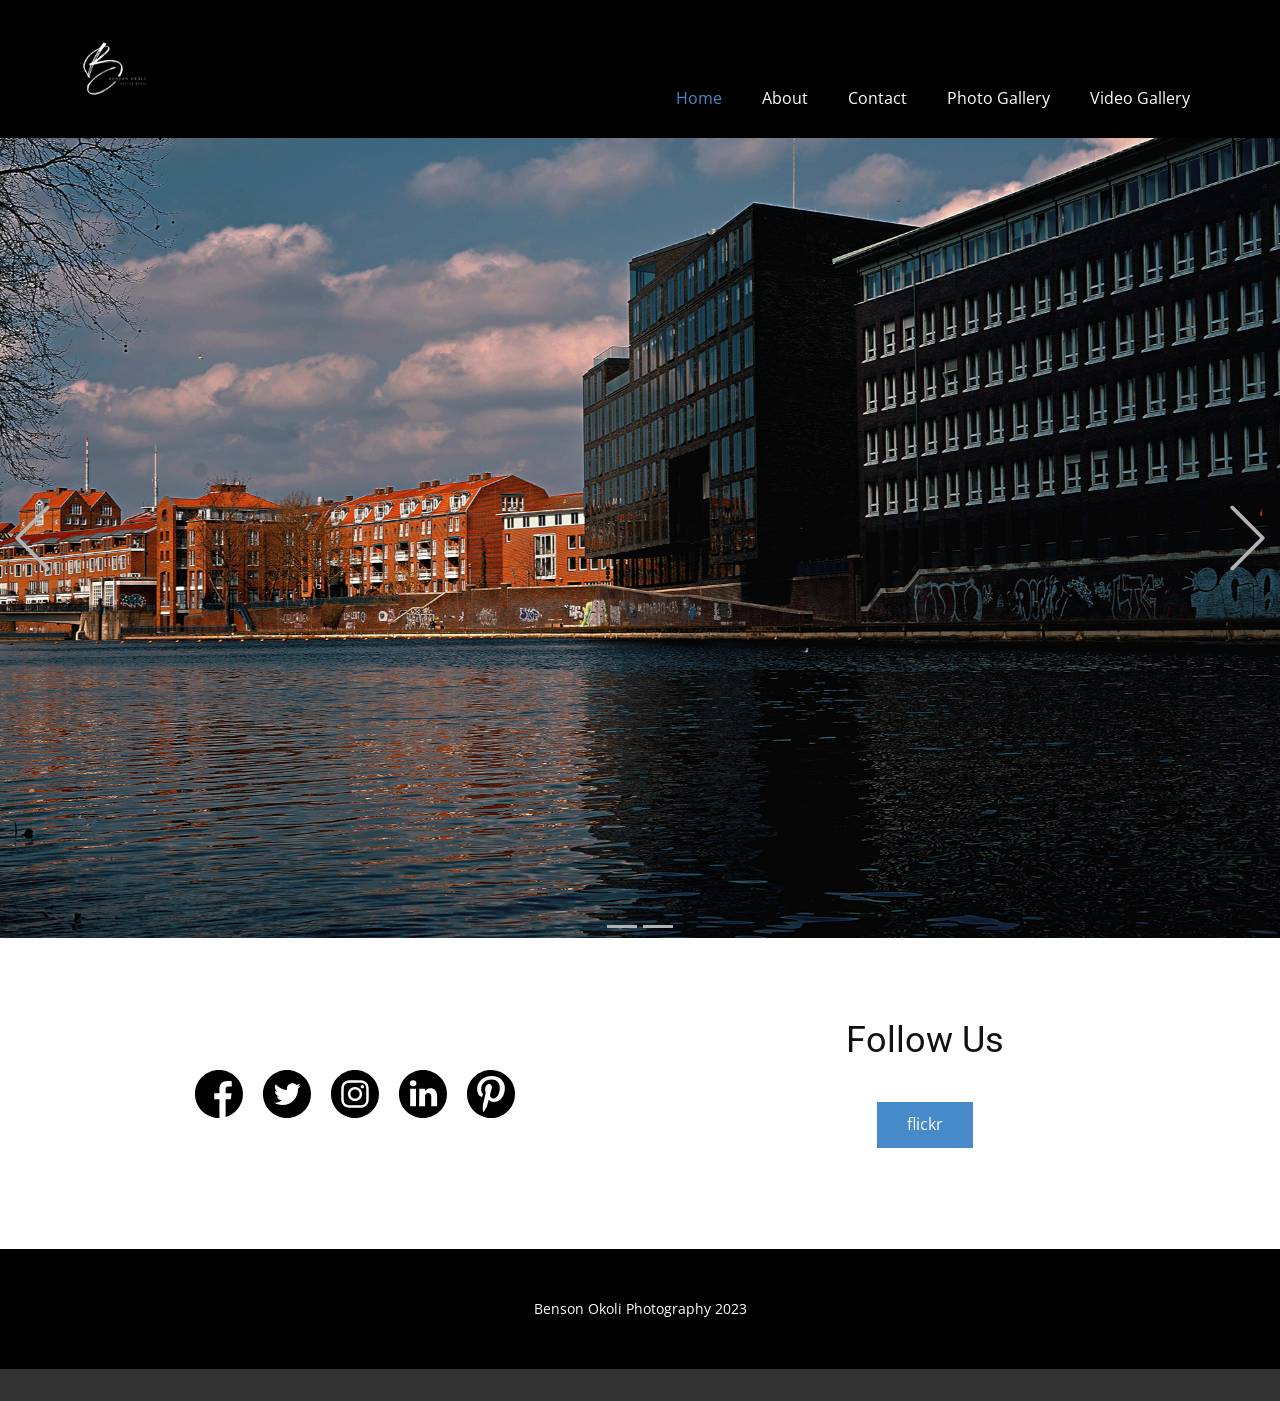
<file: index.html>
<!DOCTYPE html>
<html style="font-size: 16px;" lang="en-NG"><head>
    <meta name="viewport" content="width=device-width, initial-scale=1.0">
    <meta charset="utf-8">
    <meta name="keywords" content="Who We Are, We are trained to seduce your eyes">
    <meta name="description" content="">
    <title>Home</title>
    <link rel="stylesheet" href="nicepage.css" media="screen">
<link rel="stylesheet" href="Home.css" media="screen">
    <script class="u-script" type="text/javascript" src="jquery-1.9.1.min.js" defer=""></script>
    <script class="u-script" type="text/javascript" src="nicepage.js" defer=""></script>
    <meta name="generator" content="Nicepage 5.20.10, nicepage.com">
    <link id="u-theme-google-font" rel="stylesheet" href="https://fonts.googleapis.com/css?family=Roboto:100,100i,300,300i,400,400i,500,500i,700,700i,900,900i|Open+Sans:300,300i,400,400i,500,500i,600,600i,700,700i,800,800i">
    <link id="u-page-google-font" rel="stylesheet" href="https://fonts.googleapis.com/css?family=Playfair+Display:400,400i,500,500i,600,600i,700,700i,800,800i,900,900i">
    
    
    
    
    <script type="application/ld+json">{
		"@context": "http://schema.org",
		"@type": "Organization",
		"name": "WebSite6023173",
		"url": "/",
		"logo": "images/ElegantCircleSignaturebPhotographyLogo2.png"
}</script>
    <meta name="theme-color" content="#478ac9">
    <meta property="og:title" content="Home">
    <meta property="og:description" content="">
    <meta property="og:type" content="website">
    <link rel="canonical" href="/">
  <meta data-intl-tel-input-cdn-path="intlTelInput/"></head>
  <body data-home-page="https://website6023173.nicepage.io/Home.html?version=f89cb447-b45c-196a-b6e4-ea7ffcb2f956" data-home-page-title="Home" data-path-to-root="./" data-include-products="false" class="u-body u-xl-mode" data-lang="en"><header class="u-black u-clearfix u-header u-sticky u-sticky-9fd3 u-header" id="sec-007b"><div class="u-clearfix u-sheet u-valign-middle-xl u-sheet-1">
        <a href="index.html" class="u-image u-logo u-image-1" data-image-width="500" data-image-height="500">
          <img src="images/ElegantCircleSignaturebPhotographyLogo2.png" class="u-logo-image u-logo-image-1">
        </a>
        <nav class="u-menu u-menu-dropdown u-offcanvas u-menu-1">
          <div class="menu-collapse" style="font-size: 1rem; letter-spacing: 0px;">
            <a class="u-button-style u-custom-left-right-menu-spacing u-custom-padding-bottom u-custom-top-bottom-menu-spacing u-nav-link u-text-active-palette-1-base u-text-hover-palette-2-base" href="#">
              <svg class="u-svg-link" viewBox="0 0 24 24"><use xlink:href="#menu-hamburger"></use></svg>
              <svg class="u-svg-content" version="1.1" id="menu-hamburger" viewBox="0 0 16 16" x="0px" y="0px" xmlns:xlink="http://www.w3.org/1999/xlink" xmlns="http://www.w3.org/2000/svg"><g><rect y="1" width="16" height="2"></rect><rect y="7" width="16" height="2"></rect><rect y="13" width="16" height="2"></rect>
</g></svg>
            </a>
          </div>
          <div class="u-nav-container">
            <ul class="u-nav u-unstyled u-nav-1"><li class="u-nav-item"><a class="u-button-style u-nav-link u-text-active-palette-1-base u-text-hover-palette-2-base" href="index.html" style="padding: 10px 20px;">Home</a>
</li><li class="u-nav-item"><a class="u-button-style u-nav-link u-text-active-palette-1-base u-text-hover-palette-2-base" href="About.html" style="padding: 10px 20px;">About</a>
</li><li class="u-nav-item"><a class="u-button-style u-nav-link u-text-active-palette-1-base u-text-hover-palette-2-base" href="Contact.html" style="padding: 10px 20px;">Contact</a>
</li><li class="u-nav-item"><a class="u-button-style u-nav-link u-text-active-palette-1-base u-text-hover-palette-2-base" href="Photo-Gallery.html" style="padding: 10px 20px;">Photo Gallery</a>
</li><li class="u-nav-item"><a class="u-button-style u-nav-link u-text-active-palette-1-base u-text-hover-palette-2-base" href="Video-Gallery.html" style="padding: 10px 20px;">Video Gallery</a>
</li></ul>
          </div>
          <div class="u-nav-container-collapse">
            <div class="u-black u-container-style u-inner-container-layout u-opacity u-opacity-95 u-sidenav">
              <div class="u-inner-container-layout u-sidenav-overflow">
                <div class="u-menu-close"></div>
                <ul class="u-align-center u-nav u-popupmenu-items u-unstyled u-nav-2"><li class="u-nav-item"><a class="u-button-style u-nav-link" href="Home.html">Home</a>
</li><li class="u-nav-item"><a class="u-button-style u-nav-link" href="About.html">About</a>
</li><li class="u-nav-item"><a class="u-button-style u-nav-link" href="Contact.html">Contact</a>
</li><li class="u-nav-item"><a class="u-button-style u-nav-link" href="Photo-Gallery.html">Photo Gallery</a>
</li><li class="u-nav-item"><a class="u-button-style u-nav-link" href="Video-Gallery.html">Video Gallery</a>
</li></ul>
              </div>
            </div>
            <div class="u-black u-menu-overlay u-opacity u-opacity-70"></div>
          </div>
        </nav>
      </div></header>
    <section class="u-carousel u-slide u-block-31d2-1" id="carousel_8ba2" data-interval="5000" data-u-ride="carousel">
      <ol class="u-absolute-hcenter u-carousel-indicators u-block-31d2-2">
        <li data-u-target="#carousel_8ba2" class="u-active u-grey-30" data-u-slide-to="0"></li>
        <li data-u-target="#carousel_8ba2" class="u-grey-30" data-u-slide-to="1"></li>
      </ol>
      <div class="u-carousel-inner" role="listbox">
        <div class="u-active u-align-left u-carousel-item u-clearfix u-image u-section-1-1" src="" data-image-width="1920" data-image-height="1080">
          <div class="u-clearfix u-sheet u-valign-bottom u-sheet-1">
            <div class="data-layout-selected u-clearfix u-expanded-width u-layout-wrap u-layout-wrap-1">
              <div class="u-layout">
                <div class="u-layout-row">
                  <div class="u-container-style u-layout-cell u-left-cell u-size-30 u-layout-cell-1">
                    <div class="u-container-layout u-container-layout-1">
                      <!-- <h1 class="u-custom-font u-font-playfair-display u-text u-text-white u-title u-text-1">Who We Are</h1>
                      <p class="u-large-text u-text u-text-variant u-text-white u-text-2">Benson Okoli Photography&nbsp;</p> -->
                    </div>
                  </div>
                  <div class="u-container-style u-layout-cell u-right-cell u-size-30 u-layout-cell-2">
                    <div class="u-container-layout u-container-layout-2"></div>
                  </div>
                </div>
              </div>
            </div>
          </div>
        </div>
        <div class="u-align-center u-carousel-item u-clearfix u-image u-shading u-section-1-2" src="" data-image-width="2361" data-image-height="1195">
          <div class="u-clearfix u-sheet u-valign-middle u-sheet-1">
            <h5 class="u-text u-text-default u-text-1">web design studio</h5>
           <!--  <h1 class="u-text u-text-default u-title u-text-2">We are trained to seduce your eyes</h1> -->
            <a href="Photo-Gallery.html" class="u-border-2 u-border-radius-50 u-border-white u-btn u-btn-round u-button-style u-btn-1">view portfolio</a>
          </div>
        </div>
      </div>
      <a class="u-absolute-vcenter u-carousel-control u-carousel-control-prev u-text-grey-30 u-block-31d2-5" href="#carousel_8ba2" role="button" data-u-slide="prev">
        <span aria-hidden="true">
          <svg class="u-svg-link" viewBox="0 0 477.175 477.175"><path d="M145.188,238.575l215.5-215.5c5.3-5.3,5.3-13.8,0-19.1s-13.8-5.3-19.1,0l-225.1,225.1c-5.3,5.3-5.3,13.8,0,19.1l225.1,225
                    c2.6,2.6,6.1,4,9.5,4s6.9-1.3,9.5-4c5.3-5.3,5.3-13.8,0-19.1L145.188,238.575z"></path></svg>
        </span>
        <span class="sr-only">Previous</span>
      </a>
      <a class="u-absolute-vcenter u-carousel-control u-carousel-control-next u-text-grey-30 u-block-31d2-4" href="#carousel_8ba2" role="button" data-u-slide="next">
        <span aria-hidden="true">
          <svg class="u-svg-link" viewBox="0 0 477.175 477.175"><path d="M360.731,229.075l-225.1-225.1c-5.3-5.3-13.8-5.3-19.1,0s-5.3,13.8,0,19.1l215.5,215.5l-215.5,215.5
                    c-5.3,5.3-5.3,13.8,0,19.1c2.6,2.6,6.1,4,9.5,4c3.4,0,6.9-1.3,9.5-4l225.1-225.1C365.931,242.875,365.931,234.275,360.731,229.075z"></path></svg>
        </span>
        <span class="sr-only">Next</span>
      </a>
    </section>
    <section class="u-align-center u-clearfix u-section-2" id="sec-11a6">
      <div class="u-clearfix u-sheet u-valign-middle u-sheet-1">
        <div class="data-layout-selected u-clearfix u-expanded-width u-layout-wrap u-layout-wrap-1">
          <div class="u-layout">
            <div class="u-layout-row">
              <div class="u-align-left u-container-style u-layout-cell u-left-cell u-size-30 u-layout-cell-1">
                <div class="u-container-layout u-valign-middle-lg u-valign-middle-md u-valign-middle-sm u-valign-middle-xl u-container-layout-1">
                  <div class="u-align-center-xs u-social-icons u-spacing-20 u-social-icons-1">
                    <a class="u-social-url" title="facebook" target="_blank" href="https://www.facebook.com/OkoliBensonPhoto/"><span class="u-icon u-social-facebook u-social-icon u-icon-1"><svg class="u-svg-link" preserveAspectRatio="xMidYMin slice" viewBox="0 0 512 512" style=""><use xlink:href="#svg-5e9f"></use></svg><svg class="u-svg-content" viewBox="0 0 512 512" id="svg-5e9f"><path d="m512 256c0-141.4-114.6-256-256-256s-256 114.6-256 256 114.6 256 256 256c1.5 0 3 0 4.5-.1v-199.2h-55v-64.1h55v-47.2c0-54.7 33.4-84.5 82.2-84.5 23.4 0 43.5 1.7 49.3 2.5v57.2h-33.6c-26.5 0-31.7 12.6-31.7 31.1v40.8h63.5l-8.3 64.1h-55.2v189.5c107-30.7 185.3-129.2 185.3-246.1z"></path></svg></span>
                    </a>
                    <a class="u-social-url" title="twitter" target="_blank" href="https://twitter.com/surplux"><span class="u-icon u-social-icon u-social-twitter u-icon-2"><svg class="u-svg-link" preserveAspectRatio="xMidYMin slice" viewBox="0 0 512 512" style=""><use xlink:href="#svg-9173"></use></svg><svg class="u-svg-content" viewBox="0 0 512 512" id="svg-9173"><path d="m256 0c-141.363281 0-256 114.636719-256 256s114.636719 256 256 256 256-114.636719 256-256-114.636719-256-256-256zm116.886719 199.601562c.113281 2.519532.167969 5.050782.167969 7.59375 0 77.644532-59.101563 167.179688-167.183594 167.183594h.003906-.003906c-33.183594 0-64.0625-9.726562-90.066406-26.394531 4.597656.542969 9.277343.8125 14.015624.8125 27.53125 0 52.867188-9.390625 72.980469-25.152344-25.722656-.476562-47.410156-17.464843-54.894531-40.8125 3.582031.6875 7.265625 1.0625 11.042969 1.0625 5.363281 0 10.558593-.722656 15.496093-2.070312-26.886718-5.382813-47.140624-29.144531-47.140624-57.597657 0-.265624 0-.503906.007812-.75 7.917969 4.402344 16.972656 7.050782 26.613281 7.347657-15.777343-10.527344-26.148437-28.523438-26.148437-48.910157 0-10.765624 2.910156-20.851562 7.957031-29.535156 28.976563 35.554688 72.28125 58.9375 121.117187 61.394532-1.007812-4.304688-1.527343-8.789063-1.527343-13.398438 0-32.4375 26.316406-58.753906 58.765625-58.753906 16.902344 0 32.167968 7.144531 42.890625 18.566406 13.386719-2.640625 25.957031-7.53125 37.3125-14.261719-4.394531 13.714844-13.707031 25.222657-25.839844 32.5 11.886719-1.421875 23.214844-4.574219 33.742187-9.253906-7.863281 11.785156-17.835937 22.136719-29.308593 30.429687zm0 0"></path></svg></span>
                    </a>
                    <a class="u-social-url" title="instagram" target="_blank" href="https://instagram.com/suplux_fx"><span class="u-icon u-social-icon u-social-instagram u-icon-3"><svg class="u-svg-link" preserveAspectRatio="xMidYMin slice" viewBox="0 0 512 512" style=""><use xlink:href="#svg-ddc9"></use></svg><svg class="u-svg-content" viewBox="0 0 512 512" id="svg-ddc9"><path d="m305 256c0 27.0625-21.9375 49-49 49s-49-21.9375-49-49 21.9375-49 49-49 49 21.9375 49 49zm0 0"></path><path d="m370.59375 169.304688c-2.355469-6.382813-6.113281-12.160157-10.996094-16.902344-4.742187-4.882813-10.515625-8.640625-16.902344-10.996094-5.179687-2.011719-12.960937-4.40625-27.292968-5.058594-15.503906-.707031-20.152344-.859375-59.402344-.859375-39.253906 0-43.902344.148438-59.402344.855469-14.332031.65625-22.117187 3.050781-27.292968 5.0625-6.386719 2.355469-12.164063 6.113281-16.902344 10.996094-4.882813 4.742187-8.640625 10.515625-11 16.902344-2.011719 5.179687-4.40625 12.964843-5.058594 27.296874-.707031 15.5-.859375 20.148438-.859375 59.402344 0 39.25.152344 43.898438.859375 59.402344.652344 14.332031 3.046875 22.113281 5.058594 27.292969 2.359375 6.386719 6.113281 12.160156 10.996094 16.902343 4.742187 4.882813 10.515624 8.640626 16.902343 10.996094 5.179688 2.015625 12.964844 4.410156 27.296875 5.0625 15.5.707032 20.144532.855469 59.398438.855469 39.257812 0 43.90625-.148437 59.402344-.855469 14.332031-.652344 22.117187-3.046875 27.296874-5.0625 12.820313-4.945312 22.953126-15.078125 27.898438-27.898437 2.011719-5.179688 4.40625-12.960938 5.0625-27.292969.707031-15.503906.855469-20.152344.855469-59.402344 0-39.253906-.148438-43.902344-.855469-59.402344-.652344-14.332031-3.046875-22.117187-5.0625-27.296874zm-114.59375 162.179687c-41.691406 0-75.488281-33.792969-75.488281-75.484375s33.796875-75.484375 75.488281-75.484375c41.6875 0 75.484375 33.792969 75.484375 75.484375s-33.796875 75.484375-75.484375 75.484375zm78.46875-136.3125c-9.742188 0-17.640625-7.898437-17.640625-17.640625s7.898437-17.640625 17.640625-17.640625 17.640625 7.898437 17.640625 17.640625c-.003906 9.742188-7.898437 17.640625-17.640625 17.640625zm0 0"></path><path d="m256 0c-141.363281 0-256 114.636719-256 256s114.636719 256 256 256 256-114.636719 256-256-114.636719-256-256-256zm146.113281 316.605469c-.710937 15.648437-3.199219 26.332031-6.832031 35.683593-7.636719 19.746094-23.246094 35.355469-42.992188 42.992188-9.347656 3.632812-20.035156 6.117188-35.679687 6.832031-15.675781.714844-20.683594.886719-60.605469.886719-39.925781 0-44.929687-.171875-60.609375-.886719-15.644531-.714843-26.332031-3.199219-35.679687-6.832031-9.8125-3.691406-18.695313-9.476562-26.039063-16.957031-7.476562-7.339844-13.261719-16.226563-16.953125-26.035157-3.632812-9.347656-6.121094-20.035156-6.832031-35.679687-.722656-15.679687-.890625-20.6875-.890625-60.609375s.167969-44.929688.886719-60.605469c.710937-15.648437 3.195312-26.332031 6.828125-35.683593 3.691406-9.808594 9.480468-18.695313 16.960937-26.035157 7.339844-7.480469 16.226563-13.265625 26.035157-16.957031 9.351562-3.632812 20.035156-6.117188 35.683593-6.832031 15.675781-.714844 20.683594-.886719 60.605469-.886719s44.929688.171875 60.605469.890625c15.648437.710937 26.332031 3.195313 35.683593 6.824219 9.808594 3.691406 18.695313 9.480468 26.039063 16.960937 7.476563 7.34375 13.265625 16.226563 16.953125 26.035157 3.636719 9.351562 6.121094 20.035156 6.835938 35.683593.714843 15.675781.882812 20.683594.882812 60.605469s-.167969 44.929688-.886719 60.605469zm0 0"></path></svg></span>
                    </a>
                    <a class="u-social-url" target="_blank" data-type="Custom" title="linkedin" href="https://linkedin.com"><span class="u-icon u-social-custom u-social-icon u-icon-4"><svg class="u-svg-link" preserveAspectRatio="xMidYMin slice" viewBox="0 0 512 512" style=""><use xlink:href="#svg-2804"></use></svg><svg class="u-svg-content" viewBox="0 0 512 512" id="svg-2804"><path d="m256 0c-141.363281 0-256 114.636719-256 256s114.636719 256 256 256 256-114.636719 256-256-114.636719-256-256-256zm-74.390625 387h-62.347656v-187.574219h62.347656zm-31.171875-213.1875h-.40625c-20.921875 0-34.453125-14.402344-34.453125-32.402344 0-18.40625 13.945313-32.410156 35.273437-32.410156 21.328126 0 34.453126 14.003906 34.859376 32.410156 0 18-13.53125 32.402344-35.273438 32.402344zm255.984375 213.1875h-62.339844v-100.347656c0-25.21875-9.027343-42.417969-31.585937-42.417969-17.222656 0-27.480469 11.601563-31.988282 22.800781-1.648437 4.007813-2.050781 9.609375-2.050781 15.214844v104.75h-62.34375s.816407-169.976562 0-187.574219h62.34375v26.558594c8.285157-12.78125 23.109375-30.960937 56.1875-30.960937 41.019531 0 71.777344 26.808593 71.777344 84.421874zm0 0"></path></svg></span>
                    </a>
                    <a class="u-social-url" target="_blank" data-type="Custom" title="pinterest" href="https://pinterest.com"><span class="u-icon u-social-custom u-social-icon u-text-black u-icon-5"><svg class="u-svg-link" preserveAspectRatio="xMidYMin slice" viewBox="0 0 97.75 97.75" style=""><use xlink:href="#svg-251c"></use></svg><svg class="u-svg-content" viewBox="0 0 97.75 97.75" x="0px" y="0px" id="svg-251c" style="enable-background:new 0 0 97.75 97.75;"><g><path d="M48.875,0C21.883,0,0,21.882,0,48.875S21.883,97.75,48.875,97.75S97.75,75.868,97.75,48.875S75.867,0,48.875,0z    M54.499,65.109c-4.521,0-8.773-2.444-10.229-5.219c0,0-2.432,9.645-2.943,11.506c-1.813,6.58-7.146,13.162-7.561,13.701   c-0.289,0.375-0.928,0.258-0.994-0.24c-0.113-0.838-1.475-9.139,0.127-15.909c0.801-3.4,5.383-22.814,5.383-22.814   s-1.334-2.673-1.334-6.625c0-6.205,3.596-10.837,8.074-10.837c3.807,0,5.645,2.859,5.645,6.286c0,3.828-2.436,9.552-3.693,14.856   c-1.051,4.441,2.225,8.064,6.605,8.064c7.933,0,13.272-10.188,13.272-22.261c0-9.174-6.176-16.044-17.418-16.044   c-12.697,0-20.615,9.471-20.615,20.052c0,3.646,1.078,6.221,2.764,8.21c0.773,0.915,0.883,1.283,0.602,2.333   c-0.203,0.771-0.66,2.625-0.854,3.358c-0.279,1.062-1.137,1.44-2.098,1.049c-5.846-2.387-8.572-8.793-8.572-15.994   c0-11.893,10.029-26.154,29.922-26.154c15.985,0,26.506,11.566,26.506,23.984C77.089,52.839,67.956,65.109,54.499,65.109z"></path>
</g></svg></span>
                    </a>
                  </div>
                </div>
              </div>
              <div class="u-align-center u-container-style u-layout-cell u-right-cell u-size-30 u-layout-cell-2">
                <div class="u-container-layout u-valign-middle u-container-layout-2">
                  <h3 class="u-text u-text-default u-text-1">Follow Us</h3>
                  <p class="u-text u-text-2"></p>
                  <a href="https://www.flickr.com/photos/surplux/" class="u-btn u-button-style u-btn-1">flickr</a>
			
                </div>
              </div>
            </div>
          </div>
        </div>
      </div>
    </section>
    
    
    
    <footer class="u-align-center u-black u-clearfix u-footer u-footer" id="sec-bbcc"><div class="u-clearfix u-sheet u-sheet-1">
        <p class="u-small-text u-text u-text-variant u-text-1">Benson Okoli Photography 2023</p>
      </div></footer>
    <section class="u-backlink u-clearfix u-grey-80">
     
    </section>
  
</body></html>
</file>
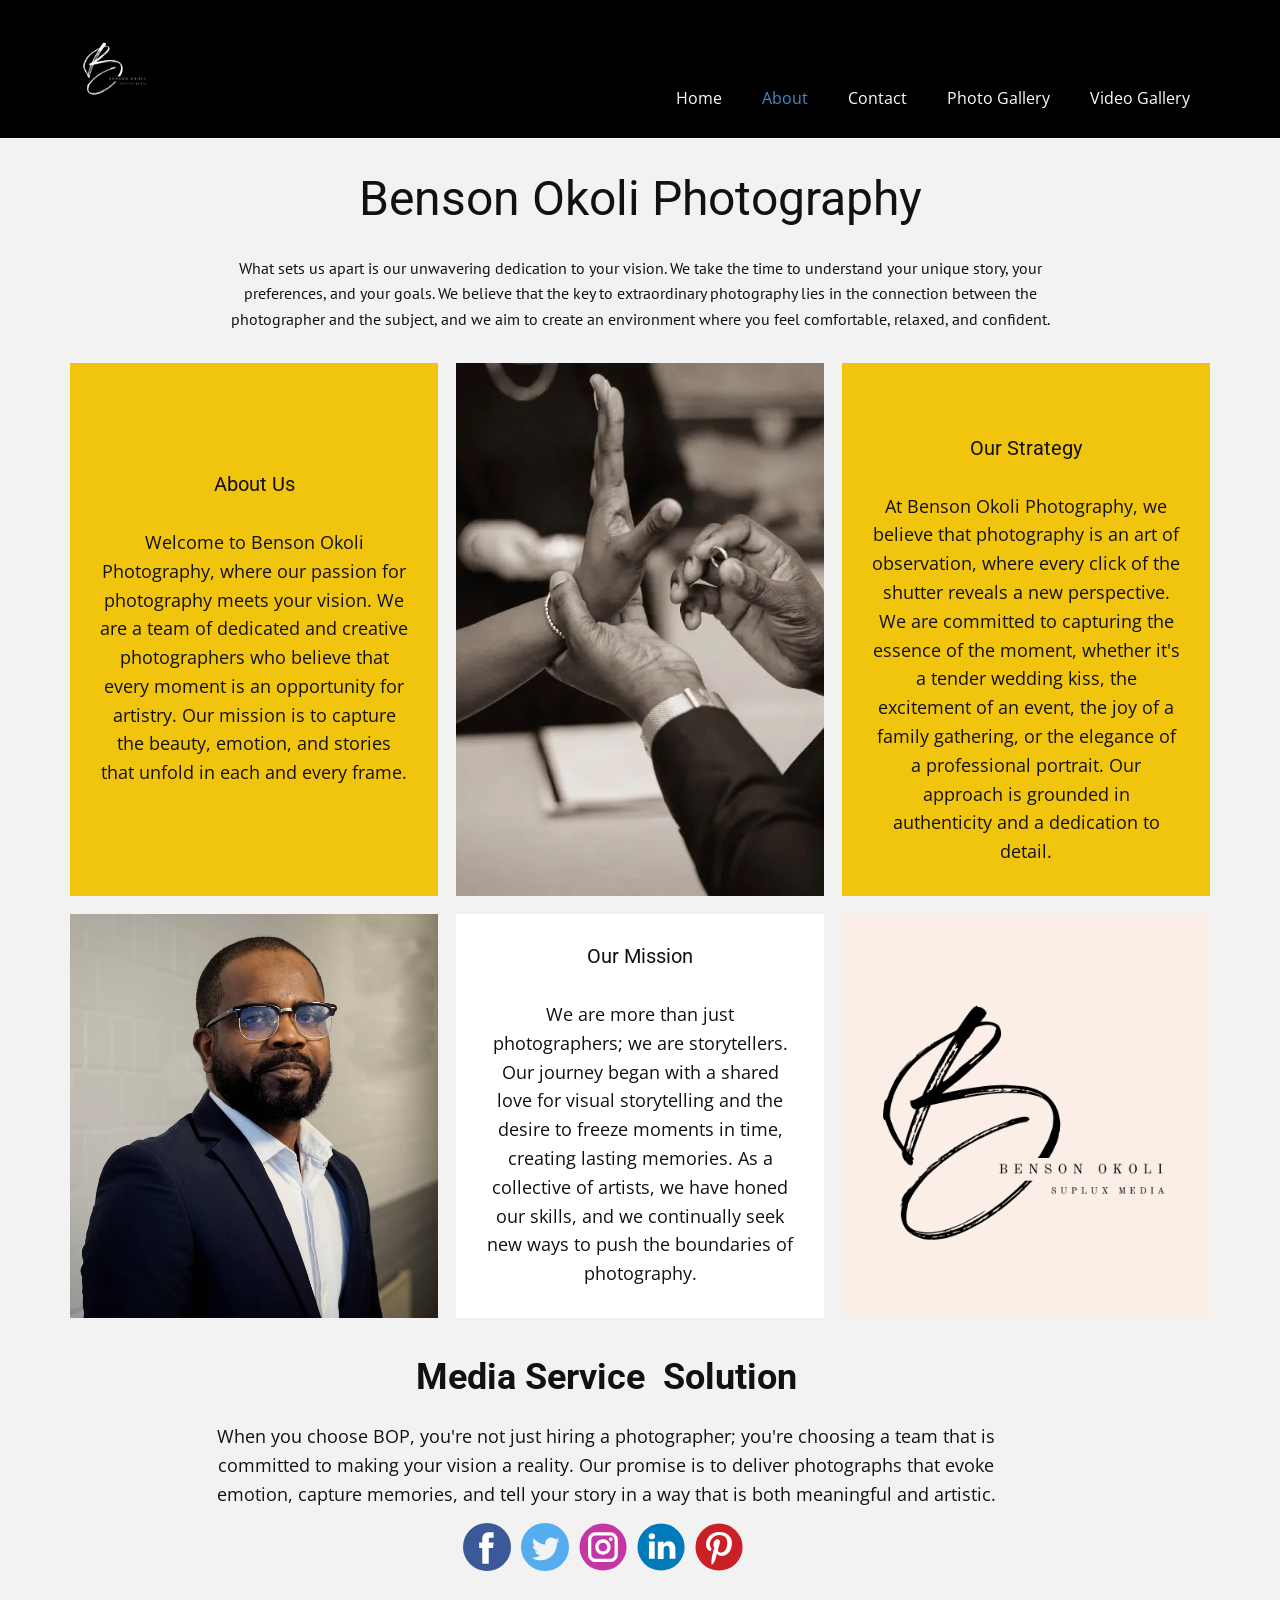
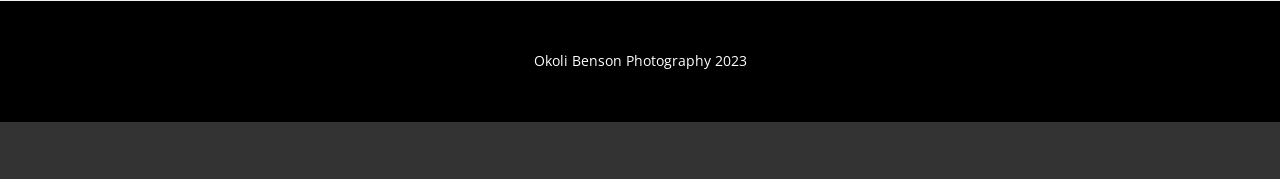
<file: About.html>
<!DOCTYPE html>
<html style="font-size: 16px;" lang="en-NG"><head>
    <meta name="viewport" content="width=device-width, initial-scale=1.0">
    <meta charset="utf-8">
    <meta name="keywords" content="​Wood Truss Systems">
    <meta name="description" content="">
    <title>About</title>
    <link rel="stylesheet" href="nicepage.css" media="screen">
<link rel="stylesheet" href="About.css" media="screen">
    <script class="u-script" type="text/javascript" src="jquery-1.9.1.min.js" defer=""></script>
    <script class="u-script" type="text/javascript" src="nicepage.js" defer=""></script>
    <meta name="generator" content="Nicepage 5.20.10, nicepage.com">
    <link id="u-theme-google-font" rel="stylesheet" href="https://fonts.googleapis.com/css?family=Roboto:100,100i,300,300i,400,400i,500,500i,700,700i,900,900i|Open+Sans:300,300i,400,400i,500,500i,600,600i,700,700i,800,800i">
    <link id="u-page-google-font" rel="stylesheet" href="https://fonts.googleapis.com/css?family=PT+Sans:400,400i,700,700i">
    
    
    
    
    <script type="application/ld+json">{
		"@context": "http://schema.org",
		"@type": "Organization",
		"name": "WebSite6023173",
		"logo": "images/ElegantCircleSignaturebPhotographyLogo2.png"
}</script>
    <meta name="theme-color" content="#478ac9">
    <meta property="og:title" content="About">
    <meta property="og:description" content="">
    <meta property="og:type" content="website">
  <meta data-intl-tel-input-cdn-path="intlTelInput/"></head>
  <body data-path-to-root="./" data-include-products="false" class="u-body u-xl-mode" data-lang="en"><header class="u-black u-clearfix u-header u-sticky u-sticky-9fd3 u-header" id="sec-007b"><div class="u-clearfix u-sheet u-valign-middle-xl u-sheet-1">
        <a href="index.html" class="u-image u-logo u-image-1" data-image-width="500" data-image-height="500">
          <img src="images/ElegantCircleSignaturebPhotographyLogo2.png" class="u-logo-image u-logo-image-1">
        </a>
        <nav class="u-menu u-menu-dropdown u-offcanvas u-menu-1">
          <div class="menu-collapse" style="font-size: 1rem; letter-spacing: 0px;">
            <a class="u-button-style u-custom-left-right-menu-spacing u-custom-padding-bottom u-custom-top-bottom-menu-spacing u-nav-link u-text-active-palette-1-base u-text-hover-palette-2-base" href="#">
              <svg class="u-svg-link" viewBox="0 0 24 24"><use xlink:href="#menu-hamburger"></use></svg>
              <svg class="u-svg-content" version="1.1" id="menu-hamburger" viewBox="0 0 16 16" x="0px" y="0px" xmlns:xlink="http://www.w3.org/1999/xlink" xmlns="http://www.w3.org/2000/svg"><g><rect y="1" width="16" height="2"></rect><rect y="7" width="16" height="2"></rect><rect y="13" width="16" height="2"></rect>
</g></svg>
            </a>
          </div>
          <div class="u-nav-container">
            <ul class="u-nav u-unstyled u-nav-1"><li class="u-nav-item"><a class="u-button-style u-nav-link u-text-active-palette-1-base u-text-hover-palette-2-base" href="index.html" style="padding: 10px 20px;">Home</a>
</li><li class="u-nav-item"><a class="u-button-style u-nav-link u-text-active-palette-1-base u-text-hover-palette-2-base" href="About.html" style="padding: 10px 20px;">About</a>
</li><li class="u-nav-item"><a class="u-button-style u-nav-link u-text-active-palette-1-base u-text-hover-palette-2-base" href="Contact.html" style="padding: 10px 20px;">Contact</a>
</li><li class="u-nav-item"><a class="u-button-style u-nav-link u-text-active-palette-1-base u-text-hover-palette-2-base" href="Photo-Gallery.html" style="padding: 10px 20px;">Photo Gallery</a>
</li><li class="u-nav-item"><a class="u-button-style u-nav-link u-text-active-palette-1-base u-text-hover-palette-2-base" href="Video-Gallery.html" style="padding: 10px 20px;">Video Gallery</a>
</li></ul>
          </div>
          <div class="u-nav-container-collapse">
            <div class="u-black u-container-style u-inner-container-layout u-opacity u-opacity-95 u-sidenav">
              <div class="u-inner-container-layout u-sidenav-overflow">
                <div class="u-menu-close"></div>
                <ul class="u-align-center u-nav u-popupmenu-items u-unstyled u-nav-2"><li class="u-nav-item"><a class="u-button-style u-nav-link" href="index.html">Home</a>
</li><li class="u-nav-item"><a class="u-button-style u-nav-link" href="About.html">About</a>
</li><li class="u-nav-item"><a class="u-button-style u-nav-link" href="Contact.html">Contact</a>
</li><li class="u-nav-item"><a class="u-button-style u-nav-link" href="Photo-Gallery.html">Photo Gallery</a>
</li><li class="u-nav-item"><a class="u-button-style u-nav-link" href="Video-Gallery.html">Video Gallery</a>
</li></ul>
              </div>
            </div>
            <div class="u-black u-menu-overlay u-opacity u-opacity-70"></div>
          </div>
        </nav>
      </div></header>
    <section class="u-align-center u-clearfix u-grey-5 u-section-1" id="carousel_51c5">
      <div class="u-clearfix u-sheet u-sheet-1">
        <h2 class="u-text u-text-default u-text-1" data-animation-name="customAnimationIn" data-animation-duration="1000" data-animation-direction="" data-animation-out="0"> Benson Okoli Photography</h2>
        <p class="u-custom-font u-font-pt-sans u-text u-text-2"> What sets us apart is our unwavering dedication to your vision. We take the time to understand your unique story, your preferences, and your goals. We believe that the key to extraordinary photography lies in the connection between the photographer and the subject, and we aim to create an environment where you feel comfortable, relaxed, and confident.</p>
        <div class="data-layout-selected u-clearfix u-expanded-width u-gutter-18 u-layout-wrap u-layout-wrap-1">
          <div class="u-layout">
            <div class="u-layout-col">
              <div class="u-size-30">
                <div class="u-layout-row">
                  <div class="u-align-center u-container-style u-layout-cell u-left-cell u-palette-3-base u-shape-rectangle u-size-20 u-layout-cell-1" data-animation-name="zoomIn" data-animation-duration="2000" data-animation-direction="">
                    <div class="u-container-layout u-valign-middle u-container-layout-1">
                      <h5 class="u-text u-text-default u-text-3">About Us</h5>
                      <p class="u-text u-text-4"> Welcome to Benson Okoli Photography, where our passion for photography meets your vision. We are a team of dedicated and creative photographers who believe that every moment is an opportunity for artistry. Our mission is to capture the beauty, emotion, and stories that unfold in each and every frame.</p>
                    </div>
                  </div>
                  <div class="u-container-style u-image u-layout-cell u-size-20 u-image-1" data-image-width="1080" data-image-height="720">
                    <div class="u-container-layout u-container-layout-2"></div>
                  </div>
                  <div class="u-align-center u-container-style u-layout-cell u-palette-3-base u-right-cell u-size-20 u-layout-cell-3" data-animation-name="zoomIn" data-animation-duration="2000" data-animation-direction="">
                    <div class="u-container-layout u-valign-bottom u-container-layout-3">
                      <h5 class="u-text u-text-default u-text-5">Our Strategy</h5>
                      <p class="u-text u-text-6"> At Benson Okoli Photography, we believe that photography is an art of observation, where every click of the shutter reveals a new perspective. We are committed to capturing the essence of the moment, whether it's a tender wedding kiss, the excitement of an event, the joy of a family gathering, or the elegance of a professional portrait. Our approach is grounded in authenticity and a dedication to detail.</p>
                    </div>
                  </div>
                </div>
              </div>
              <div class="u-size-30">
                <div class="u-layout-row">
                  <div class="u-container-style u-image u-layout-cell u-left-cell u-size-20 u-image-2" data-image-width="1440" data-image-height="1680">
                    <div class="u-container-layout u-container-layout-4"></div>
                  </div>
                  <div class="u-align-center u-container-style u-layout-cell u-size-20 u-white u-layout-cell-5" data-animation-name="zoomIn" data-animation-duration="2000" data-animation-direction="">
                    <div class="u-container-layout u-valign-middle u-container-layout-5">
                      <h5 class="u-text u-text-default u-text-7">Our Mission</h5>
                      <p class="u-text u-text-8"> We are more than just photographers; we are storytellers. Our journey began with a shared love for visual storytelling and the desire to freeze moments in time, creating lasting memories. As a collective of artists, we have honed our skills, and we continually seek new ways to push the boundaries of photography. </p>
                    </div>
                  </div>
                  <div class="u-container-style u-image u-layout-cell u-right-cell u-size-20 u-image-3" data-image-width="500" data-image-height="500">
                    <div class="u-container-layout u-container-layout-6"></div>
                  </div>
                </div>
              </div>
            </div>
          </div>
        </div>
        <h3 class="u-text u-text-9">Media Service&nbsp; Solution</h3>
      </div>
    </section>
    <section class="u-align-center u-clearfix u-grey-5 u-section-2" id="sec-bbbc">
      <div class="u-clearfix u-sheet u-sheet-1">
        <p class="u-text u-text-1"> When you choose BOP, you're not just hiring a photographer; you're choosing a team that is committed to making your vision a reality. Our promise is to deliver photographs that evoke emotion, capture memories, and tell your story in a way that is both meaningful and artistic.</p>
        <div class="custom-expanded data-layout-selected u-clearfix u-layout-wrap u-layout-wrap-1">
          <div class="u-gutter-0 u-layout">
            <div class="u-layout-row">
              <div class="u-align-center u-container-style u-layout-cell u-left-cell u-size-30 u-layout-cell-1">
                <div class="u-container-layout u-container-layout-1"></div>
              </div>
              <div class="u-align-center u-container-style u-layout-cell u-right-cell u-size-30 u-layout-cell-2">
                <div class="u-container-layout u-valign-middle u-container-layout-2">
                  <div class="u-social-icons u-spacing-10 u-social-icons-1">
                    <a class="u-social-url" title="facebook" target="_blank" href="https://www.facebook.com/OkoliBensonPhoto/"><span class="u-icon u-social-facebook u-social-icon u-icon-1"><svg class="u-svg-link" preserveAspectRatio="xMidYMin slice" viewBox="0 0 112.196 112.196" style=""><use xlink:href="#svg-194c"></use></svg><svg class="u-svg-content" viewBox="0 0 112.196 112.196" x="0px" y="0px" id="svg-194c" style="enable-background:new 0 0 112.196 112.196;"><g><circle style="fill:currentColor;" cx="56.098" cy="56.098" r="56.098"></circle><path style="fill:#FFFFFF;" d="M70.201,58.294h-10.01v36.672H45.025V58.294h-7.213V45.406h7.213v-8.34   c0-5.964,2.833-15.303,15.301-15.303L71.56,21.81v12.51h-8.151c-1.337,0-3.217,0.668-3.217,3.513v7.585h11.334L70.201,58.294z"></path>
</g></svg></span>
                    </a>
                    <a class="u-social-url" title="twitter" target="_blank" href="https://twitter.com/surplux"><span class="u-icon u-social-icon u-social-twitter u-icon-2"><svg class="u-svg-link" preserveAspectRatio="xMidYMin slice" viewBox="0 0 112.197 112.197" style=""><use xlink:href="#svg-037f"></use></svg><svg class="u-svg-content" viewBox="0 0 112.197 112.197" x="0px" y="0px" id="svg-037f" style="enable-background:new 0 0 112.197 112.197;"><g><circle style="fill:#55ACEE;" cx="56.099" cy="56.098" r="56.098"></circle><g><path style="fill:#F1F2F2;" d="M90.461,40.316c-2.404,1.066-4.99,1.787-7.702,2.109c2.769-1.659,4.894-4.284,5.897-7.417    c-2.591,1.537-5.462,2.652-8.515,3.253c-2.446-2.605-5.931-4.233-9.79-4.233c-7.404,0-13.409,6.005-13.409,13.409    c0,1.051,0.119,2.074,0.349,3.056c-11.144-0.559-21.025-5.897-27.639-14.012c-1.154,1.98-1.816,4.285-1.816,6.742    c0,4.651,2.369,8.757,5.965,11.161c-2.197-0.069-4.266-0.672-6.073-1.679c-0.001,0.057-0.001,0.114-0.001,0.17    c0,6.497,4.624,11.916,10.757,13.147c-1.124,0.308-2.311,0.471-3.532,0.471c-0.866,0-1.705-0.083-2.523-0.239    c1.706,5.326,6.657,9.203,12.526,9.312c-4.59,3.597-10.371,5.74-16.655,5.74c-1.08,0-2.15-0.063-3.197-0.188    c5.931,3.806,12.981,6.025,20.553,6.025c24.664,0,38.152-20.432,38.152-38.153c0-0.581-0.013-1.16-0.039-1.734    C86.391,45.366,88.664,43.005,90.461,40.316L90.461,40.316z"></path>
</g>
</g></svg></span>
                    </a>
                    <a class="u-social-url" target="_blank" data-type="Instagram" title="Instagram" href="https://www.instagram.com/suplux_fx"><span class="u-icon u-social-icon u-social-instagram u-icon-3"><svg class="u-svg-link" preserveAspectRatio="xMidYMin slice" viewBox="0 0 112 112" style=""><use xlink:href="#svg-7eb4"></use></svg><svg class="u-svg-content" viewBox="0 0 112 112" x="0" y="0" id="svg-7eb4"><circle fill="currentColor" cx="56.1" cy="56.1" r="55"></circle><path fill="#FFFFFF" d="M55.9,38.2c-9.9,0-17.9,8-17.9,17.9C38,66,46,74,55.9,74c9.9,0,17.9-8,17.9-17.9C73.8,46.2,65.8,38.2,55.9,38.2
            z M55.9,66.4c-5.7,0-10.3-4.6-10.3-10.3c-0.1-5.7,4.6-10.3,10.3-10.3c5.7,0,10.3,4.6,10.3,10.3C66.2,61.8,61.6,66.4,55.9,66.4z"></path><path fill="#FFFFFF" d="M74.3,33.5c-2.3,0-4.2,1.9-4.2,4.2s1.9,4.2,4.2,4.2s4.2-1.9,4.2-4.2S76.6,33.5,74.3,33.5z"></path><path fill="#FFFFFF" d="M73.1,21.3H38.6c-9.7,0-17.5,7.9-17.5,17.5v34.5c0,9.7,7.9,17.6,17.5,17.6h34.5c9.7,0,17.5-7.9,17.5-17.5V38.8
            C90.6,29.1,82.7,21.3,73.1,21.3z M83,73.3c0,5.5-4.5,9.9-9.9,9.9H38.6c-5.5,0-9.9-4.5-9.9-9.9V38.8c0-5.5,4.5-9.9,9.9-9.9h34.5
            c5.5,0,9.9,4.5,9.9,9.9V73.3z"></path></svg></span>
                    </a>
                    <a class="u-social-url" target="_blank" data-type="LinkedIn" title="LinkedIn" href=""><span class="u-icon u-social-icon u-social-linkedin u-icon-4"><svg class="u-svg-link" preserveAspectRatio="xMidYMin slice" viewBox="0 0 112 112" style=""><use xlink:href="#svg-0e51"></use></svg><svg class="u-svg-content" viewBox="0 0 112 112" x="0" y="0" id="svg-0e51"><circle fill="currentColor" cx="56.1" cy="56.1" r="55"></circle><path fill="#FFFFFF" d="M41.3,83.7H27.9V43.4h13.4V83.7z M34.6,37.9L34.6,37.9c-4.6,0-7.5-3.1-7.5-7c0-4,3-7,7.6-7s7.4,3,7.5,7
            C42.2,34.8,39.2,37.9,34.6,37.9z M89.6,83.7H76.2V62.2c0-5.4-1.9-9.1-6.8-9.1c-3.7,0-5.9,2.5-6.9,4.9c-0.4,0.9-0.4,2.1-0.4,3.3v22.5
            H48.7c0,0,0.2-36.5,0-40.3h13.4v5.7c1.8-2.7,5-6.7,12.1-6.7c8.8,0,15.4,5.8,15.4,18.1V83.7z"></path></svg></span>
                    </a>
                    <a class="u-social-url" target="_blank" data-type="Pinterest" title="Pinterest" href=""><span class="u-icon u-social-icon u-social-pinterest u-icon-5"><svg class="u-svg-link" preserveAspectRatio="xMidYMin slice" viewBox="0 0 112 112" style=""><use xlink:href="#svg-7a74"></use></svg><svg class="u-svg-content" viewBox="0 0 112 112" x="0" y="0" id="svg-7a74"><circle fill="currentColor" cx="56.1" cy="56.1" r="55"></circle><path fill="#FFFFFF" d="M61.1,76.9c-4.7-0.3-6.7-2.7-10.3-5c-2,10.7-4.6,20.9-11.9,26.2c-2.2-16.1,3.3-28.2,5.9-41
            c-4.4-7.5,0.6-22.5,9.9-18.8c11.6,4.6-10,27.8,4.4,30.7C74.2,72,80.3,42.8,71,33.4C57.5,19.6,31.7,33,34.9,52.6
            c0.8,4.8,5.8,6.2,2,12.9c-8.7-1.9-11.2-8.8-10.9-17.8C26.5,32.8,39.3,22.5,52.2,21c16.3-1.9,31.6,5.9,33.7,21.2
            C88.2,59.5,78.6,78.2,61.1,76.9z"></path></svg></span>
                    </a>
                  </div>
                </div>
              </div>
            </div>
          </div>
        </div>
      </div>
    </section>
    
    
    
    <footer class="u-align-center u-black u-clearfix u-footer u-footer" id="sec-bbcc"><div class="u-clearfix u-sheet u-sheet-1">
        <p class="u-small-text u-text u-text-variant u-text-1">Okoli Benson Photography 2023</p>
      </div></footer>
    <section class="u-backlink u-clearfix u-grey-80">
      <a class="u-link" href="https://nicepage.com/website-templates" target="_blank">
       
    </section>
  
</body></html>
</file>
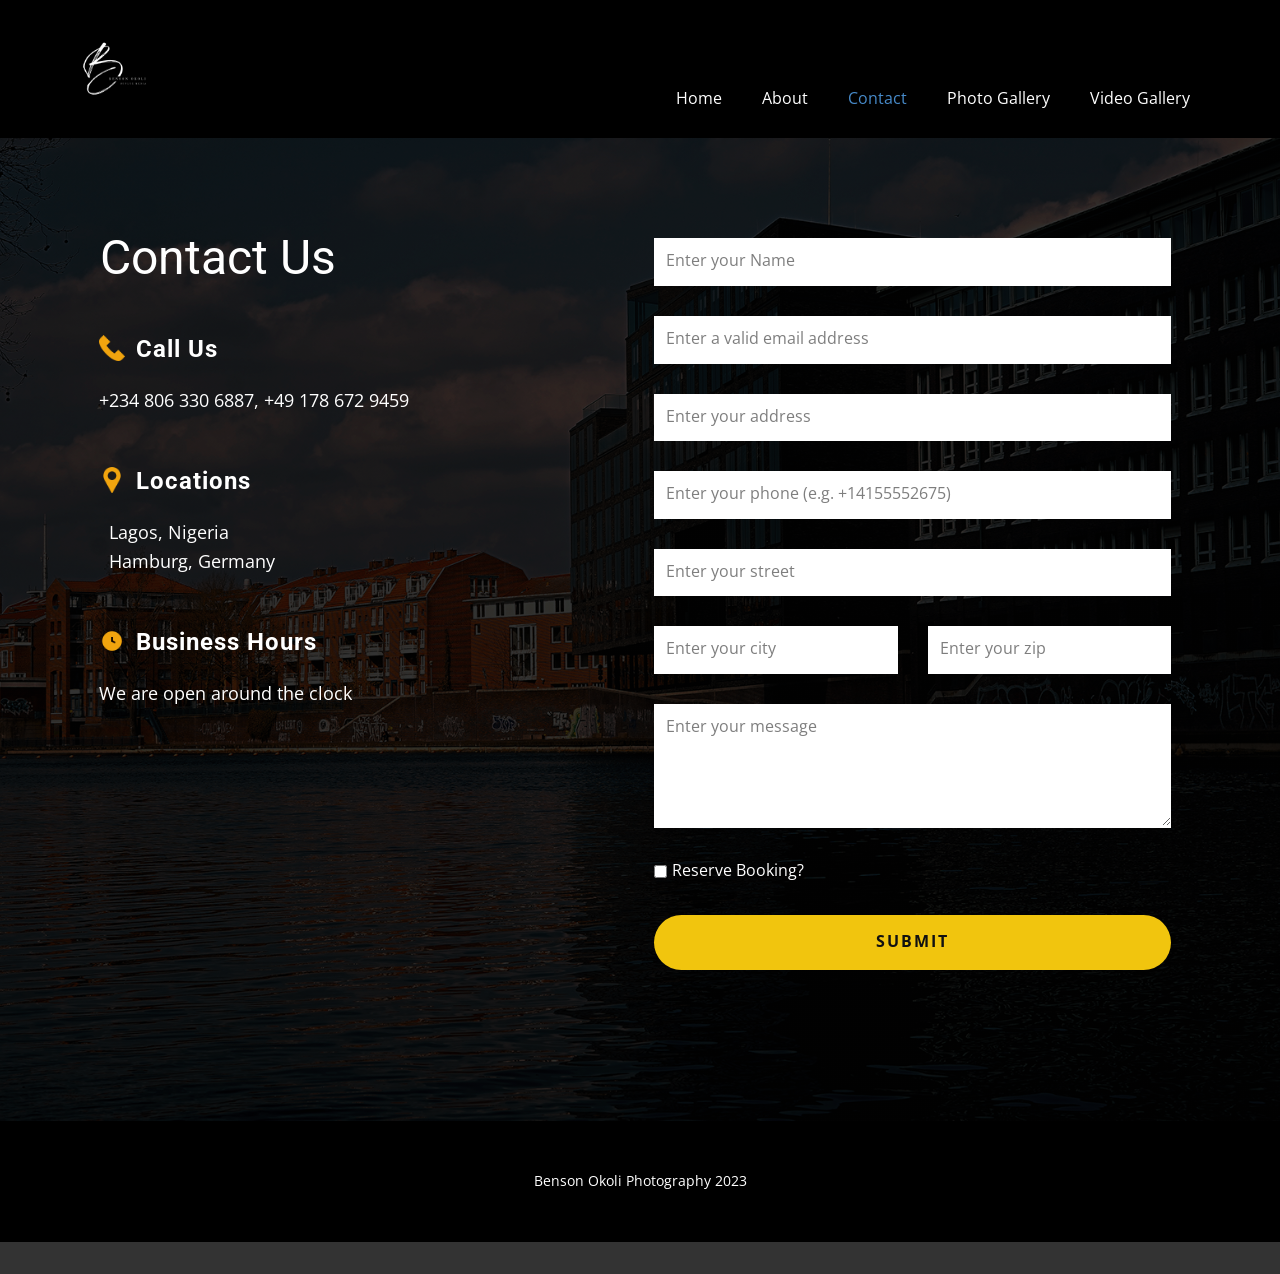
<file: Contact.html>
<!DOCTYPE html>
<html style="font-size: 16px;" lang="en-NG"><head>
    <meta name="viewport" content="width=device-width, initial-scale=1.0">
    <meta charset="utf-8">
    <meta name="keywords" content="​Looking to book our services or collaborate?
Get in touch to find out how we can., Contact Us">
    <meta name="description" content="">
    <title>Contact</title>
    <link rel="stylesheet" href="nicepage.css" media="screen">
<link rel="stylesheet" href="Contact.css" media="screen">
    <script class="u-script" type="text/javascript" src="jquery-1.9.1.min.js" defer=""></script>
    <script class="u-script" type="text/javascript" src="nicepage.js" defer=""></script>
    <meta name="generator" content="Nicepage 5.20.10, nicepage.com">
    <meta name="referrer" content="origin">
    <link id="u-theme-google-font" rel="stylesheet" href="https://fonts.googleapis.com/css?family=Roboto:100,100i,300,300i,400,400i,500,500i,700,700i,900,900i|Open+Sans:300,300i,400,400i,500,500i,600,600i,700,700i,800,800i">
    <link id="u-page-google-font" rel="stylesheet" href="https://fonts.googleapis.com/css?family=Montserrat:100,100i,200,200i,300,300i,400,400i,500,500i,600,600i,700,700i,800,800i,900,900i">
    
    
    
    <script type="application/ld+json">{
		"@context": "http://schema.org",
		"@type": "Organization",
		"name": "WebSite6023173",
		"logo": "images/ElegantCircleSignaturebPhotographyLogo2.png"
}</script>
    <meta name="theme-color" content="#478ac9">
    <meta property="og:title" content="Contact">
    <meta property="og:description" content="">
    <meta property="og:type" content="website">
  <meta data-intl-tel-input-cdn-path="intlTelInput/"></head>
  <body data-path-to-root="./" data-include-products="false" class="u-body u-xl-mode" data-lang="en"><header class="u-black u-clearfix u-header u-sticky u-sticky-9fd3 u-header" id="sec-007b"><div class="u-clearfix u-sheet u-valign-middle-xl u-sheet-1">
        <a href="index.html" class="u-image u-logo u-image-1" data-image-width="500" data-image-height="500">
          <img src="images/ElegantCircleSignaturebPhotographyLogo2.png" class="u-logo-image u-logo-image-1">
        </a>
        <nav class="u-menu u-menu-dropdown u-offcanvas u-menu-1">
          <div class="menu-collapse" style="font-size: 1rem; letter-spacing: 0px;">
            <a class="u-button-style u-custom-left-right-menu-spacing u-custom-padding-bottom u-custom-top-bottom-menu-spacing u-nav-link u-text-active-palette-1-base u-text-hover-palette-2-base" href="#">
              <svg class="u-svg-link" viewBox="0 0 24 24"><use xlink:href="#menu-hamburger"></use></svg>
              <svg class="u-svg-content" version="1.1" id="menu-hamburger" viewBox="0 0 16 16" x="0px" y="0px" xmlns:xlink="http://www.w3.org/1999/xlink" xmlns="http://www.w3.org/2000/svg"><g><rect y="1" width="16" height="2"></rect><rect y="7" width="16" height="2"></rect><rect y="13" width="16" height="2"></rect>
</g></svg>
            </a>
          </div>
          <div class="u-nav-container">
            <ul class="u-nav u-unstyled u-nav-1"><li class="u-nav-item"><a class="u-button-style u-nav-link u-text-active-palette-1-base u-text-hover-palette-2-base" href="index.html" style="padding: 10px 20px;">Home</a>
</li><li class="u-nav-item"><a class="u-button-style u-nav-link u-text-active-palette-1-base u-text-hover-palette-2-base" href="About.html" style="padding: 10px 20px;">About</a>
</li><li class="u-nav-item"><a class="u-button-style u-nav-link u-text-active-palette-1-base u-text-hover-palette-2-base" href="Contact.html" style="padding: 10px 20px;">Contact</a>
</li><li class="u-nav-item"><a class="u-button-style u-nav-link u-text-active-palette-1-base u-text-hover-palette-2-base" href="Photo-Gallery.html" style="padding: 10px 20px;">Photo Gallery</a>
</li><li class="u-nav-item"><a class="u-button-style u-nav-link u-text-active-palette-1-base u-text-hover-palette-2-base" href="Video-Gallery.html" style="padding: 10px 20px;">Video Gallery</a>
</li></ul>
          </div>
          <div class="u-nav-container-collapse">
            <div class="u-black u-container-style u-inner-container-layout u-opacity u-opacity-95 u-sidenav">
              <div class="u-inner-container-layout u-sidenav-overflow">
                <div class="u-menu-close"></div>
                <ul class="u-align-center u-nav u-popupmenu-items u-unstyled u-nav-2"><li class="u-nav-item"><a class="u-button-style u-nav-link" href="index.html">Home</a>
</li><li class="u-nav-item"><a class="u-button-style u-nav-link" href="About.html">About</a>
</li><li class="u-nav-item"><a class="u-button-style u-nav-link" href="Contact.html">Contact</a>
</li><li class="u-nav-item"><a class="u-button-style u-nav-link" href="Photo-Gallery.html">Photo Gallery</a>
</li><li class="u-nav-item"><a class="u-button-style u-nav-link" href="Video-Gallery.html">Video Gallery</a>
</li></ul>
              </div>
            </div>
            <div class="u-black u-menu-overlay u-opacity u-opacity-70"></div>
          </div>
        </nav>
      </div></header>
    <section class="u-clearfix u-image u-shading u-section-1" id="carousel_d1ae" data-image-width="2361" data-image-height="1195">
      <div class="u-clearfix u-sheet u-sheet-1">
        <h2 class="u-align-left u-custom-font u-font-montserrat u-text u-text-body-alt-color u-text-1" data-animation-name="slideIn" data-animation-duration="2000" data-animation-direction="Left" data-animation-delay="500"> Looking to book our services or collaborate? <br>Get in touch to find out how we can.
        </h2>
        <div class="data-layout-selected u-clearfix u-expanded-width u-gutter-0 u-layout-wrap u-layout-wrap-1">
          <div class="u-layout">
            <div class="u-layout-row">
              <div class="u-align-left u-container-style u-layout-cell u-left-cell u-size-27 u-layout-cell-1">
                <div class="u-container-layout u-container-layout-1">
                  <h2 class="u-text u-text-2">Contact Us</h2>
                  <div class="u-list u-list-1">
                    <div class="u-repeater u-repeater-1">
                      <div class="u-container-style u-list-item u-repeater-item u-shape-rectangle">
                        <div class="u-container-layout u-similar-container u-container-layout-2">
                          <h5 class="u-text u-text-3"><span class="u-file-icon u-icon u-text-palette-3-base u-icon-1"><img src="images/1082334-3da3ecc0.png" alt=""></span>&nbsp;Call Us
                          </h5>
                          <p class="u-text u-text-4">+234 806 330 6887, +49 178 672 9459</p>
                        </div>
                      </div>
                      <div class="u-container-style u-list-item u-repeater-item u-shape-rectangle">
                        <div class="u-container-layout u-similar-container u-container-layout-3">
                          <h5 class="u-text u-text-5"><span class="u-file-icon u-icon u-text-palette-3-base u-icon-2"><img src="images/205d33fb-71c4-40dc-a07f-7a1273e85973-a71d61bb.png" alt=""></span>&nbsp;Locations
                          </h5>
                          <p class="u-text u-text-6">&nbsp; Lagos, Nigeria<br>&nbsp; Hamburg, Germany<br>
                          </p>
                        </div>
                      </div>
                      <div class="u-container-style u-list-item u-repeater-item u-shape-rectangle">
                        <div class="u-container-layout u-similar-container u-container-layout-4">
                          <h5 class="u-text u-text-7"><span class="u-file-icon u-icon u-text-palette-3-base u-icon-3"><img src="images/2791568-72648669.png" alt=""></span>&nbsp;Business Hours
                          </h5>
                          <p class="u-text u-text-8">We are open around the clock</p>
                        </div>
                      </div>
                    </div>
                  </div>
                </div>
              </div>
              <div class="u-container-style u-layout-cell u-right-cell u-size-33 u-layout-cell-2">
                <div class="u-container-layout u-container-layout-5">
                  <div class="custom-expanded u-form u-form-1">
                    <form action="https://forms.nicepagesrv.com/v2/form/process" class="u-clearfix u-form-spacing-30 u-form-vertical u-inner-form" style="padding: 10px" source="email" name="form">
                      <div class="u-form-group u-form-name u-label-none">
                        <label for="name-319a" class="u-label u-text-body-alt-color u-label-1">Name</label>
                        <input type="text" placeholder="Enter your Name" id="name-319a" name="name" class="u-border-2 u-border-no-left u-border-no-right u-border-no-top u-border-white u-input u-input-rectangle" required="">
                      </div>
                      <div class="u-form-email u-form-group u-label-none">
                        <label for="email-319a" class="u-label u-text-body-alt-color u-label-2">Email</label>
                        <input type="email" placeholder="Enter a valid email address" id="email-319a" name="email" class="u-border-2 u-border-no-left u-border-no-right u-border-no-top u-border-white u-input u-input-rectangle" required="">
                      </div>
                      <div class="u-form-address u-form-group u-label-none u-form-group-3">
                        <label for="address-452f" class="u-label u-text-body-alt-color u-label-3">Address</label>
                        <input type="text" placeholder="Enter your address" id="address-452f" name="address" class="u-border-2 u-border-no-left u-border-no-right u-border-no-top u-border-white u-input u-input-rectangle" required="">
                      </div>
                      <div class="u-form-group u-form-phone u-label-none u-form-group-4">
                        <label for="phone-7755" class="u-label u-text-body-alt-color u-label-4">Phone</label>
                        <input type="tel" pattern="\+?\d{0,3}[\s\(\-]?([0-9]{2,3})[\s\)\-]?([\s\-]?)([0-9]{3})[\s\-]?([0-9]{2})[\s\-]?([0-9]{2})" placeholder="Enter your phone (e.g. +14155552675)" id="phone-7755" name="phone" class="u-border-2 u-border-no-left u-border-no-right u-border-no-top u-border-white u-input u-input-rectangle" required="">
                      </div>
                      <div class="u-form-group u-label-none u-form-group-5">
                        <label for="name-2dc0" class="u-label u-text-body-alt-color u-label-5">Street</label>
                        <input type="text" placeholder="Enter your street" id="name-2dc0" name="street" class="u-border-2 u-border-no-left u-border-no-right u-border-no-top u-border-white u-input u-input-rectangle">
                      </div>
                      <div class="u-form-group u-form-partition-factor-2 u-label-none u-form-group-6">
                        <label for="name-2dc0" class="u-label u-text-body-alt-color u-label-6">City</label>
                        <input type="text" placeholder="Enter your city" id="name-2dc0" name="city" class="u-border-2 u-border-no-left u-border-no-right u-border-no-top u-border-white u-input u-input-rectangle">
                      </div>
                      <div class="u-form-group u-form-partition-factor-2 u-label-none u-form-group-7">
                        <label for="name-2dc0" class="u-label u-text-body-alt-color u-label-7">Zip</label>
                        <input type="text" placeholder="Enter your zip" id="name-2dc0" name="city" class="u-border-2 u-border-no-left u-border-no-right u-border-no-top u-border-white u-input u-input-rectangle">
                      </div>
                      <div class="u-form-group u-form-message u-label-none">
                        <label for="message-319a" class="u-label u-text-body-alt-color u-label-8">Message</label>
                        <textarea placeholder="Enter your message" rows="4" cols="50" id="message-319a" name="message" class="u-border-2 u-border-no-left u-border-no-right u-border-no-top u-border-white u-input u-input-rectangle" required=""></textarea>
                      </div>
                      <div class="u-form-checkbox-group u-form-group u-label-none u-form-group-9">
                        <label class="u-label u-text-body-alt-color u-label-9">Checks</label>
                        <div class="u-form-checkbox-group-wrapper">
                          <div class="u-input-row">
                            <input id="field-c3c5" type="checkbox" name="checkbox[]" value="100" class="u-field-input" data-calc="100">
                            <label class="u-field-label" for="field-c3c5">Reserve Booking?</label>
                          </div>
                        </div>
                      </div>
                      <div class="u-form-date u-form-group u-label-none u-form-group-10" data-dependency="[{&quot;action&quot;:&quot;show&quot;,&quot;field&quot;:&quot;checkbox&quot;,&quot;condition&quot;:&quot;has&quot;,&quot;value&quot;:100}]">
                        <label for="date-183c" class="u-label u-text-body-alt-color u-label-10">Date</label>
                        <input type="text" readonly="readonly" placeholder="MM/DD/YYYY" id="date-183c" name="date" class="u-border-2 u-border-no-left u-border-no-right u-border-no-top u-border-white u-input u-input-rectangle" data-date-format="mm/dd/yyyy">
                      </div>
                      <div class="u-form-group u-form-radiobutton u-label-none u-form-group-11" data-dependency="[{&quot;action&quot;:&quot;show&quot;,&quot;field&quot;:&quot;checkbox&quot;,&quot;condition&quot;:&quot;has&quot;,&quot;value&quot;:100}]">
                        <label class="u-label u-text-body-alt-color u-label-11">Radios</label>
                        <div class="u-form-radio-button-wrapper">
                          <div class="u-input-row">
                            <input id="field-0656" type="radio" name="radiobutton" value="Wedding" class="u-field-input" checked="checked" data-calc="">
                            <label class="u-field-label" for="field-0656">Wedding</label>
                          </div>
                          <div class="u-input-row">
                            <input id="field-efa1" type="radio" name="radiobutton" value="Funeral" class="u-field-input" data-calc="">
                            <label class="u-field-label" for="field-efa1">Funeral</label>
                          </div>
                          <div class="u-input-row">
                            <input id="field-3877" type="radio" name="radiobutton" value="Family" class="u-field-input" data-calc="">
                            <label class="u-field-label" for="field-3877">Family</label>
                          </div>
                          <div class="u-input-row">
                            <input id="field-16b1" type="radio" name="radiobutton" value="Personal" class="u-field-input">
                            <label class="u-field-label" for="field-16b1">Personal</label>
                          </div>
                          <div class="u-input-row">
                            <input id="field-01bb" type="radio" name="radiobutton" value="Fashion and modelling" class="u-field-input">
                            <label class="u-field-label" for="field-01bb">Fashion and modelling</label>
                          </div>
                          <div class="u-input-row">
                            <input id="field-1161" type="radio" name="radiobutton" value="Products Marketting" class="u-field-input">
                            <label class="u-field-label" for="field-1161">Products Marketting</label>
                          </div>
                        </div>
                      </div>
                      <div class="u-align-left u-form-group u-form-submit u-label-none">
                        <a href="#" class="u-active-white u-border-none u-btn u-btn-round u-btn-submit u-button-style u-hover-white u-palette-3-base u-radius-50 u-btn-1">Submit</a>
                        <input type="submit" value="submit" class="u-form-control-hidden">
                      </div>
                      <div class="u-form-send-message u-form-send-success"> Thank you! Your message has been sent. </div>
                      <div class="u-form-send-error u-form-send-message"> Unable to send your message. Please fix errors then try again. </div>
                      <input type="hidden" value="" name="recaptchaResponse">
                      <input type="hidden" name="formServices" value="2f329876-0937-06ee-bcbe-1e14f73312f4">
                    </form>
                  </div>
                </div>
              </div>
            </div>
          </div>
        </div>
      </div>
    </section>
    
    
    
    <footer class="u-align-center u-black u-clearfix u-footer u-footer" id="sec-bbcc"><div class="u-clearfix u-sheet u-sheet-1">
        <p class="u-small-text u-text u-text-variant u-text-1">Benson Okoli Photography 2023</p>
      </div></footer>
    <section class="u-backlink u-clearfix u-grey-80">
      
  
</body></html>
</file>
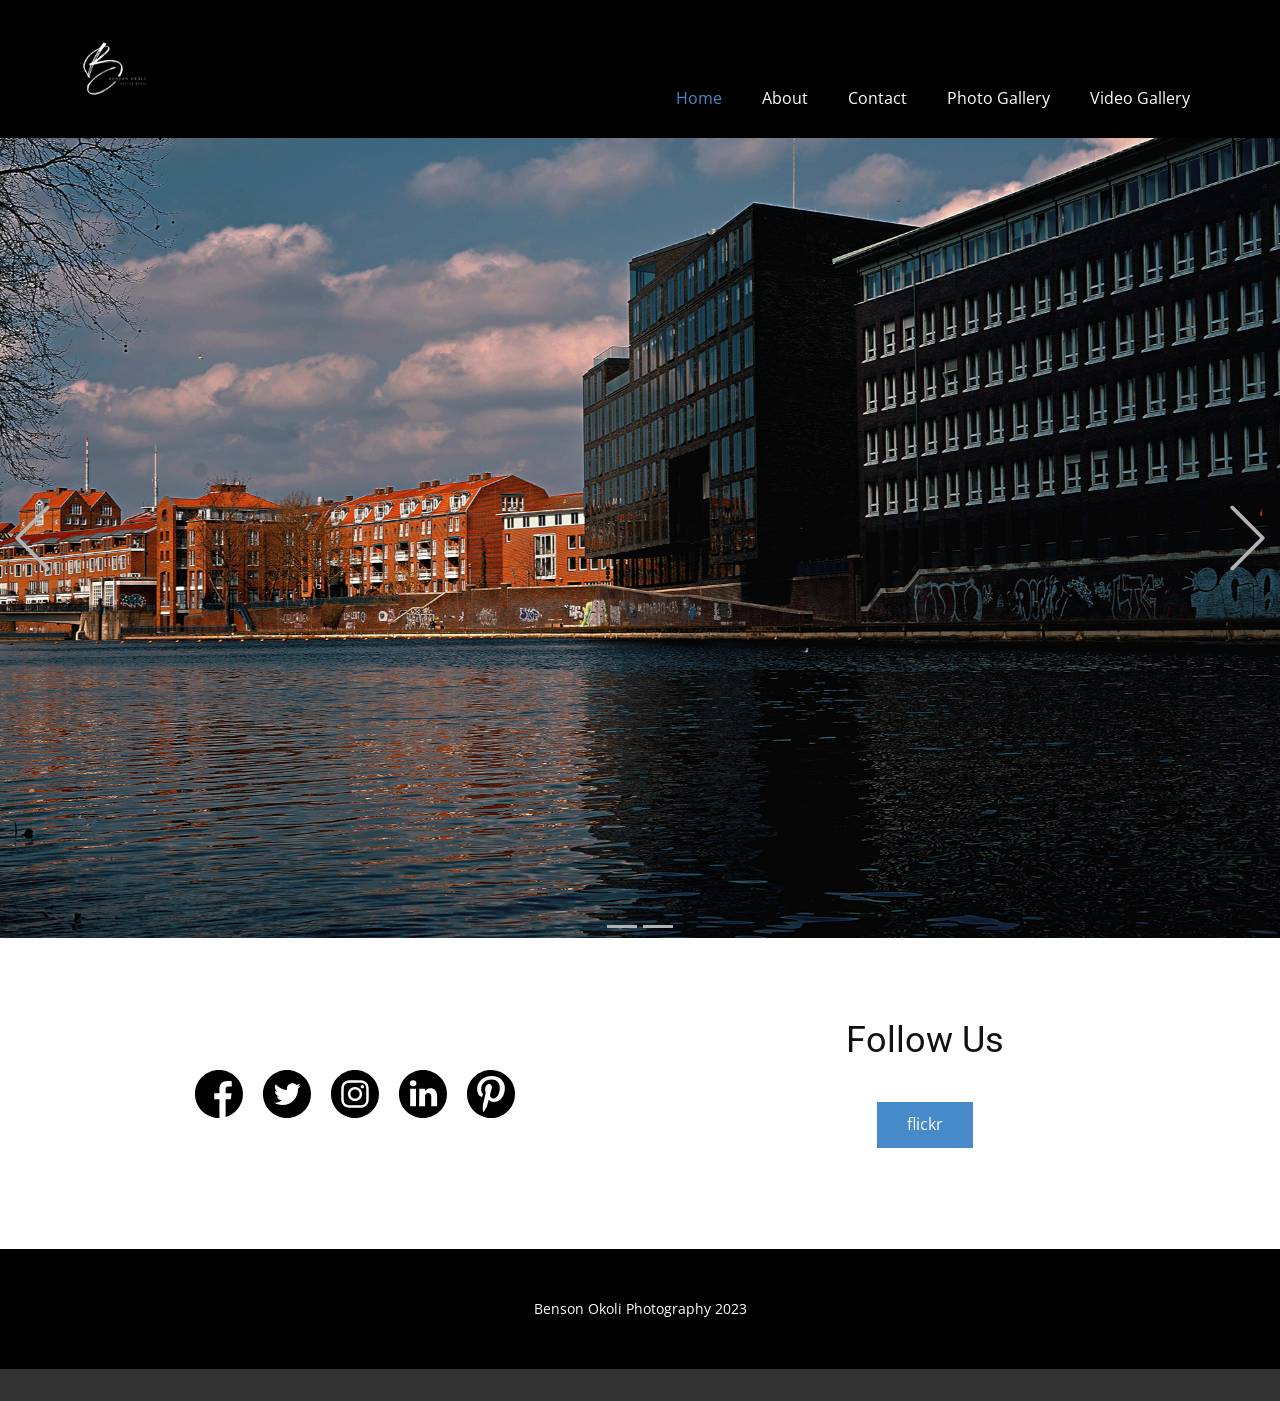
<file: Home.html>
<!DOCTYPE html>
<html style="font-size: 16px;" lang="en-NG"><head>
    <meta name="viewport" content="width=device-width, initial-scale=1.0">
    <meta charset="utf-8">
    <meta name="keywords" content="Who We Are, We are trained to seduce your eyes">
    <meta name="description" content="">
    <title>Home</title>
    <link rel="stylesheet" href="nicepage.css" media="screen">
<link rel="stylesheet" href="Home.css" media="screen">
    <script class="u-script" type="text/javascript" src="jquery-1.9.1.min.js" defer=""></script>
    <script class="u-script" type="text/javascript" src="nicepage.js" defer=""></script>
    <!-- <meta name="generator" content="Nicepage 5.20.10, nicepage.com"> -->
    <link id="u-theme-google-font" rel="stylesheet" href="https://fonts.googleapis.com/css?family=Roboto:100,100i,300,300i,400,400i,500,500i,700,700i,900,900i|Open+Sans:300,300i,400,400i,500,500i,600,600i,700,700i,800,800i">
    <link id="u-page-google-font" rel="stylesheet" href="https://fonts.googleapis.com/css?family=Playfair+Display:400,400i,500,500i,600,600i,700,700i,800,800i,900,900i">
    
    
    
    
    <script type="application/ld+json">{
		"@context": "http://schema.org",
		"@type": "Organization",
		"name": "Benson Okoli Photography",
		"url": "/",
		"logo": "images/ElegantCircleSignaturebPhotographyLogo2.png"
}</script>
    <meta name="theme-color" content="#478ac9">
    <meta property="og:title" content="Home">
    <meta property="og:description" content="">
    <meta property="og:type" content="website">
    <link rel="canonical" href="/">
  <meta data-intl-tel-input-cdn-path="intlTelInput/"></head>
  <body data-path-to-root="./" data-include-products="false" class="u-body u-xl-mode" data-lang="en"><header class="u-black u-clearfix u-header u-sticky u-sticky-9fd3 u-header" id="sec-007b"><div class="u-clearfix u-sheet u-valign-middle-xl u-sheet-1">
        <a href="index.html" class="u-image u-logo u-image-1" data-image-width="500" data-image-height="500">
          <img src="images/ElegantCircleSignaturebPhotographyLogo2.png" class="u-logo-image u-logo-image-1">
        </a>
        <nav class="u-menu u-menu-dropdown u-offcanvas u-menu-1">
          <div class="menu-collapse" style="font-size: 1rem; letter-spacing: 0px;">
            <a class="u-button-style u-custom-left-right-menu-spacing u-custom-padding-bottom u-custom-top-bottom-menu-spacing u-nav-link u-text-active-palette-1-base u-text-hover-palette-2-base" href="#">
              <svg class="u-svg-link" viewBox="0 0 24 24"><use xlink:href="#menu-hamburger"></use></svg>
              <svg class="u-svg-content" version="1.1" id="menu-hamburger" viewBox="0 0 16 16" x="0px" y="0px" xmlns:xlink="http://www.w3.org/1999/xlink" xmlns="http://www.w3.org/2000/svg"><g><rect y="1" width="16" height="2"></rect><rect y="7" width="16" height="2"></rect><rect y="13" width="16" height="2"></rect>
</g></svg>
            </a>
          </div>
          <div class="u-nav-container">
            <ul class="u-nav u-unstyled u-nav-1"><li class="u-nav-item"><a class="u-button-style u-nav-link u-text-active-palette-1-base u-text-hover-palette-2-base" href="Home.html" style="padding: 10px 20px;">Home</a>
</li><li class="u-nav-item"><a class="u-button-style u-nav-link u-text-active-palette-1-base u-text-hover-palette-2-base" href="About.html" style="padding: 10px 20px;">About</a>
</li><li class="u-nav-item"><a class="u-button-style u-nav-link u-text-active-palette-1-base u-text-hover-palette-2-base" href="Contact.html" style="padding: 10px 20px;">Contact</a>
</li><li class="u-nav-item"><a class="u-button-style u-nav-link u-text-active-palette-1-base u-text-hover-palette-2-base" href="Photo-Gallery.html" style="padding: 10px 20px;">Photo Gallery</a>
</li><li class="u-nav-item"><a class="u-button-style u-nav-link u-text-active-palette-1-base u-text-hover-palette-2-base" href="Video-Gallery.html" style="padding: 10px 20px;">Video Gallery</a>
</li></ul>
          </div>
          <div class="u-nav-container-collapse">
            <div class="u-black u-container-style u-inner-container-layout u-opacity u-opacity-95 u-sidenav">
              <div class="u-inner-container-layout u-sidenav-overflow">
                <div class="u-menu-close"></div>
                <ul class="u-align-center u-nav u-popupmenu-items u-unstyled u-nav-2"><li class="u-nav-item"><a class="u-button-style u-nav-link" href="Home.html">Home</a>
</li><li class="u-nav-item"><a class="u-button-style u-nav-link" href="About.html">About</a>
</li><li class="u-nav-item"><a class="u-button-style u-nav-link" href="Contact.html">Contact</a>
</li><li class="u-nav-item"><a class="u-button-style u-nav-link" href="Photo-Gallery.html">Photo Gallery</a>
</li><li class="u-nav-item"><a class="u-button-style u-nav-link" href="Video-Gallery.html">Video Gallery</a>
</li></ul>
              </div>
            </div>
            <div class="u-black u-menu-overlay u-opacity u-opacity-70"></div>
          </div>
        </nav>
      </div></header>
    <section class="u-carousel u-slide u-block-31d2-1" id="carousel_8ba2" data-interval="5000" data-u-ride="carousel">
      <ol class="u-absolute-hcenter u-carousel-indicators u-block-31d2-2">
        <li data-u-target="#carousel_8ba2" class="u-active u-grey-30" data-u-slide-to="0"></li>
        <li data-u-target="#carousel_8ba2" class="u-grey-30" data-u-slide-to="1"></li>
      </ol>
      <div class="u-carousel-inner" role="listbox">
        <div class="u-active u-align-left u-carousel-item u-clearfix u-image u-section-1-1" src="" data-image-width="1920" data-image-height="1080">
          <div class="u-clearfix u-sheet u-valign-bottom u-sheet-1">
            <div class="data-layout-selected u-clearfix u-expanded-width u-layout-wrap u-layout-wrap-1">
              <div class="u-layout">
                <div class="u-layout-row">
                  <div class="u-container-style u-layout-cell u-left-cell u-size-30 u-layout-cell-1">
                    <div class="u-container-layout u-container-layout-1">
                       <!-- <h1 class="u-custom-font u-font-playfair-display u-text u-text-white u-title u-text-1">Who We Are</h1> 
                     <p class="u-large-text u-text u-text-variant u-text-white u-text-2">Benson Okoli Photography&nbsp;</p> -->
                    </div>
                  </div>
                  <div class="u-container-style u-layout-cell u-right-cell u-size-30 u-layout-cell-2">
                    <div class="u-container-layout u-container-layout-2"></div>
                  </div>
                </div>
              </div>
            </div>
          </div>
        </div>
        <div class="u-align-center u-carousel-item u-clearfix u-image u-shading u-section-1-2" src="" data-image-width="2361" data-image-height="1195">
          <div class="u-clearfix u-sheet u-valign-middle u-sheet-1">
            <h5 class="u-text u-text-default u-text-1">web design studio</h5>
             <!-- <h1 class="u-text u-text-default u-title u-text-2">We are trained to seduce your eyes</h1> -->
            <a href="Photo-Gallery.html" class="u-border-2 u-border-radius-50 u-border-white u-btn u-btn-round u-button-style u-btn-1">View Portfolio</a>
          </div>
        </div>
      </div>
      <a class="u-absolute-vcenter u-carousel-control u-carousel-control-prev u-text-grey-30 u-block-31d2-5" href="#carousel_8ba2" role="button" data-u-slide="prev">
        <span aria-hidden="true">
          <svg class="u-svg-link" viewBox="0 0 477.175 477.175"><path d="M145.188,238.575l215.5-215.5c5.3-5.3,5.3-13.8,0-19.1s-13.8-5.3-19.1,0l-225.1,225.1c-5.3,5.3-5.3,13.8,0,19.1l225.1,225
                    c2.6,2.6,6.1,4,9.5,4s6.9-1.3,9.5-4c5.3-5.3,5.3-13.8,0-19.1L145.188,238.575z"></path></svg>
        </span>
        <span class="sr-only">Previous</span>
      </a>
      <a class="u-absolute-vcenter u-carousel-control u-carousel-control-next u-text-grey-30 u-block-31d2-4" href="#carousel_8ba2" role="button" data-u-slide="next">
        <span aria-hidden="true">
          <svg class="u-svg-link" viewBox="0 0 477.175 477.175"><path d="M360.731,229.075l-225.1-225.1c-5.3-5.3-13.8-5.3-19.1,0s-5.3,13.8,0,19.1l215.5,215.5l-215.5,215.5
                    c-5.3,5.3-5.3,13.8,0,19.1c2.6,2.6,6.1,4,9.5,4c3.4,0,6.9-1.3,9.5-4l225.1-225.1C365.931,242.875,365.931,234.275,360.731,229.075z"></path></svg>
        </span>
        <span class="sr-only">Next</span>
      </a>
    </section>
    <section class="u-align-center u-clearfix u-section-2" id="sec-11a6">
      <div class="u-clearfix u-sheet u-valign-middle u-sheet-1">
        <div class="data-layout-selected u-clearfix u-expanded-width u-layout-wrap u-layout-wrap-1">
          <div class="u-layout">
            <div class="u-layout-row">
              <div class="u-align-left u-container-style u-layout-cell u-left-cell u-size-30 u-layout-cell-1">
                <div class="u-container-layout u-valign-middle-lg u-valign-middle-md u-valign-middle-sm u-valign-middle-xl u-container-layout-1">
                  <div class="u-align-center-xs u-social-icons u-spacing-20 u-social-icons-1">
                    <a class="u-social-url" title="facebook" target="_blank" href="https://facebook.com/OkoliBensonPhoto"><span class="u-icon u-social-facebook u-social-icon u-icon-1"><svg class="u-svg-link" preserveAspectRatio="xMidYMin slice" viewBox="0 0 512 512" style=""><use xlink:href="#svg-5e9f"></use></svg><svg class="u-svg-content" viewBox="0 0 512 512" id="svg-5e9f"><path d="m512 256c0-141.4-114.6-256-256-256s-256 114.6-256 256 114.6 256 256 256c1.5 0 3 0 4.5-.1v-199.2h-55v-64.1h55v-47.2c0-54.7 33.4-84.5 82.2-84.5 23.4 0 43.5 1.7 49.3 2.5v57.2h-33.6c-26.5 0-31.7 12.6-31.7 31.1v40.8h63.5l-8.3 64.1h-55.2v189.5c107-30.7 185.3-129.2 185.3-246.1z"></path></svg></span>
                    </a>
                    <a class="u-social-url" title="twitter" target="_blank" href="https://twitter.com/surplux"><span class="u-icon u-social-icon u-social-twitter u-icon-2"><svg class="u-svg-link" preserveAspectRatio="xMidYMin slice" viewBox="0 0 512 512" style=""><use xlink:href="#svg-9173"></use></svg><svg class="u-svg-content" viewBox="0 0 512 512" id="svg-9173"><path d="m256 0c-141.363281 0-256 114.636719-256 256s114.636719 256 256 256 256-114.636719 256-256-114.636719-256-256-256zm116.886719 199.601562c.113281 2.519532.167969 5.050782.167969 7.59375 0 77.644532-59.101563 167.179688-167.183594 167.183594h.003906-.003906c-33.183594 0-64.0625-9.726562-90.066406-26.394531 4.597656.542969 9.277343.8125 14.015624.8125 27.53125 0 52.867188-9.390625 72.980469-25.152344-25.722656-.476562-47.410156-17.464843-54.894531-40.8125 3.582031.6875 7.265625 1.0625 11.042969 1.0625 5.363281 0 10.558593-.722656 15.496093-2.070312-26.886718-5.382813-47.140624-29.144531-47.140624-57.597657 0-.265624 0-.503906.007812-.75 7.917969 4.402344 16.972656 7.050782 26.613281 7.347657-15.777343-10.527344-26.148437-28.523438-26.148437-48.910157 0-10.765624 2.910156-20.851562 7.957031-29.535156 28.976563 35.554688 72.28125 58.9375 121.117187 61.394532-1.007812-4.304688-1.527343-8.789063-1.527343-13.398438 0-32.4375 26.316406-58.753906 58.765625-58.753906 16.902344 0 32.167968 7.144531 42.890625 18.566406 13.386719-2.640625 25.957031-7.53125 37.3125-14.261719-4.394531 13.714844-13.707031 25.222657-25.839844 32.5 11.886719-1.421875 23.214844-4.574219 33.742187-9.253906-7.863281 11.785156-17.835937 22.136719-29.308593 30.429687zm0 0"></path></svg></span>
                    </a>
                    <a class="u-social-url" title="instagram" target="_blank" href="https://instagram.com/suplux_fx"><span class="u-icon u-social-icon u-social-instagram u-icon-3"><svg class="u-svg-link" preserveAspectRatio="xMidYMin slice" viewBox="0 0 512 512" style=""><use xlink:href="#svg-ddc9"></use></svg><svg class="u-svg-content" viewBox="0 0 512 512" id="svg-ddc9"><path d="m305 256c0 27.0625-21.9375 49-49 49s-49-21.9375-49-49 21.9375-49 49-49 49 21.9375 49 49zm0 0"></path><path d="m370.59375 169.304688c-2.355469-6.382813-6.113281-12.160157-10.996094-16.902344-4.742187-4.882813-10.515625-8.640625-16.902344-10.996094-5.179687-2.011719-12.960937-4.40625-27.292968-5.058594-15.503906-.707031-20.152344-.859375-59.402344-.859375-39.253906 0-43.902344.148438-59.402344.855469-14.332031.65625-22.117187 3.050781-27.292968 5.0625-6.386719 2.355469-12.164063 6.113281-16.902344 10.996094-4.882813 4.742187-8.640625 10.515625-11 16.902344-2.011719 5.179687-4.40625 12.964843-5.058594 27.296874-.707031 15.5-.859375 20.148438-.859375 59.402344 0 39.25.152344 43.898438.859375 59.402344.652344 14.332031 3.046875 22.113281 5.058594 27.292969 2.359375 6.386719 6.113281 12.160156 10.996094 16.902343 4.742187 4.882813 10.515624 8.640626 16.902343 10.996094 5.179688 2.015625 12.964844 4.410156 27.296875 5.0625 15.5.707032 20.144532.855469 59.398438.855469 39.257812 0 43.90625-.148437 59.402344-.855469 14.332031-.652344 22.117187-3.046875 27.296874-5.0625 12.820313-4.945312 22.953126-15.078125 27.898438-27.898437 2.011719-5.179688 4.40625-12.960938 5.0625-27.292969.707031-15.503906.855469-20.152344.855469-59.402344 0-39.253906-.148438-43.902344-.855469-59.402344-.652344-14.332031-3.046875-22.117187-5.0625-27.296874zm-114.59375 162.179687c-41.691406 0-75.488281-33.792969-75.488281-75.484375s33.796875-75.484375 75.488281-75.484375c41.6875 0 75.484375 33.792969 75.484375 75.484375s-33.796875 75.484375-75.484375 75.484375zm78.46875-136.3125c-9.742188 0-17.640625-7.898437-17.640625-17.640625s7.898437-17.640625 17.640625-17.640625 17.640625 7.898437 17.640625 17.640625c-.003906 9.742188-7.898437 17.640625-17.640625 17.640625zm0 0"></path><path d="m256 0c-141.363281 0-256 114.636719-256 256s114.636719 256 256 256 256-114.636719 256-256-114.636719-256-256-256zm146.113281 316.605469c-.710937 15.648437-3.199219 26.332031-6.832031 35.683593-7.636719 19.746094-23.246094 35.355469-42.992188 42.992188-9.347656 3.632812-20.035156 6.117188-35.679687 6.832031-15.675781.714844-20.683594.886719-60.605469.886719-39.925781 0-44.929687-.171875-60.609375-.886719-15.644531-.714843-26.332031-3.199219-35.679687-6.832031-9.8125-3.691406-18.695313-9.476562-26.039063-16.957031-7.476562-7.339844-13.261719-16.226563-16.953125-26.035157-3.632812-9.347656-6.121094-20.035156-6.832031-35.679687-.722656-15.679687-.890625-20.6875-.890625-60.609375s.167969-44.929688.886719-60.605469c.710937-15.648437 3.195312-26.332031 6.828125-35.683593 3.691406-9.808594 9.480468-18.695313 16.960937-26.035157 7.339844-7.480469 16.226563-13.265625 26.035157-16.957031 9.351562-3.632812 20.035156-6.117188 35.683593-6.832031 15.675781-.714844 20.683594-.886719 60.605469-.886719s44.929688.171875 60.605469.890625c15.648437.710937 26.332031 3.195313 35.683593 6.824219 9.808594 3.691406 18.695313 9.480468 26.039063 16.960937 7.476563 7.34375 13.265625 16.226563 16.953125 26.035157 3.636719 9.351562 6.121094 20.035156 6.835938 35.683593.714843 15.675781.882812 20.683594.882812 60.605469s-.167969 44.929688-.886719 60.605469zm0 0"></path></svg></span>
                    </a>
                    <a class="u-social-url" target="_blank" data-type="Custom" title="linkedin" href="https://linkedin.com/name"><span class="u-icon u-social-custom u-social-icon u-icon-4"><svg class="u-svg-link" preserveAspectRatio="xMidYMin slice" viewBox="0 0 512 512" style=""><use xlink:href="#svg-2804"></use></svg><svg class="u-svg-content" viewBox="0 0 512 512" id="svg-2804"><path d="m256 0c-141.363281 0-256 114.636719-256 256s114.636719 256 256 256 256-114.636719 256-256-114.636719-256-256-256zm-74.390625 387h-62.347656v-187.574219h62.347656zm-31.171875-213.1875h-.40625c-20.921875 0-34.453125-14.402344-34.453125-32.402344 0-18.40625 13.945313-32.410156 35.273437-32.410156 21.328126 0 34.453126 14.003906 34.859376 32.410156 0 18-13.53125 32.402344-35.273438 32.402344zm255.984375 213.1875h-62.339844v-100.347656c0-25.21875-9.027343-42.417969-31.585937-42.417969-17.222656 0-27.480469 11.601563-31.988282 22.800781-1.648437 4.007813-2.050781 9.609375-2.050781 15.214844v104.75h-62.34375s.816407-169.976562 0-187.574219h62.34375v26.558594c8.285157-12.78125 23.109375-30.960937 56.1875-30.960937 41.019531 0 71.777344 26.808593 71.777344 84.421874zm0 0"></path></svg></span>
                    </a>
                    <a class="u-social-url" target="_blank" data-type="Custom" title="pinterest" href="https://pinterest.com/name"><span class="u-icon u-social-custom u-social-icon u-text-black u-icon-5"><svg class="u-svg-link" preserveAspectRatio="xMidYMin slice" viewBox="0 0 97.75 97.75" style=""><use xlink:href="#svg-251c"></use></svg><svg class="u-svg-content" viewBox="0 0 97.75 97.75" x="0px" y="0px" id="svg-251c" style="enable-background:new 0 0 97.75 97.75;"><g><path d="M48.875,0C21.883,0,0,21.882,0,48.875S21.883,97.75,48.875,97.75S97.75,75.868,97.75,48.875S75.867,0,48.875,0z    M54.499,65.109c-4.521,0-8.773-2.444-10.229-5.219c0,0-2.432,9.645-2.943,11.506c-1.813,6.58-7.146,13.162-7.561,13.701   c-0.289,0.375-0.928,0.258-0.994-0.24c-0.113-0.838-1.475-9.139,0.127-15.909c0.801-3.4,5.383-22.814,5.383-22.814   s-1.334-2.673-1.334-6.625c0-6.205,3.596-10.837,8.074-10.837c3.807,0,5.645,2.859,5.645,6.286c0,3.828-2.436,9.552-3.693,14.856   c-1.051,4.441,2.225,8.064,6.605,8.064c7.933,0,13.272-10.188,13.272-22.261c0-9.174-6.176-16.044-17.418-16.044   c-12.697,0-20.615,9.471-20.615,20.052c0,3.646,1.078,6.221,2.764,8.21c0.773,0.915,0.883,1.283,0.602,2.333   c-0.203,0.771-0.66,2.625-0.854,3.358c-0.279,1.062-1.137,1.44-2.098,1.049c-5.846-2.387-8.572-8.793-8.572-15.994   c0-11.893,10.029-26.154,29.922-26.154c15.985,0,26.506,11.566,26.506,23.984C77.089,52.839,67.956,65.109,54.499,65.109z"></path>
</g></svg></span>
                    </a>
                  </div>
                </div>
              </div>
              <div class="u-align-center u-container-style u-layout-cell u-right-cell u-size-30 u-layout-cell-2">
                <div class="u-container-layout u-valign-middle u-container-layout-2">
                  <h3 class="u-text u-text-default u-text-1">Follow Us</h3>
                  <p class="u-text u-text-2"></p>
                  <a href="https://www.flickr.com/photos/surplux/" class="u-btn u-button-style u-btn-1">flickr</a>
                </div>
              </div>
            </div>
          </div>
        </div>
      </div>
    </section>
    
    
    
    <footer class="u-align-center u-black u-clearfix u-footer u-footer" id="sec-bbcc"><div class="u-clearfix u-sheet u-sheet-1">
        <p class="u-small-text u-text u-text-variant u-text-1">Benson Okoli Photography 2023</p>
      </div></footer>
    <section class="u-backlink u-clearfix u-grey-80">
     
    </section>
  
</body></html>
</file>
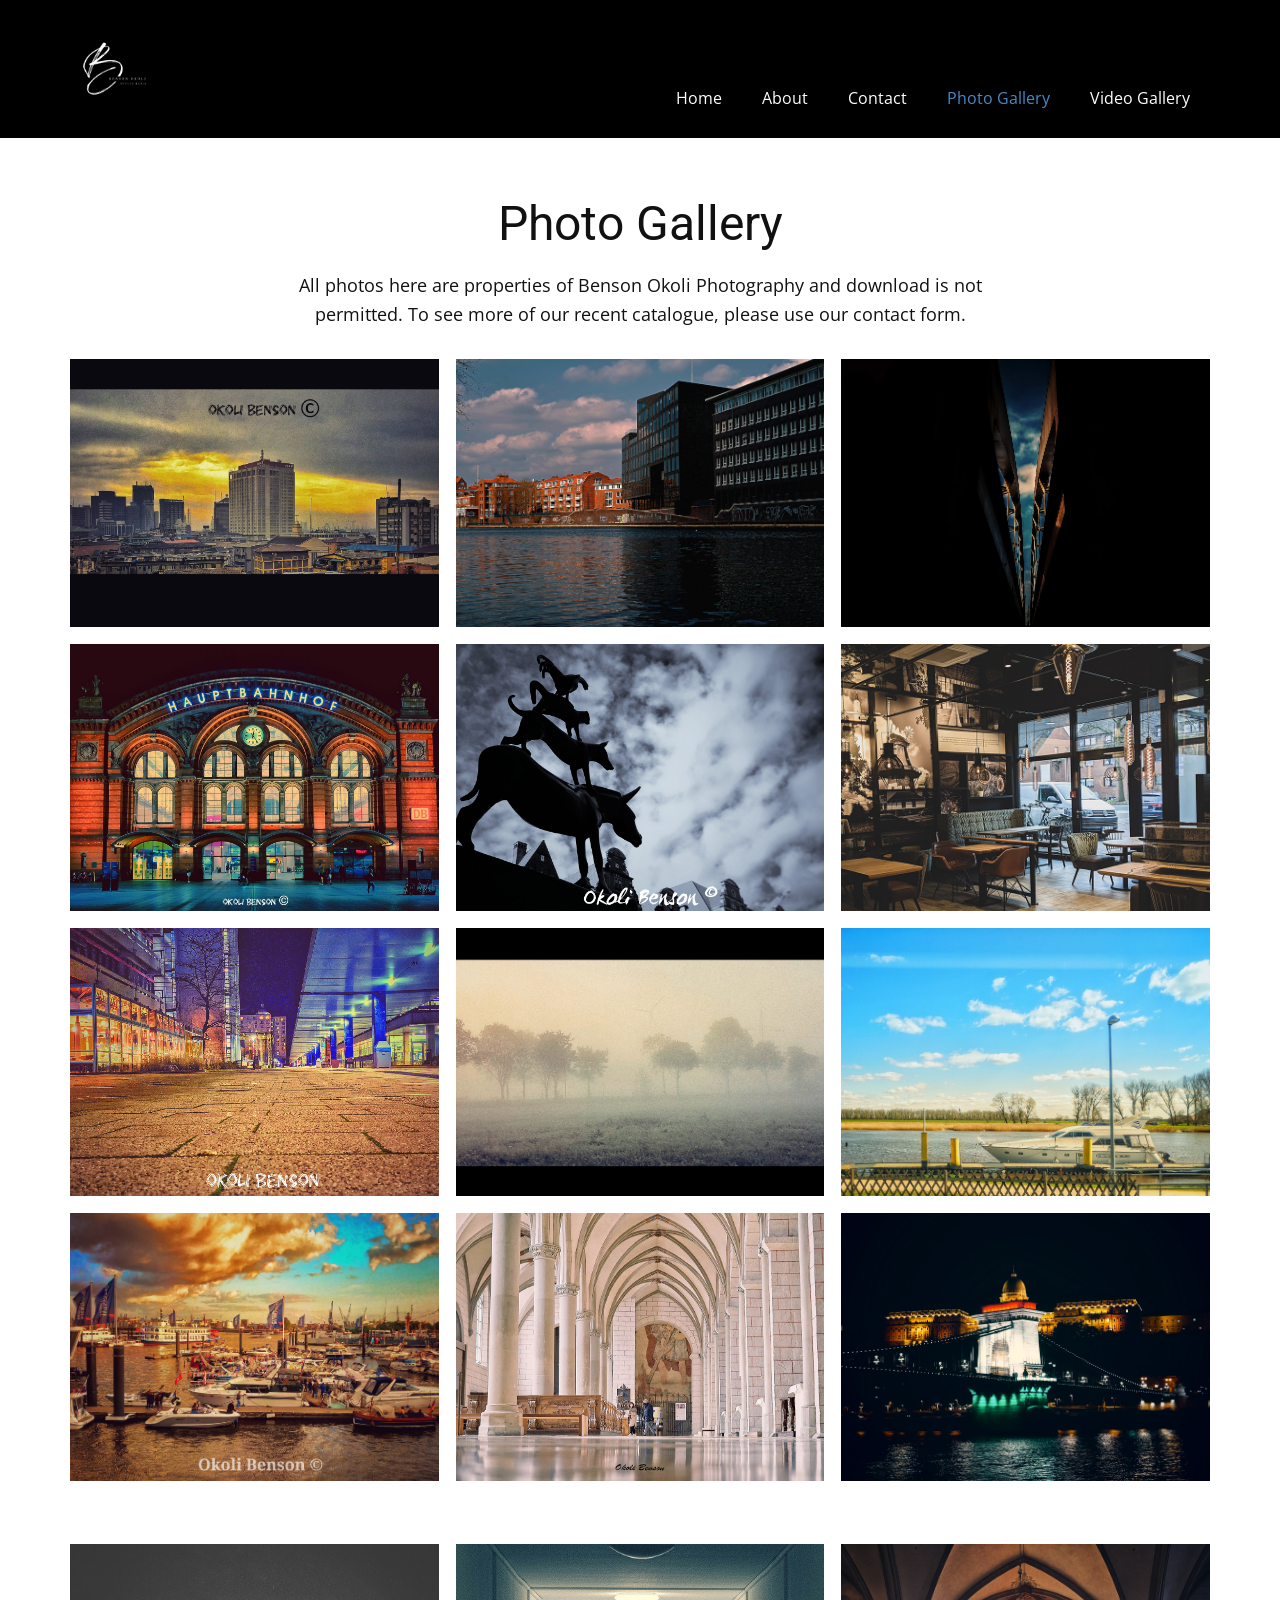
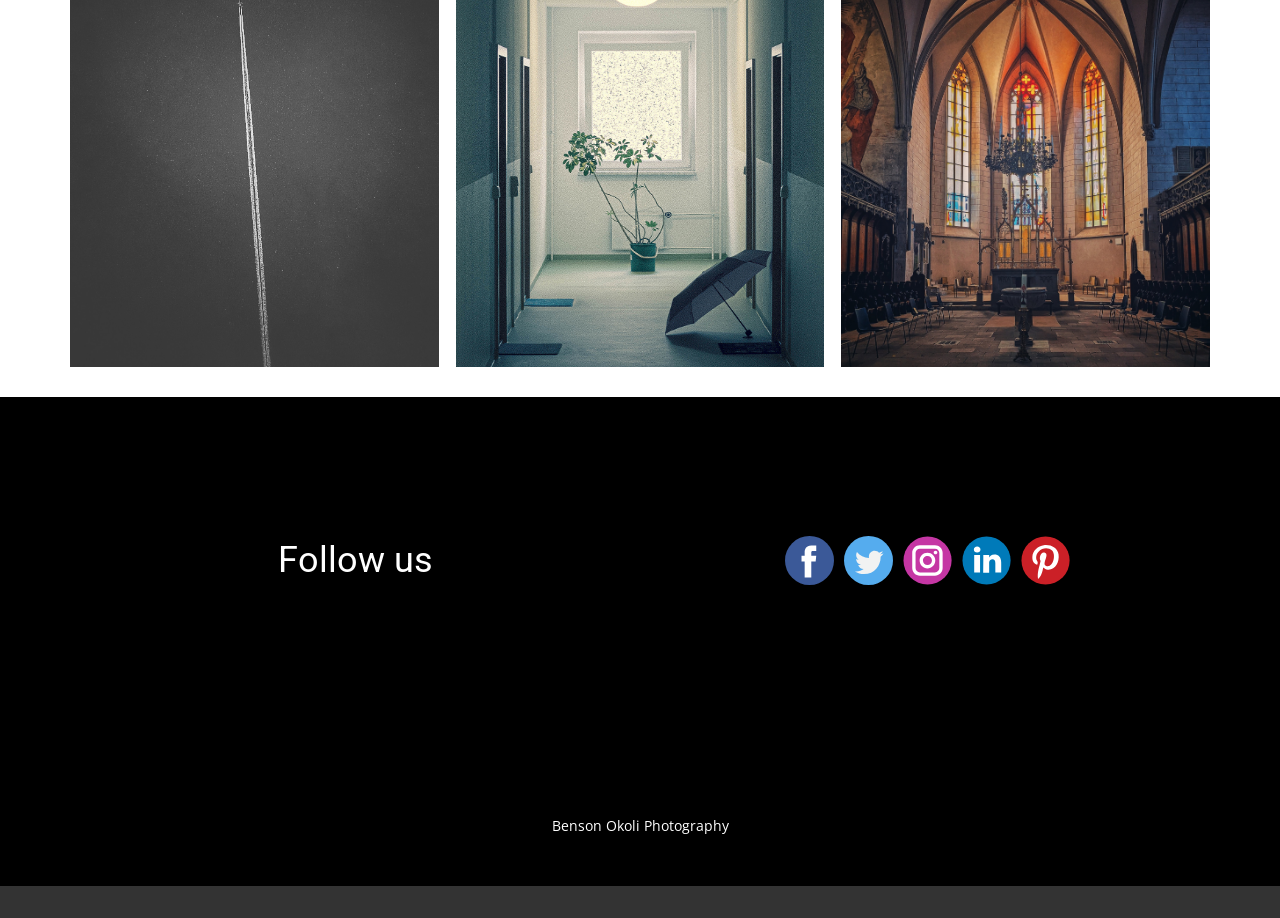
<file: Photo-Gallery.html>
<!DOCTYPE html>
<html style="font-size: 16px;" lang="en-NG"><head>
    <meta name="viewport" content="width=device-width, initial-scale=1.0">
    <meta charset="utf-8">
    <meta name="keywords" content="INTUITIVE">
    <meta name="description" content="">
    <title>Photo Gallery</title>
    <link rel="stylesheet" href="nicepage.css" media="screen">
<link rel="stylesheet" href="Photo-Gallery.css" media="screen">
    <script class="u-script" type="text/javascript" src="jquery-1.9.1.min.js" defer=""></script>
    <script class="u-script" type="text/javascript" src="nicepage.js" defer=""></script>
    <meta name="generator" content="Nicepage 5.20.10, nicepage.com">
    <link id="u-theme-google-font" rel="stylesheet" href="https://fonts.googleapis.com/css?family=Roboto:100,100i,300,300i,400,400i,500,500i,700,700i,900,900i|Open+Sans:300,300i,400,400i,500,500i,600,600i,700,700i,800,800i">
    
    
    
    
    
    <script type="application/ld+json">{
		"@context": "http://schema.org",
		"@type": "Organization",
		"name": "WebSite6023173",
		"logo": "images/ElegantCircleSignaturebPhotographyLogo2.png"
}</script>
    <meta name="theme-color" content="#478ac9">
    <meta property="og:title" content="Photo Gallery">
    <meta property="og:description" content="">
    <meta property="og:type" content="website">
  <meta data-intl-tel-input-cdn-path="intlTelInput/"></head>
  <body data-path-to-root="./" data-include-products="false" class="u-body u-xl-mode" data-lang="en"><header class="u-black u-clearfix u-header u-sticky u-sticky-9fd3 u-header" id="sec-007b"><div class="u-clearfix u-sheet u-valign-middle-xl u-sheet-1">
        <a href="index.html" class="u-image u-logo u-image-1" data-image-width="500" data-image-height="500">
          <img src="images/ElegantCircleSignaturebPhotographyLogo2.png" class="u-logo-image u-logo-image-1">
        </a>
        <nav class="u-menu u-menu-dropdown u-offcanvas u-menu-1">
          <div class="menu-collapse" style="font-size: 1rem; letter-spacing: 0px;">
            <a class="u-button-style u-custom-left-right-menu-spacing u-custom-padding-bottom u-custom-top-bottom-menu-spacing u-nav-link u-text-active-palette-1-base u-text-hover-palette-2-base" href="#">
              <svg class="u-svg-link" viewBox="0 0 24 24"><use xlink:href="#menu-hamburger"></use></svg>
              <svg class="u-svg-content" version="1.1" id="menu-hamburger" viewBox="0 0 16 16" x="0px" y="0px" xmlns:xlink="http://www.w3.org/1999/xlink" xmlns="http://www.w3.org/2000/svg"><g><rect y="1" width="16" height="2"></rect><rect y="7" width="16" height="2"></rect><rect y="13" width="16" height="2"></rect>
</g></svg>
            </a>
          </div>
          <div class="u-nav-container">
            <ul class="u-nav u-unstyled u-nav-1"><li class="u-nav-item"><a class="u-button-style u-nav-link u-text-active-palette-1-base u-text-hover-palette-2-base" href="index.html" style="padding: 10px 20px;">Home</a>
</li><li class="u-nav-item"><a class="u-button-style u-nav-link u-text-active-palette-1-base u-text-hover-palette-2-base" href="About.html" style="padding: 10px 20px;">About</a>
</li><li class="u-nav-item"><a class="u-button-style u-nav-link u-text-active-palette-1-base u-text-hover-palette-2-base" href="Contact.html" style="padding: 10px 20px;">Contact</a>
</li><li class="u-nav-item"><a class="u-button-style u-nav-link u-text-active-palette-1-base u-text-hover-palette-2-base" href="Photo-Gallery.html" style="padding: 10px 20px;">Photo Gallery</a>
</li><li class="u-nav-item"><a class="u-button-style u-nav-link u-text-active-palette-1-base u-text-hover-palette-2-base" href="Video-Gallery.html" style="padding: 10px 20px;">Video Gallery</a>
</li></ul>
          </div>
          <div class="u-nav-container-collapse">
            <div class="u-black u-container-style u-inner-container-layout u-opacity u-opacity-95 u-sidenav">
              <div class="u-inner-container-layout u-sidenav-overflow">
                <div class="u-menu-close"></div>
                <ul class="u-align-center u-nav u-popupmenu-items u-unstyled u-nav-2"><li class="u-nav-item"><a class="u-button-style u-nav-link" href="index.html">Home</a>
</li><li class="u-nav-item"><a class="u-button-style u-nav-link" href="About.html">About</a>
</li><li class="u-nav-item"><a class="u-button-style u-nav-link" href="Contact.html">Contact</a>
</li><li class="u-nav-item"><a class="u-button-style u-nav-link" href="Photo-Gallery.html">Photo Gallery</a>
</li><li class="u-nav-item"><a class="u-button-style u-nav-link" href="Video-Gallery.html">Video Gallery</a>
</li></ul>
              </div>
            </div>
            <div class="u-black u-menu-overlay u-opacity u-opacity-70"></div>
          </div>
        </nav>
      </div></header>
    <section class="u-align-center u-clearfix u-section-1" id="sec-4b8d">
      <div class="u-clearfix u-sheet u-valign-middle u-sheet-1">
        <h2 class="u-text u-text-default u-text-1">Photo Gallery</h2>
        <p class="u-text u-text-2">All photos here are properties of Benson Okoli Photography and download is not permitted. To see more of our recent catalogue, please use our contact form.</p>
        <div class="u-expanded-width u-gallery u-layout-grid u-lightbox u-show-text-on-hover u-gallery-1">
          <div class="u-gallery-inner u-gallery-inner-1">
            <div class="u-effect-fade u-gallery-item">
              <div class="u-back-slide" data-image-width="3295" data-image-height="1725">
                <img class="u-back-image u-expanded" src="images/47678844501_12597f0888_o.jpg">
              </div>
              <div class="u-over-slide u-shading u-over-slide-1"></div>
            </div>
            <div class="u-effect-fade u-gallery-item">
              <div class="u-back-slide" data-image-width="2361" data-image-height="1195">
                <img class="u-back-image u-expanded" src="images/_DSC0147b.jpg">
              </div>
              <div class="u-over-slide u-shading u-over-slide-2"></div>
            </div>
            <div class="u-effect-fade u-gallery-item">
              <div class="u-back-slide" data-image-width="1920" data-image-height="1080">
                <img class="u-back-image u-expanded" src="images/52138146409_8e5e0229e0_o.jpg">
              </div>
              <div class="u-over-slide u-shading u-over-slide-3"></div>
            </div>
            <div class="u-effect-fade u-gallery-item">
              <div class="u-back-slide" data-image-width="3841" data-image-height="2017">
                <img class="u-back-image u-expanded" src="images/48648083827_b85faf588f_o.jpg">
              </div>
              <div class="u-over-slide u-shading u-over-slide-4"></div>
            </div>
            <div class="u-effect-fade u-gallery-item">
              <div class="u-back-slide" data-image-width="4667" data-image-height="2242">
                <img class="u-back-image u-expanded" src="images/48754140057_25fdfbae6f_o.jpg">
              </div>
              <div class="u-over-slide u-shading u-over-slide-5"></div>
            </div>
            <div class="u-effect-fade u-gallery-item">
              <div class="u-back-slide" data-image-width="3355" data-image-height="1887">
                <img class="u-back-image u-expanded" src="images/50907499906_4380c1b71a_o.jpg">
              </div>
              <div class="u-over-slide u-shading u-over-slide-6"></div>
            </div>
            <div class="u-effect-fade u-gallery-item">
              <div class="u-back-slide" data-image-width="1841" data-image-height="1036">
                <img class="u-back-image u-expanded" src="images/49281843551_fbb5a726f3_o.jpg">
              </div>
              <div class="u-over-slide u-shading u-over-slide-7"></div>
            </div>
            <div class="u-effect-fade u-gallery-item">
              <div class="u-back-slide" data-image-width="4424" data-image-height="1325">
                <img class="u-back-image u-expanded" src="images/51193217398_72dd156fe6_o.jpg">
              </div>
              <div class="u-over-slide u-shading u-over-slide-8"></div>
            </div>
            <div class="u-effect-fade u-gallery-item">
              <div class="u-back-slide" data-image-width="3540" data-image-height="2058">
                <img class="u-back-image u-expanded" src="images/52790745893_9b5916605e_o.jpg">
              </div>
              <div class="u-over-slide u-shading u-over-slide-9"></div>
            </div>
            <div class="u-effect-fade u-gallery-item">
              <div class="u-back-slide" data-image-width="2097" data-image-height="1179">
                <img class="u-back-image u-expanded" src="images/IMG_20190511_202420_2-01.jpg">
              </div>
              <div class="u-over-slide u-shading u-over-slide-10"></div>
            </div>
            <div class="u-effect-fade u-gallery-item">
              <div class="u-back-slide" data-image-width="2369" data-image-height="1333">
                <img class="u-back-image u-expanded" src="images/51942366003_f38415d669_o.jpg">
              </div>
              <div class="u-over-slide u-shading u-over-slide-11"></div>
            </div>
            <div class="u-effect-fade u-gallery-item">
              <div class="u-back-slide" data-image-width="2117" data-image-height="1080">
                <img class="u-back-image u-expanded" src="images/DSC03770-01b.jpg">
              </div>
              <div class="u-over-slide u-shading u-over-slide-12"></div>
            </div>
          </div>
        </div>
      </div>
    </section>
    <section class="u-align-center u-clearfix u-section-2" id="sec-fa56">
      <div class="u-clearfix u-sheet u-sheet-1">
        <div class="u-expanded-width u-gallery u-layout-grid u-lightbox u-show-text-on-hover u-gallery-1">
          <div class="u-gallery-inner u-gallery-inner-1">
            <div class="u-effect-fade u-gallery-item">
              <div class="u-back-slide" data-image-width="1157" data-image-height="1447">
                <img class="u-back-image u-expanded" src="images/48010083467_e94a0c5dfb_o.jpg">
              </div>
              <div class="u-over-slide u-shading u-over-slide-1"></div>
            </div>
            <div class="u-effect-fade u-gallery-item">
              <div class="u-back-slide" data-image-width="1212" data-image-height="2154">
                <img class="u-back-image u-expanded" src="images/51148926629_e36225bbe0_o.jpg">
              </div>
              <div class="u-over-slide u-shading u-over-slide-2"></div>
            </div>
            <div class="u-effect-fade u-gallery-item">
              <div class="u-back-slide" data-image-width="2025" data-image-height="2058">
                <img class="u-back-image u-expanded" src="images/51928579720_ae26de8c3d_o.jpg">
              </div>
              <div class="u-over-slide u-shading u-over-slide-3"></div>
            </div>
          </div>
        </div>
      </div>
    </section>
    <section class="u-black u-clearfix u-section-3" id="sec-9320">
      <div class="u-clearfix u-sheet u-sheet-1">
        <div class="data-layout-selected u-clearfix u-expanded-width u-layout-wrap u-layout-wrap-1">
          <div class="u-gutter-0 u-layout">
            <div class="u-layout-row">
              <div class="u-align-center u-container-style u-layout-cell u-left-cell u-size-30 u-layout-cell-1">
                <div class="u-container-layout u-valign-middle u-container-layout-1">
                  <h2 class="u-text u-text-default u-text-1">Follow us</h2>
                </div>
              </div>
              <div class="u-align-center u-container-style u-layout-cell u-right-cell u-size-30 u-layout-cell-2">
                <div class="u-container-layout u-valign-top u-container-layout-2">
                  <div class="u-social-icons u-spacing-10 u-social-icons-1">
                    <a class="u-social-url" title="facebook" target="_blank" href="https://www.facebook.com/OkoliBensonPhoto"><span class="u-icon u-social-facebook u-social-icon u-icon-1"><svg class="u-svg-link" preserveAspectRatio="xMidYMin slice" viewBox="0 0 112.196 112.196" style=""><use xlink:href="#svg-194c"></use></svg><svg class="u-svg-content" viewBox="0 0 112.196 112.196" x="0px" y="0px" id="svg-194c" style="enable-background:new 0 0 112.196 112.196;"><g><circle style="fill:currentColor;" cx="56.098" cy="56.098" r="56.098"></circle><path style="fill:#FFFFFF;" d="M70.201,58.294h-10.01v36.672H45.025V58.294h-7.213V45.406h7.213v-8.34   c0-5.964,2.833-15.303,15.301-15.303L71.56,21.81v12.51h-8.151c-1.337,0-3.217,0.668-3.217,3.513v7.585h11.334L70.201,58.294z"></path>
</g></svg></span>
                    </a>
                    <a class="u-social-url" title="twitter" target="_blank" href="surplux"><span class="u-icon u-social-icon u-social-twitter u-icon-2"><svg class="u-svg-link" preserveAspectRatio="xMidYMin slice" viewBox="0 0 112.197 112.197" style=""><use xlink:href="#svg-037f"></use></svg><svg class="u-svg-content" viewBox="0 0 112.197 112.197" x="0px" y="0px" id="svg-037f" style="enable-background:new 0 0 112.197 112.197;"><g><circle style="fill:#55ACEE;" cx="56.099" cy="56.098" r="56.098"></circle><g><path style="fill:#F1F2F2;" d="M90.461,40.316c-2.404,1.066-4.99,1.787-7.702,2.109c2.769-1.659,4.894-4.284,5.897-7.417    c-2.591,1.537-5.462,2.652-8.515,3.253c-2.446-2.605-5.931-4.233-9.79-4.233c-7.404,0-13.409,6.005-13.409,13.409    c0,1.051,0.119,2.074,0.349,3.056c-11.144-0.559-21.025-5.897-27.639-14.012c-1.154,1.98-1.816,4.285-1.816,6.742    c0,4.651,2.369,8.757,5.965,11.161c-2.197-0.069-4.266-0.672-6.073-1.679c-0.001,0.057-0.001,0.114-0.001,0.17    c0,6.497,4.624,11.916,10.757,13.147c-1.124,0.308-2.311,0.471-3.532,0.471c-0.866,0-1.705-0.083-2.523-0.239    c1.706,5.326,6.657,9.203,12.526,9.312c-4.59,3.597-10.371,5.74-16.655,5.74c-1.08,0-2.15-0.063-3.197-0.188    c5.931,3.806,12.981,6.025,20.553,6.025c24.664,0,38.152-20.432,38.152-38.153c0-0.581-0.013-1.16-0.039-1.734    C86.391,45.366,88.664,43.005,90.461,40.316L90.461,40.316z"></path>
</g>
</g></svg></span>
                    </a>
                    <a class="u-social-url" target="_blank" data-type="Instagram" title="Instagram" href="instagram.com/suplux_fx"><span class="u-icon u-social-icon u-social-instagram u-icon-3"><svg class="u-svg-link" preserveAspectRatio="xMidYMin slice" viewBox="0 0 112 112" style=""><use xlink:href="#svg-7eb4"></use></svg><svg class="u-svg-content" viewBox="0 0 112 112" x="0" y="0" id="svg-7eb4"><circle fill="currentColor" cx="56.1" cy="56.1" r="55"></circle><path fill="#FFFFFF" d="M55.9,38.2c-9.9,0-17.9,8-17.9,17.9C38,66,46,74,55.9,74c9.9,0,17.9-8,17.9-17.9C73.8,46.2,65.8,38.2,55.9,38.2
            z M55.9,66.4c-5.7,0-10.3-4.6-10.3-10.3c-0.1-5.7,4.6-10.3,10.3-10.3c5.7,0,10.3,4.6,10.3,10.3C66.2,61.8,61.6,66.4,55.9,66.4z"></path><path fill="#FFFFFF" d="M74.3,33.5c-2.3,0-4.2,1.9-4.2,4.2s1.9,4.2,4.2,4.2s4.2-1.9,4.2-4.2S76.6,33.5,74.3,33.5z"></path><path fill="#FFFFFF" d="M73.1,21.3H38.6c-9.7,0-17.5,7.9-17.5,17.5v34.5c0,9.7,7.9,17.6,17.5,17.6h34.5c9.7,0,17.5-7.9,17.5-17.5V38.8
            C90.6,29.1,82.7,21.3,73.1,21.3z M83,73.3c0,5.5-4.5,9.9-9.9,9.9H38.6c-5.5,0-9.9-4.5-9.9-9.9V38.8c0-5.5,4.5-9.9,9.9-9.9h34.5
            c5.5,0,9.9,4.5,9.9,9.9V73.3z"></path></svg></span>
                    </a>
                    <a class="u-social-url" target="_blank" data-type="LinkedIn" title="LinkedIn" href=""><span class="u-icon u-social-icon u-social-linkedin u-icon-4"><svg class="u-svg-link" preserveAspectRatio="xMidYMin slice" viewBox="0 0 112 112" style=""><use xlink:href="#svg-0e51"></use></svg><svg class="u-svg-content" viewBox="0 0 112 112" x="0" y="0" id="svg-0e51"><circle fill="currentColor" cx="56.1" cy="56.1" r="55"></circle><path fill="#FFFFFF" d="M41.3,83.7H27.9V43.4h13.4V83.7z M34.6,37.9L34.6,37.9c-4.6,0-7.5-3.1-7.5-7c0-4,3-7,7.6-7s7.4,3,7.5,7
            C42.2,34.8,39.2,37.9,34.6,37.9z M89.6,83.7H76.2V62.2c0-5.4-1.9-9.1-6.8-9.1c-3.7,0-5.9,2.5-6.9,4.9c-0.4,0.9-0.4,2.1-0.4,3.3v22.5
            H48.7c0,0,0.2-36.5,0-40.3h13.4v5.7c1.8-2.7,5-6.7,12.1-6.7c8.8,0,15.4,5.8,15.4,18.1V83.7z"></path></svg></span>
                    </a>
                    <a class="u-social-url" target="_blank" data-type="Pinterest" title="Pinterest" href=""><span class="u-icon u-social-icon u-social-pinterest u-icon-5"><svg class="u-svg-link" preserveAspectRatio="xMidYMin slice" viewBox="0 0 112 112" style=""><use xlink:href="#svg-7a74"></use></svg><svg class="u-svg-content" viewBox="0 0 112 112" x="0" y="0" id="svg-7a74"><circle fill="currentColor" cx="56.1" cy="56.1" r="55"></circle><path fill="#FFFFFF" d="M61.1,76.9c-4.7-0.3-6.7-2.7-10.3-5c-2,10.7-4.6,20.9-11.9,26.2c-2.2-16.1,3.3-28.2,5.9-41
            c-4.4-7.5,0.6-22.5,9.9-18.8c11.6,4.6-10,27.8,4.4,30.7C74.2,72,80.3,42.8,71,33.4C57.5,19.6,31.7,33,34.9,52.6
            c0.8,4.8,5.8,6.2,2,12.9c-8.7-1.9-11.2-8.8-10.9-17.8C26.5,32.8,39.3,22.5,52.2,21c16.3-1.9,31.6,5.9,33.7,21.2
            C88.2,59.5,78.6,78.2,61.1,76.9z"></path></svg></span>
                    </a>
                  </div>
                </div>
              </div>
            </div>
          </div>
        </div>
      </div>
    </section>
    
    
    
    <footer class="u-align-center u-black u-clearfix u-footer u-footer" id="sec-bbcc"><div class="u-clearfix u-sheet u-sheet-1">
        <p class="u-small-text u-text u-text-variant u-text-1">Benson Okoli Photography</p>
      </div></footer>
    <section class="u-backlink u-clearfix u-grey-80">
     
    </section>
  
</body></html>
</file>
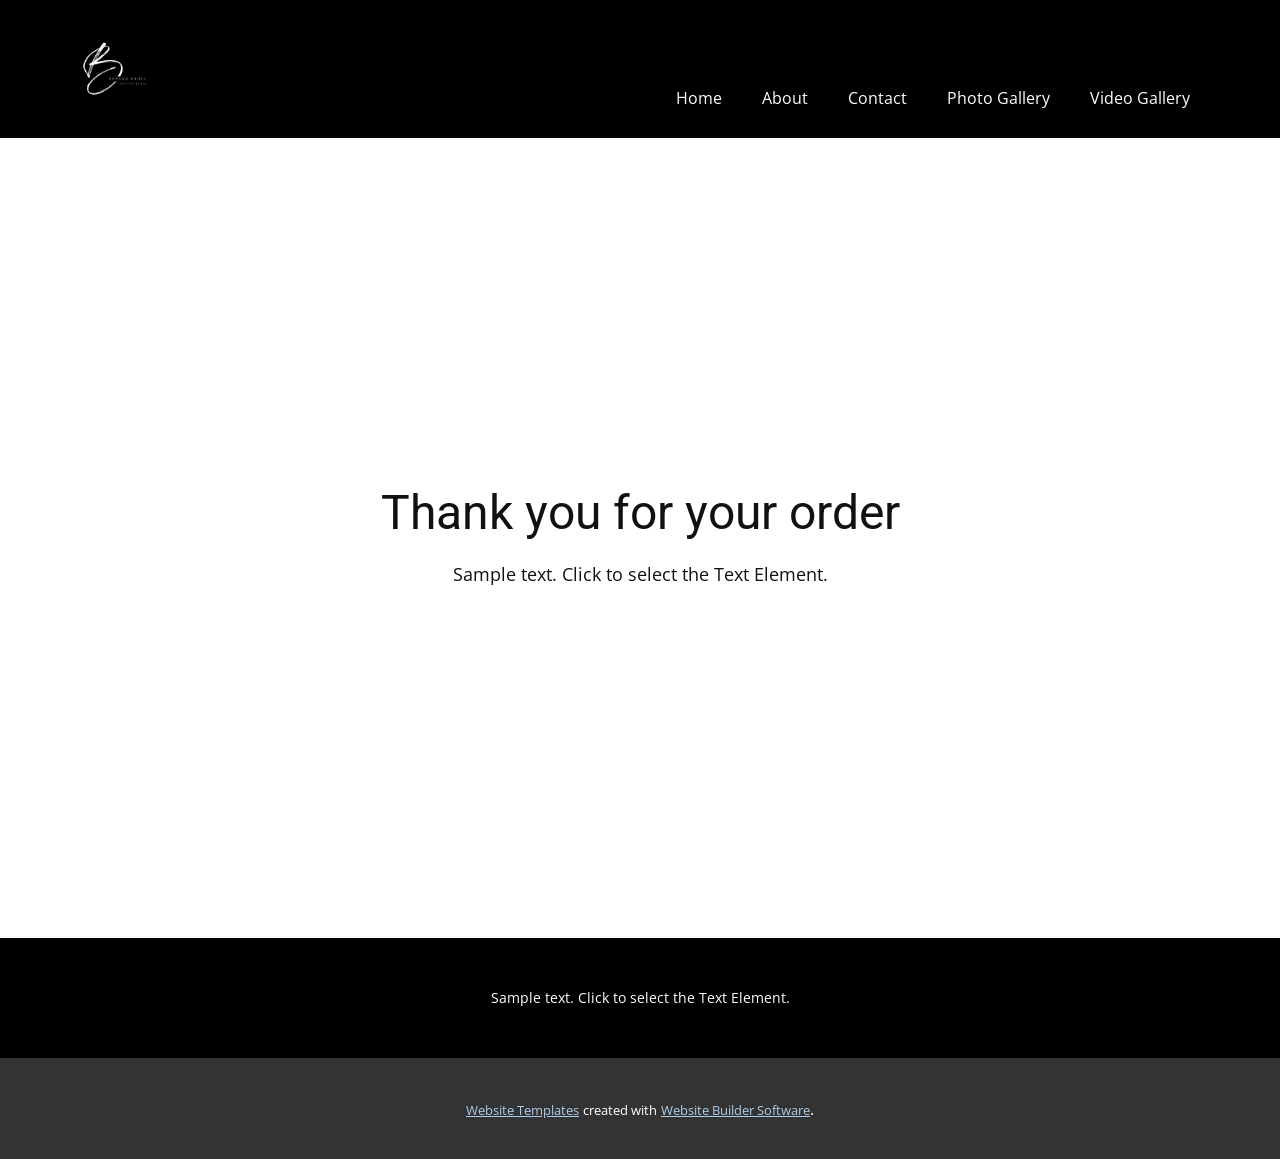
<file: thank-you-page.html>
<!DOCTYPE html>
<html style="font-size: 16px;" lang="en-NG"><head>
    <meta name="viewport" content="width=device-width, initial-scale=1.0">
    <meta charset="utf-8">
    <meta name="keywords" content="Thank you for your order">
    <meta name="description" content="">
    <title>Thank You Template</title>
    <link rel="stylesheet" href="nicepage.css" media="screen">
<link rel="stylesheet" href="Thank-You-Template.css" media="screen">
    <script class="u-script" type="text/javascript" src="jquery-1.9.1.min.js" defer=""></script>
    <script class="u-script" type="text/javascript" src="nicepage.js" defer=""></script>
    <meta name="generator" content="Nicepage 5.20.10, nicepage.com">
    <link id="u-theme-google-font" rel="stylesheet" href="https://fonts.googleapis.com/css?family=Roboto:100,100i,300,300i,400,400i,500,500i,700,700i,900,900i|Open+Sans:300,300i,400,400i,500,500i,600,600i,700,700i,800,800i">
    
    
    
    <script type="application/ld+json">{
		"@context": "http://schema.org",
		"@type": "Organization",
		"name": "WebSite6023173",
		"logo": "images/ElegantCircleSignaturebPhotographyLogo2.png"
}</script>
    <meta name="theme-color" content="#478ac9">
    <meta property="og:title" content="Thank You Template">
    <meta property="og:description" content="">
    <meta property="og:type" content="website">
  <meta data-intl-tel-input-cdn-path="intlTelInput/"></head>
  <body data-path-to-root="./" data-include-products="false" class="u-body u-xl-mode" data-lang="en"><header class="u-black u-clearfix u-header u-sticky u-sticky-9fd3 u-header" id="sec-007b"><div class="u-clearfix u-sheet u-valign-middle-xl u-sheet-1">
        <a href="https://nicepage.com" class="u-image u-logo u-image-1" data-image-width="500" data-image-height="500">
          <img src="images/ElegantCircleSignaturebPhotographyLogo2.png" class="u-logo-image u-logo-image-1">
        </a>
        <nav class="u-menu u-menu-dropdown u-offcanvas u-menu-1">
          <div class="menu-collapse" style="font-size: 1rem; letter-spacing: 0px;">
            <a class="u-button-style u-custom-left-right-menu-spacing u-custom-padding-bottom u-custom-top-bottom-menu-spacing u-nav-link u-text-active-palette-1-base u-text-hover-palette-2-base" href="#">
              <svg class="u-svg-link" viewBox="0 0 24 24"><use xlink:href="#menu-hamburger"></use></svg>
              <svg class="u-svg-content" version="1.1" id="menu-hamburger" viewBox="0 0 16 16" x="0px" y="0px" xmlns:xlink="http://www.w3.org/1999/xlink" xmlns="http://www.w3.org/2000/svg"><g><rect y="1" width="16" height="2"></rect><rect y="7" width="16" height="2"></rect><rect y="13" width="16" height="2"></rect>
</g></svg>
            </a>
          </div>
          <div class="u-nav-container">
            <ul class="u-nav u-unstyled u-nav-1"><li class="u-nav-item"><a class="u-button-style u-nav-link u-text-active-palette-1-base u-text-hover-palette-2-base" href="Home.html" style="padding: 10px 20px;">Home</a>
</li><li class="u-nav-item"><a class="u-button-style u-nav-link u-text-active-palette-1-base u-text-hover-palette-2-base" href="About.html" style="padding: 10px 20px;">About</a>
</li><li class="u-nav-item"><a class="u-button-style u-nav-link u-text-active-palette-1-base u-text-hover-palette-2-base" href="Contact.html" style="padding: 10px 20px;">Contact</a>
</li><li class="u-nav-item"><a class="u-button-style u-nav-link u-text-active-palette-1-base u-text-hover-palette-2-base" href="Photo-Gallery.html" style="padding: 10px 20px;">Photo Gallery</a>
</li><li class="u-nav-item"><a class="u-button-style u-nav-link u-text-active-palette-1-base u-text-hover-palette-2-base" href="Video-Gallery.html" style="padding: 10px 20px;">Video Gallery</a>
</li></ul>
          </div>
          <div class="u-nav-container-collapse">
            <div class="u-black u-container-style u-inner-container-layout u-opacity u-opacity-95 u-sidenav">
              <div class="u-inner-container-layout u-sidenav-overflow">
                <div class="u-menu-close"></div>
                <ul class="u-align-center u-nav u-popupmenu-items u-unstyled u-nav-2"><li class="u-nav-item"><a class="u-button-style u-nav-link" href="Home.html">Home</a>
</li><li class="u-nav-item"><a class="u-button-style u-nav-link" href="About.html">About</a>
</li><li class="u-nav-item"><a class="u-button-style u-nav-link" href="Contact.html">Contact</a>
</li><li class="u-nav-item"><a class="u-button-style u-nav-link" href="Photo-Gallery.html">Photo Gallery</a>
</li><li class="u-nav-item"><a class="u-button-style u-nav-link" href="Video-Gallery.html">Video Gallery</a>
</li></ul>
              </div>
            </div>
            <div class="u-black u-menu-overlay u-opacity u-opacity-70"></div>
          </div>
        </nav>
      </div></header>
    <section class="u-align-center u-clearfix u-container-align-center u-section-1" id="sec-a9c5">
      <div class="u-clearfix u-sheet u-valign-middle u-sheet-1">
        <h2 class="u-align-center u-text u-text-default u-text-1"> Thank you for your order</h2>
        <p class="u-align-center u-text u-text-default u-text-2">Sample text. Click to select the Text Element.</p>
      </div>
    </section>
    
    
    
    <footer class="u-align-center u-black u-clearfix u-footer u-footer" id="sec-bbcc"><div class="u-clearfix u-sheet u-sheet-1">
        <p class="u-small-text u-text u-text-variant u-text-1">Sample text. Click to select the Text Element.</p>
      </div></footer>
    <section class="u-backlink u-clearfix u-grey-80">
      <a class="u-link" href="https://nicepage.com/website-templates" target="_blank">
        <span>Website Templates</span>
      </a>
      <p class="u-text">
        <span>created with</span>
      </p>
      <a class="u-link" href="" target="_blank">
        <span>Website Builder Software</span>
      </a>. 
    </section>
  
</body></html>
</file>
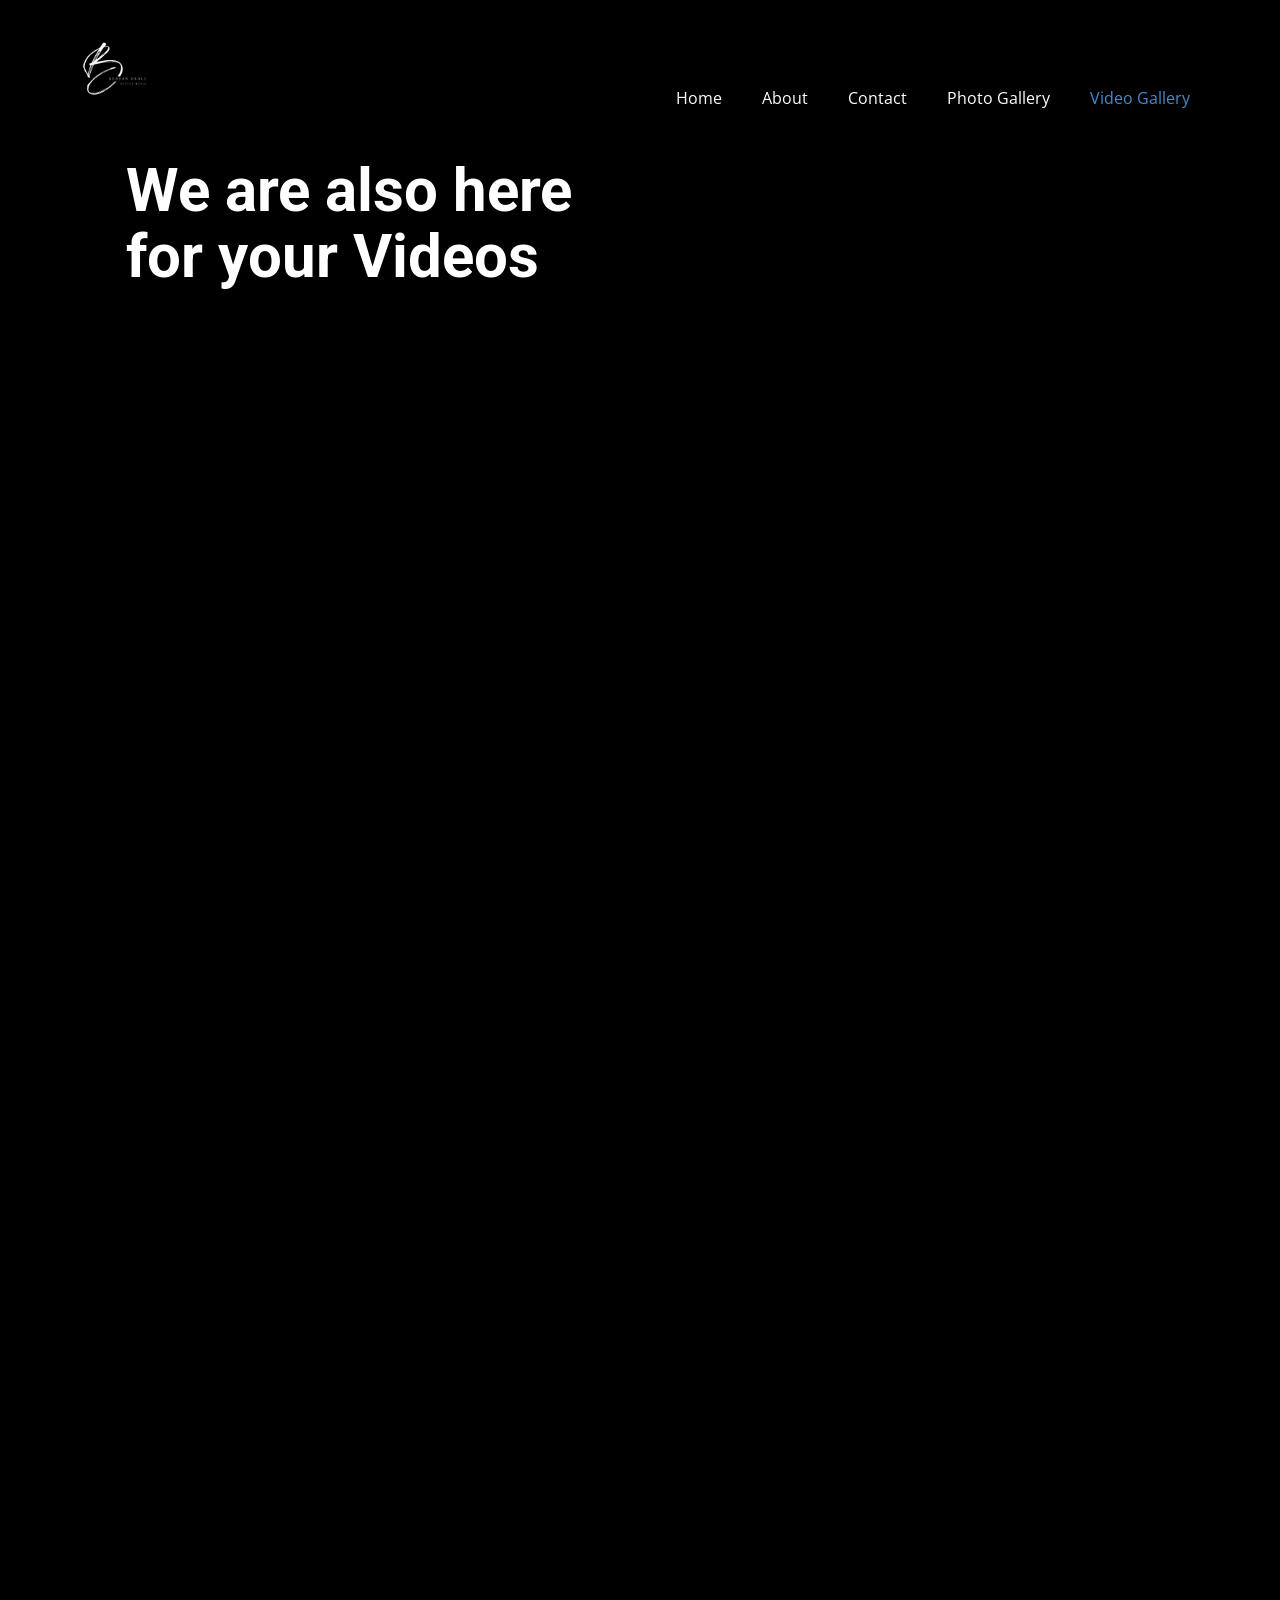
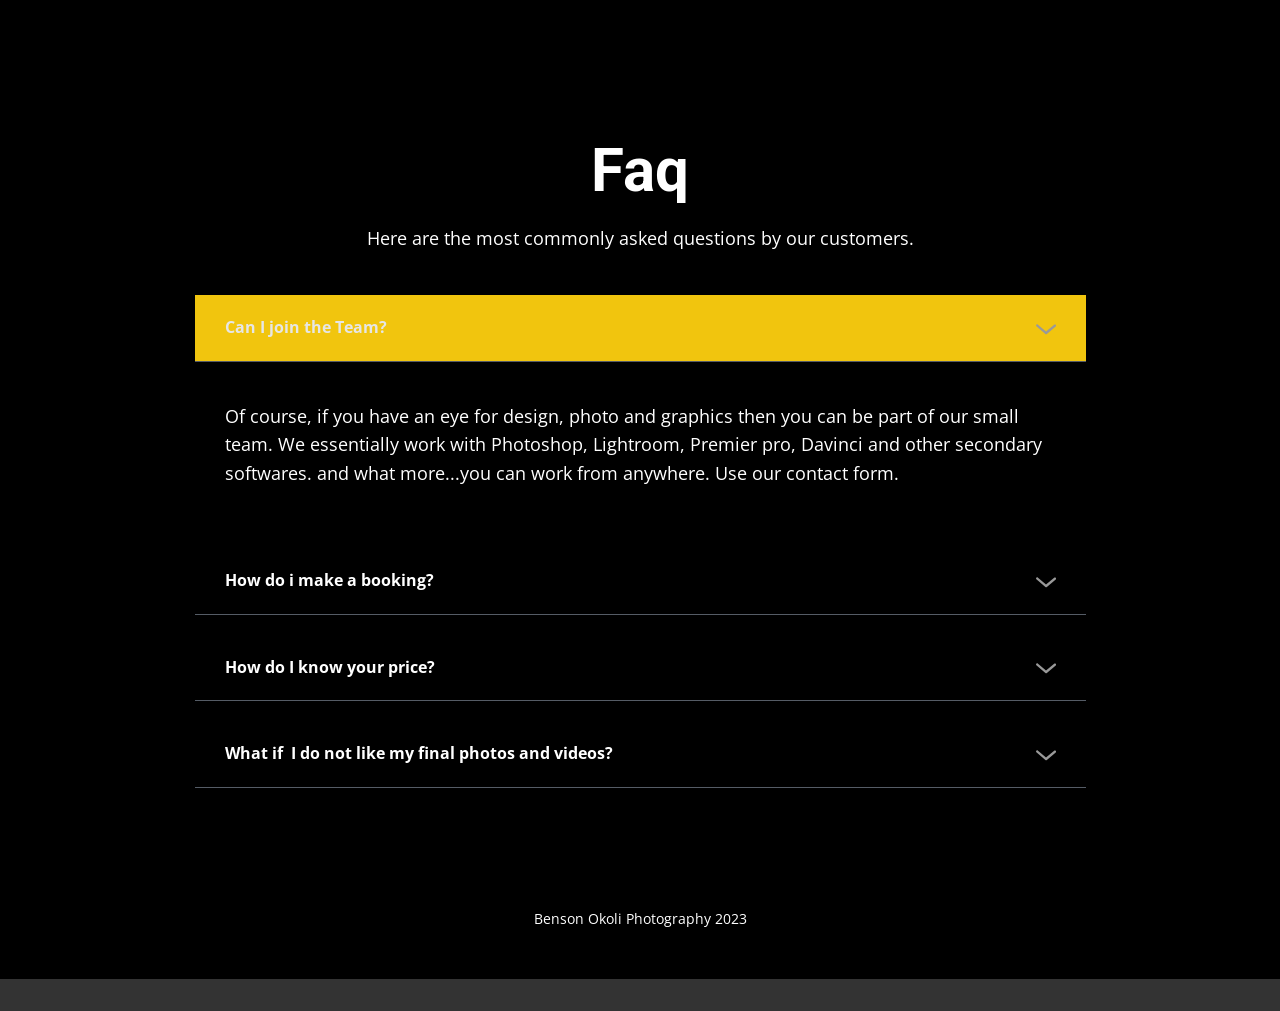
<file: Video-Gallery.html>
<!DOCTYPE html>
<html style="font-size: 16px;" lang="en-NG"><head>
    <meta name="viewport" content="width=device-width, initial-scale=1.0">
    <meta charset="utf-8">
    <meta name="keywords" content="Finding the best car insurance company for you, Insurance and investing for your many sides, Finding the best car insurance company for you, The Best Insurance Companies for 2021, The Best Car Insurance Companies for 2021, Faq, Safe. Relaxing. Good to ride in. Subtly decorated., Contact Us">
    <meta name="description" content="">
    <title>Video Gallery</title>
    <link rel="stylesheet" href="nicepage.css" media="screen">
<link rel="stylesheet" href="Video-Gallery.css" media="screen">
    <script class="u-script" type="text/javascript" src="jquery-1.9.1.min.js" defer=""></script>
    <script class="u-script" type="text/javascript" src="nicepage.js" defer=""></script>
    <meta name="generator" content="Nicepage 5.20.10, nicepage.com">
    <link id="u-theme-google-font" rel="stylesheet" href="https://fonts.googleapis.com/css?family=Roboto:100,100i,300,300i,400,400i,500,500i,700,700i,900,900i|Open+Sans:300,300i,400,400i,500,500i,600,600i,700,700i,800,800i">
    
    
    
    
    
    
    <script type="application/ld+json">{
		"@context": "http://schema.org",
		"@type": "Organization",
		"name": "WebSite6023173",
		"logo": "images/ElegantCircleSignaturebPhotographyLogo2.png"
}</script>
    <meta name="theme-color" content="#478ac9">
    <meta property="og:title" content="Video Gallery">
    <meta property="og:description" content="">
    <meta property="og:type" content="website">
  <meta data-intl-tel-input-cdn-path="intlTelInput/"></head>
  <body data-path-to-root="./" data-include-products="false" class="u-body u-overlap u-overlap-contrast u-overlap-transparent u-xl-mode" data-lang="en"><header class="u-black u-clearfix u-header u-sticky u-sticky-9fd3 u-header" id="sec-007b"><div class="u-clearfix u-sheet u-valign-middle-xl u-sheet-1">
        <a href="index.html" class="u-image u-logo u-image-1" data-image-width="500" data-image-height="500">
          <img src="images/ElegantCircleSignaturebPhotographyLogo2.png" class="u-logo-image u-logo-image-1">
        </a>
        <nav class="u-menu u-menu-dropdown u-offcanvas u-menu-1">
          <div class="menu-collapse" style="font-size: 1rem; letter-spacing: 0px;">
            <a class="u-button-style u-custom-left-right-menu-spacing u-custom-padding-bottom u-custom-top-bottom-menu-spacing u-nav-link u-text-active-palette-1-base u-text-hover-palette-2-base" href="#">
              <svg class="u-svg-link" viewBox="0 0 24 24"><use xlink:href="#menu-hamburger"></use></svg>
              <svg class="u-svg-content" version="1.1" id="menu-hamburger" viewBox="0 0 16 16" x="0px" y="0px" xmlns:xlink="http://www.w3.org/1999/xlink" xmlns="http://www.w3.org/2000/svg"><g><rect y="1" width="16" height="2"></rect><rect y="7" width="16" height="2"></rect><rect y="13" width="16" height="2"></rect>
</g></svg>
            </a>
          </div>
          <div class="u-nav-container">
            <ul class="u-nav u-unstyled u-nav-1"><li class="u-nav-item"><a class="u-button-style u-nav-link u-text-active-palette-1-base u-text-hover-palette-2-base" href="index.html" style="padding: 10px 20px;">Home</a>
</li><li class="u-nav-item"><a class="u-button-style u-nav-link u-text-active-palette-1-base u-text-hover-palette-2-base" href="About.html" style="padding: 10px 20px;">About</a>
</li><li class="u-nav-item"><a class="u-button-style u-nav-link u-text-active-palette-1-base u-text-hover-palette-2-base" href="Contact.html" style="padding: 10px 20px;">Contact</a>
</li><li class="u-nav-item"><a class="u-button-style u-nav-link u-text-active-palette-1-base u-text-hover-palette-2-base" href="Photo-Gallery.html" style="padding: 10px 20px;">Photo Gallery</a>
</li><li class="u-nav-item"><a class="u-button-style u-nav-link u-text-active-palette-1-base u-text-hover-palette-2-base" href="Video-Gallery.html" style="padding: 10px 20px;">Video Gallery</a>
</li></ul>
          </div>
          <div class="u-nav-container-collapse">
            <div class="u-black u-container-style u-inner-container-layout u-opacity u-opacity-95 u-sidenav">
              <div class="u-inner-container-layout u-sidenav-overflow">
                <div class="u-menu-close"></div>
                <ul class="u-align-center u-nav u-popupmenu-items u-unstyled u-nav-2"><li class="u-nav-item"><a class="u-button-style u-nav-link" href="index.html">Home</a>
</li><li class="u-nav-item"><a class="u-button-style u-nav-link" href="About.html">About</a>
</li><li class="u-nav-item"><a class="u-button-style u-nav-link" href="Contact.html">Contact</a>
</li><li class="u-nav-item"><a class="u-button-style u-nav-link" href="Photo-Gallery.html">Photo Gallery</a>
</li><li class="u-nav-item"><a class="u-button-style u-nav-link" href="Video-Gallery.html">Video Gallery</a>
</li></ul>
              </div>
            </div>
            <div class="u-black u-menu-overlay u-opacity u-opacity-70"></div>
          </div>
        </nav>
      </div></header>
    <section class="u-black u-clearfix u-section-1" id="carousel_659f">
      <div class="u-clearfix u-sheet u-sheet-1">
        <div class="custom-expanded data-layout-selected u-clearfix u-layout-wrap u-layout-wrap-1">
          <div class="u-layout">
            <div class="u-layout-row">
              <div class="u-container-style u-layout-cell u-size-27-xl u-size-33-md u-size-33-sm u-size-33-xs u-size-41-lg u-layout-cell-1">
                <div class="u-container-layout u-container-layout-1">
                  <h2 class="u-text u-text-default u-text-1">We are also here for your Videos</h2>
                </div>
              </div>
        
    </section>
    <section class="u-black u-clearfix u-section-3" id="carousel_d920">
      <div class="u-clearfix u-sheet u-sheet-1">
        <div class="custom-expanded data-layout-selected u-clearfix u-gutter-30 u-layout-wrap u-layout-wrap-1">
          <div class="u-layout">
            <div class="u-layout-row">
              <div class="u-align-left u-container-style u-layout-cell u-left-cell u-size-30 u-layout-cell-1">
                <div class="u-container-layout u-container-layout-1">
                  <div class="u-align-left u-expanded u-video">
                    <div class="embed-responsive embed-responsive-1">
                      <iframe style="position: absolute;top: 0;left: 0;width: 100%;height: 100%;" class="embed-responsive-item" src="https://www.youtube.com/embed/0N0khAftMBs?mute=0&amp;showinfo=0&amp;controls=0&amp;start=0" frameborder="0" allowfullscreen=""></iframe>
                    </div>
                  </div>
                </div>
              </div>
              <div class="u-align-left u-container-style u-layout-cell u-size-30 u-layout-cell-2">
                <div class="u-container-layout u-container-layout-2">
                  <div class="u-align-left u-expanded u-video">
                    <div class="embed-responsive embed-responsive-2">
                      <iframe style="position: absolute;top: 0;left: 0;width: 100%;height: 100%;" class="embed-responsive-item" src="https://www.youtube.com/embed/jjporT-wUrk?mute=0&amp;showinfo=0&amp;controls=0&amp;start=0" frameborder="0" allowfullscreen=""></iframe>
                    </div>
                  </div>
                </div>
              </div>
            </div>
          </div>
        </div>
        <div class="custom-expanded data-layout-selected u-clearfix u-gutter-30 u-layout-wrap u-layout-wrap-2">
          <div class="u-layout">
            <div class="u-layout-row">
              <div class="u-align-left u-container-style u-layout-cell u-left-cell u-size-30 u-layout-cell-3">
                <div class="u-container-layout u-container-layout-3">
                  <div class="u-align-left u-expanded u-video">
                    <div class="embed-responsive embed-responsive-3">
                      <iframe style="position: absolute;top: 0;left: 0;width: 100%;height: 100%;" class="embed-responsive-item" src="https://www.youtube.com/embed/L-hm3S1aSnI?mute=0&amp;showinfo=0&amp;controls=0&amp;start=0" frameborder="0" allowfullscreen=""></iframe>
                    </div>
                  </div>
                </div>
              </div>
              <div class="u-align-left u-container-style u-layout-cell u-size-30 u-layout-cell-4">
                <div class="u-container-layout u-container-layout-4">
                  <div class="u-align-left u-expanded u-video">
                    <div class="embed-responsive embed-responsive-4">
                      <iframe style="position: absolute;top: 0;left: 0;width: 100%;height: 100%;" class="embed-responsive-item" src="https://www.youtube.com/embed/L-hm3S1aSnI?mute=0&amp;showinfo=0&amp;controls=0&amp;start=0" frameborder="0" allowfullscreen=""></iframe>
                    </div>
                  </div>
                </div>
              </div>
            </div>
          </div>
        </div>
        <div class="custom-expanded data-layout-selected u-clearfix u-gutter-30 u-layout-wrap u-layout-wrap-3">
          <div class="u-layout">
            <div class="u-layout-row">
              <div class="u-align-left u-container-style u-layout-cell u-left-cell u-size-30 u-layout-cell-5">
                <div class="u-container-layout u-container-layout-5">
                  <div class="u-align-left u-expanded u-video">
                    <div class="embed-responsive embed-responsive-5">
                      <iframe style="position: absolute;top: 0;left: 0;width: 100%;height: 100%;" class="embed-responsive-item" src="https://www.youtube.com/embed/L-hm3S1aSnI?mute=0&amp;showinfo=0&amp;controls=0&amp;start=0" frameborder="0" allowfullscreen=""></iframe>
                    </div>
                  </div>
                </div>
              </div>
              <div class="u-align-left u-container-style u-layout-cell u-size-30 u-layout-cell-6">
                <div class="u-container-layout u-container-layout-6">
                  <div class="u-align-left u-expanded u-video">
                    <div class="embed-responsive embed-responsive-6">
                      <iframe style="position: absolute;top: 0;left: 0;width: 100%;height: 100%;" class="embed-responsive-item" src="https://www.youtube.com/embed/L-hm3S1aSnI?mute=0&amp;showinfo=0&amp;controls=0&amp;start=0" frameborder="0" allowfullscreen=""></iframe>
                    </div>
                  </div>
                </div>
              </div>
            </div>
          </div>
        </div>
      </div>
    </section>
    <section class="u-align-center u-black u-clearfix u-section-4" id="carousel_ddcf">
      <div class="u-clearfix u-sheet u-valign-middle u-sheet-1">
        <h2 class="u-text u-text-1">Faq</h2>
        <p class="u-text u-text-2">Here are the most commonly asked questions by our customers.</p>
        <div class="u-accordion u-faq u-spacing-20 u-accordion-1">
          <div class="u-accordion-item">
            <a class="active u-accordion-link u-active-palette-3-base u-border-1 u-border-active-palette-5-dark-2 u-border-hover-palette-5-dark-2 u-border-no-left u-border-no-right u-border-no-top u-border-palette-5-dark-2 u-button-style u-text-body-alt-color u-accordion-link-1" id="link-accordion-6327" aria-controls="accordion-6327" aria-selected="true">
              <span class="u-accordion-link-text">Can I join the Team?</span><span class="u-accordion-link-icon u-icon u-text-black u-icon-1"><svg class="u-svg-link" preserveAspectRatio="xMidYMin slice" viewBox="0 0 16 16" style=""><use xlink:href="#svg-2c6d"></use></svg><svg class="u-svg-content" viewBox="0 0 16 16" x="0px" y="0px" id="svg-2c6d" style=""><path d="M8,10.7L1.6,5.3c-0.4-0.4-1-0.4-1.3,0c-0.4,0.4-0.4,0.9,0,1.3l7.2,6.1c0.1,0.1,0.4,0.2,0.6,0.2s0.4-0.1,0.6-0.2l7.1-6
	c0.4-0.4,0.4-0.9,0-1.3c-0.4-0.4-1-0.4-1.3,0L8,10.7z"></path></svg></span>
            </a>
            <div class="u-accordion-active u-accordion-pane u-container-style u-accordion-pane-1" id="accordion-6327" aria-labelledby="link-accordion-6327">
              <div class="u-container-layout u-container-layout-1">
                <div class="fr-view u-clearfix u-rich-text u-text">
                  <p>Of course, if you have an eye for design, photo and graphics then you can be part of our small team. We essentially work with Photoshop, Lightroom, Premier pro, Davinci and other secondary softwares. and what more...you can work from anywhere. Use our contact form.</p>
                </div>
              </div>
            </div>
          </div>
          <div class="u-accordion-item">
            <a class="u-accordion-link u-active-palette-3-base u-border-1 u-border-active-palette-5-dark-2 u-border-hover-palette-5-dark-2 u-border-no-left u-border-no-right u-border-no-top u-border-palette-5-dark-2 u-button-style u-text-body-alt-color u-accordion-link-2" id="link-accordion-4aab" aria-controls="accordion-4aab" aria-selected="false">
              <span class="u-accordion-link-text">How do i make a booking?</span><span class="u-accordion-link-icon u-icon u-text-black u-icon-2"><svg class="u-svg-link" preserveAspectRatio="xMidYMin slice" viewBox="0 0 16 16" style=""><use xlink:href="#svg-937a"></use></svg><svg class="u-svg-content" viewBox="0 0 16 16" x="0px" y="0px" id="svg-937a" style=""><path d="M8,10.7L1.6,5.3c-0.4-0.4-1-0.4-1.3,0c-0.4,0.4-0.4,0.9,0,1.3l7.2,6.1c0.1,0.1,0.4,0.2,0.6,0.2s0.4-0.1,0.6-0.2l7.1-6
	c0.4-0.4,0.4-0.9,0-1.3c-0.4-0.4-1-0.4-1.3,0L8,10.7z"></path></svg></span>
            </a>
            <div class="u-accordion-pane u-container-style u-accordion-pane-2" id="accordion-4aab" aria-labelledby="link-accordion-4aab">
              <div class="u-container-layout u-container-layout-2">
                <div class="fr-view u-clearfix u-rich-text u-text">
                  <p>To make a booking , go to our contact page and use our contact form and we will respond to you as within 24hours</p>
                </div>
              </div>
            </div>
          </div>
          <div class="u-accordion-item">
            <a class="u-accordion-link u-active-palette-3-base u-border-1 u-border-active-palette-5-dark-2 u-border-hover-palette-5-dark-2 u-border-no-left u-border-no-right u-border-no-top u-border-palette-5-dark-2 u-button-style u-text-body-alt-color u-accordion-link-3" id="link-accordion-eb1f" aria-controls="accordion-eb1f" aria-selected="false">
              <span class="u-accordion-link-text">How do I know your price?</span><span class="u-accordion-link-icon u-icon u-text-black u-icon-3"><svg class="u-svg-link" preserveAspectRatio="xMidYMin slice" viewBox="0 0 16 16" style=""><use xlink:href="#svg-4086"></use></svg><svg class="u-svg-content" viewBox="0 0 16 16" x="0px" y="0px" id="svg-4086" style=""><path d="M8,10.7L1.6,5.3c-0.4-0.4-1-0.4-1.3,0c-0.4,0.4-0.4,0.9,0,1.3l7.2,6.1c0.1,0.1,0.4,0.2,0.6,0.2s0.4-0.1,0.6-0.2l7.1-6
	c0.4-0.4,0.4-0.9,0-1.3c-0.4-0.4-1-0.4-1.3,0L8,10.7z"></path></svg></span>
            </a>
            <div class="u-accordion-pane u-container-style u-accordion-pane-3" id="accordion-eb1f" aria-labelledby="link-accordion-eb1f">
              <div class="u-container-layout u-container-layout-3">
                <div class="fr-view u-clearfix u-rich-text u-text">
                  <p>We only reveal our prices on request. Probably when we have a general overview of the event we can then work the price with the event requiremtn.</p>
                </div>
              </div>
            </div>
          </div>
          <div class="u-accordion-item u-expanded-width">
            <a class="u-accordion-link u-active-palette-3-base u-border-1 u-border-active-palette-5-dark-2 u-border-hover-palette-5-dark-2 u-border-no-left u-border-no-right u-border-no-top u-border-palette-5-dark-2 u-button-style u-text-body-alt-color u-accordion-link-4" id="link-accordion-eb1f" aria-controls="accordion-eb1f" aria-selected="false">
              <span class="u-accordion-link-text">What if&nbsp; I do not like my final photos and videos?</span><span class="u-accordion-link-icon u-icon u-text-black u-icon-4"><svg class="u-svg-link" preserveAspectRatio="xMidYMin slice" viewBox="0 0 16 16" style=""><use xlink:href="#svg-df61"></use></svg><svg class="u-svg-content" viewBox="0 0 16 16" x="0px" y="0px" id="svg-df61" style=""><path d="M8,10.7L1.6,5.3c-0.4-0.4-1-0.4-1.3,0c-0.4,0.4-0.4,0.9,0,1.3l7.2,6.1c0.1,0.1,0.4,0.2,0.6,0.2s0.4-0.1,0.6-0.2l7.1-6
	c0.4-0.4,0.4-0.9,0-1.3c-0.4-0.4-1-0.4-1.3,0L8,10.7z"></path></svg></span>
            </a>
            <div class="u-accordion-pane u-container-style u-accordion-pane-4" id="accordion-eb1f" aria-labelledby="link-accordion-eb1f">
              <div class="u-container-layout u-container-layout-4">
                <div class="fr-view u-clearfix u-rich-text u-text">
                  <p>Well, We are dedicated to giving you the best, so we would ask &nbsp;before the event your preferences so we all be in sync. If however we did not deliver our part, then we can negotiate a certain level of compensation or retouch.</p>
                </div>
              </div>
            </div>
          </div>
        </div>
      </div>
    </section>
    
    
    
    <footer class="u-align-center u-black u-clearfix u-footer u-footer" id="sec-bbcc"><div class="u-clearfix u-sheet u-sheet-1">
        <p class="u-small-text u-text u-text-variant u-text-1">Benson Okoli Photography 2023</p>
      </div></footer>
    <section class="u-backlink u-clearfix u-grey-80">
      
    </section>
  
</body></html>
</file>
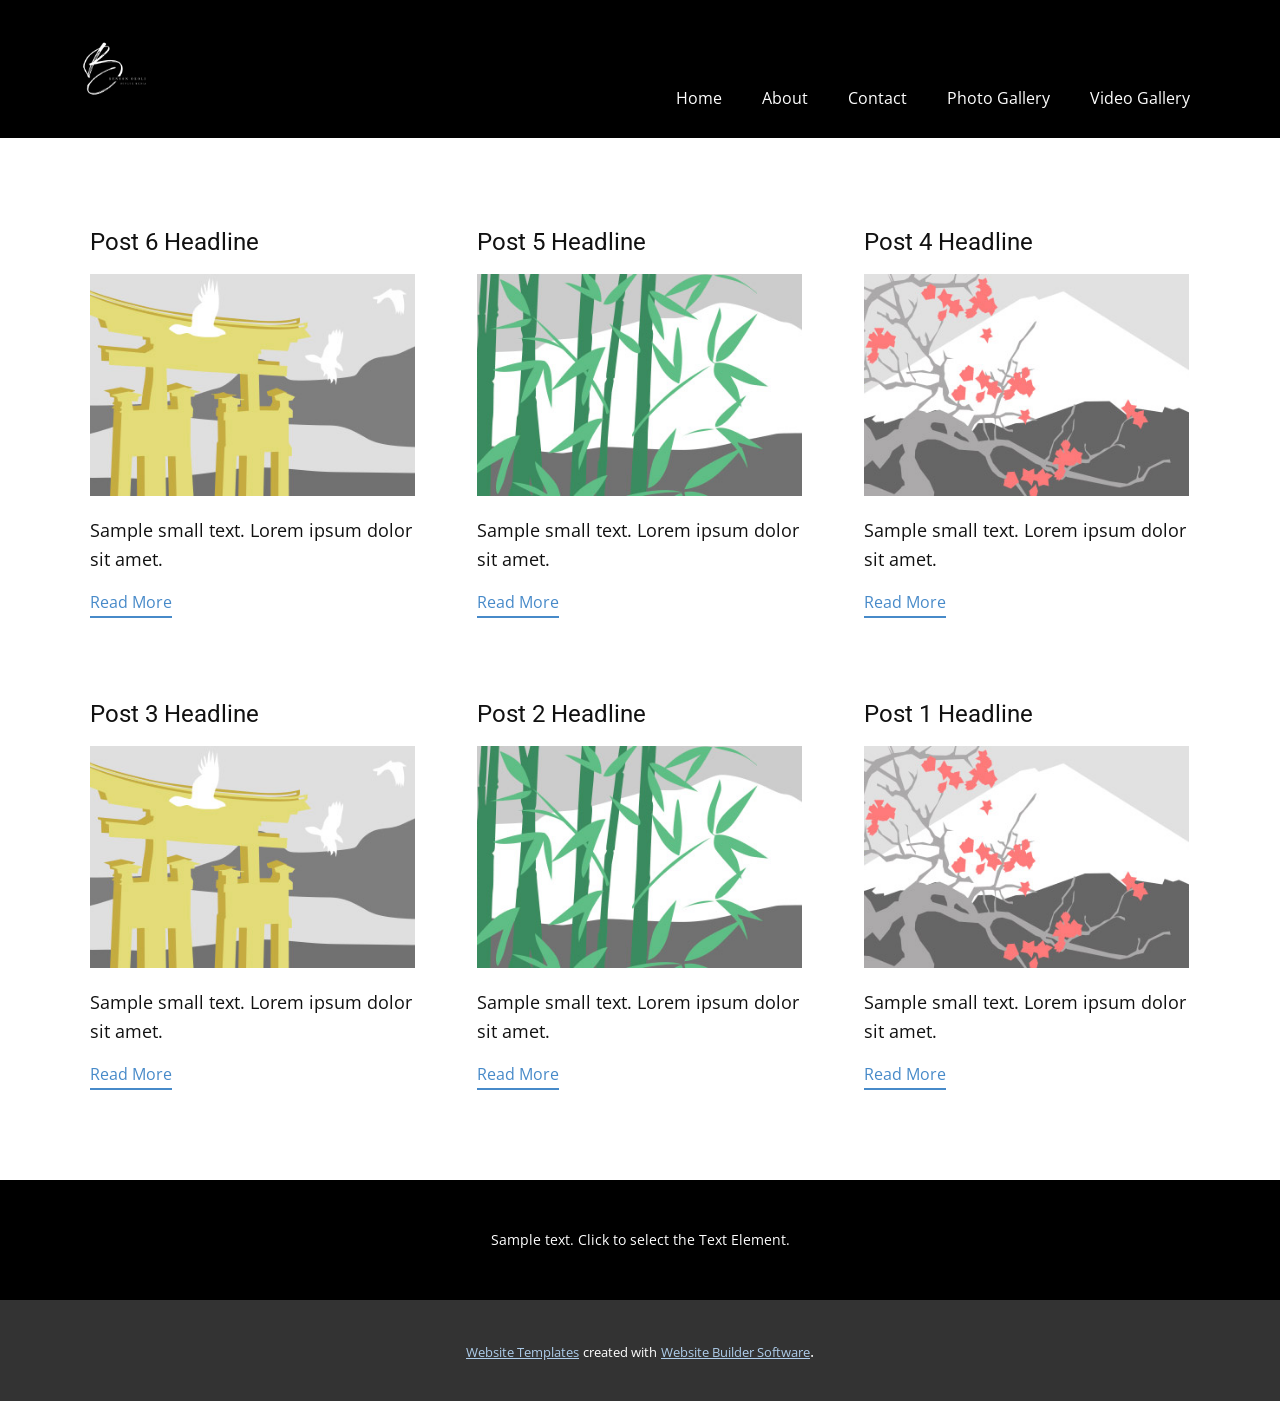
<file: blog/blog.html>
<!DOCTYPE html>
<html style="font-size: 16px;" lang="en-NG"><head>
    <meta name="viewport" content="width=device-width, initial-scale=1.0">
    <meta charset="utf-8">
    <meta name="keywords" content="photo photography video wedding funeral birthday party camera photographer
love instagood fashion photooftheday beautiful art photography happy picoftheday cute follow tbt follow me nature like4like travel instagram style repost #summer instadaily selfie me friends fitness girl 
food fun beauty instalike smile family photo
life funny comedy crazy lol">
    <meta name="description" content="">
    <title>Blog</title>
    <link rel="stylesheet" href="../nicepage.css" media="screen">
<link rel="stylesheet" href="../Blog-Template.css" media="screen">
    <script class="u-script" type="text/javascript" src="../jquery-1.9.1.min.js" defer=""></script>
    <script class="u-script" type="text/javascript" src="../nicepage.js" defer=""></script>
    <meta name="generator" content="Nicepage 5.20.10, nicepage.com">
    <link id="u-theme-google-font" rel="stylesheet" href="https://fonts.googleapis.com/css?family=Roboto:100,100i,300,300i,400,400i,500,500i,700,700i,900,900i|Open+Sans:300,300i,400,400i,500,500i,600,600i,700,700i,800,800i">
    
    
    
    <script type="application/ld+json">{
		"@context": "http://schema.org",
		"@type": "Organization",
		"name": "WebSite6023173",
		"logo": "images/ElegantCircleSignaturebPhotographyLogo2.png"
}</script>
    <meta name="theme-color" content="#478ac9">
  <meta data-intl-tel-input-cdn-path="intlTelInput/"></head>
  <body data-path-to-root="./" data-include-products="false" class="u-body u-xl-mode" data-lang="en"><header class="u-black u-clearfix u-header u-sticky u-sticky-9fd3 u-header" id="sec-007b"><div class="u-clearfix u-sheet u-valign-middle-xl u-sheet-1">
        <a href="https://nicepage.com" class="u-image u-logo u-image-1" data-image-width="500" data-image-height="500">
          <img src="../images/ElegantCircleSignaturebPhotographyLogo2.png" class="u-logo-image u-logo-image-1">
        </a>
        <nav class="u-menu u-menu-dropdown u-offcanvas u-menu-1">
          <div class="menu-collapse" style="font-size: 1rem; letter-spacing: 0px;">
            <a class="u-button-style u-custom-left-right-menu-spacing u-custom-padding-bottom u-custom-top-bottom-menu-spacing u-nav-link u-text-active-palette-1-base u-text-hover-palette-2-base" href="#">
              <svg class="u-svg-link" viewBox="0 0 24 24"><use xlink:href="#menu-hamburger"></use></svg>
              <svg class="u-svg-content" version="1.1" id="menu-hamburger" viewBox="0 0 16 16" x="0px" y="0px" xmlns:xlink="http://www.w3.org/1999/xlink" xmlns="http://www.w3.org/2000/svg"><g><rect y="1" width="16" height="2"></rect><rect y="7" width="16" height="2"></rect><rect y="13" width="16" height="2"></rect>
</g></svg>
            </a>
          </div>
          <div class="u-nav-container">
            <ul class="u-nav u-unstyled u-nav-1"><li class="u-nav-item"><a class="u-button-style u-nav-link u-text-active-palette-1-base u-text-hover-palette-2-base" href="../Home.html" style="padding: 10px 20px;">Home</a>
</li><li class="u-nav-item"><a class="u-button-style u-nav-link u-text-active-palette-1-base u-text-hover-palette-2-base" href="../About.html" style="padding: 10px 20px;">About</a>
</li><li class="u-nav-item"><a class="u-button-style u-nav-link u-text-active-palette-1-base u-text-hover-palette-2-base" href="../Contact.html" style="padding: 10px 20px;">Contact</a>
</li><li class="u-nav-item"><a class="u-button-style u-nav-link u-text-active-palette-1-base u-text-hover-palette-2-base" href="../Photo-Gallery.html" style="padding: 10px 20px;">Photo Gallery</a>
</li><li class="u-nav-item"><a class="u-button-style u-nav-link u-text-active-palette-1-base u-text-hover-palette-2-base" href="../Video-Gallery.html" style="padding: 10px 20px;">Video Gallery</a>
</li></ul>
          </div>
          <div class="u-nav-container-collapse">
            <div class="u-black u-container-style u-inner-container-layout u-opacity u-opacity-95 u-sidenav">
              <div class="u-inner-container-layout u-sidenav-overflow">
                <div class="u-menu-close"></div>
                <ul class="u-align-center u-nav u-popupmenu-items u-unstyled u-nav-2"><li class="u-nav-item"><a class="u-button-style u-nav-link" href="../Home.html">Home</a>
</li><li class="u-nav-item"><a class="u-button-style u-nav-link" href="../About.html">About</a>
</li><li class="u-nav-item"><a class="u-button-style u-nav-link" href="../Contact.html">Contact</a>
</li><li class="u-nav-item"><a class="u-button-style u-nav-link" href="../Photo-Gallery.html">Photo Gallery</a>
</li><li class="u-nav-item"><a class="u-button-style u-nav-link" href="../Video-Gallery.html">Video Gallery</a>
</li></ul>
              </div>
            </div>
            <div class="u-black u-menu-overlay u-opacity u-opacity-70"></div>
          </div>
        </nav>
      </div></header>
    <section class="u-clearfix u-section-1" id="sec-3103">
      <div class="u-clearfix u-sheet u-valign-middle u-sheet-1"><!--blog--><!--blog_options_json--><!--{"type":"Recent","source":"","tags":"","count":""}--><!--/blog_options_json-->
        <div class="u-blog u-expanded-width u-repeater u-repeater-1"><!--blog_post-->
          <div class="u-blog-post u-container-style u-repeater-item u-white u-repeater-item-1">
            <div class="u-container-layout u-similar-container u-valign-top u-container-layout-1"><!--blog_post_header-->
              <h4 class="u-blog-control u-text u-text-1">
                <a class="u-post-header-link" href="../blog/post-5.html">Post 6 Headline</a>
              </h4><!--/blog_post_header--><!--blog_post_image-->
              <a class="u-post-header-link" href="../blog/post-5.html"><img alt="" class="u-blog-control u-expanded-width u-image u-image-default u-image-1" src="../images/8ad73f3c.jpeg"></a><!--/blog_post_image--><!--blog_post_content-->
              <div class="u-blog-control u-post-content u-text u-text-2 fr-view">Sample small text. Lorem ipsum dolor sit amet.</div><!--/blog_post_content--><!--blog_post_readmore-->
              <a href="../blog/post-5.html" class="u-blog-control u-border-2 u-border-palette-1-base u-btn u-btn-rectangle u-button-style u-none u-btn-1"><!--blog_post_readmore_content--><!--options_json--><!--{"content":"","defaultValue":"Read More"}--><!--/options_json-->Read More<!--/blog_post_readmore_content--></a><!--/blog_post_readmore-->
            </div>
          </div><div class="u-blog-post u-container-style u-repeater-item u-video-cover u-white">
            <div class="u-container-layout u-similar-container u-valign-top u-container-layout-2"><!--blog_post_header-->
              <h4 class="u-blog-control u-text u-text-3">
                <a class="u-post-header-link" href="../blog/post-4.html">Post 5 Headline</a>
              </h4><!--/blog_post_header--><!--blog_post_image-->
              <a class="u-post-header-link" href="../blog/post-4.html"><img alt="" class="u-blog-control u-expanded-width u-image u-image-default u-image-2" src="../images/68f64b9d.jpeg"></a><!--/blog_post_image--><!--blog_post_content-->
              <div class="u-blog-control u-post-content u-text u-text-4 fr-view">Sample small text. Lorem ipsum dolor sit amet.</div><!--/blog_post_content--><!--blog_post_readmore-->
              <a href="../blog/post-4.html" class="u-blog-control u-border-2 u-border-palette-1-base u-btn u-btn-rectangle u-button-style u-none u-btn-2"><!--blog_post_readmore_content--><!--options_json--><!--{"content":"","defaultValue":"Read More"}--><!--/options_json-->Read More<!--/blog_post_readmore_content--></a><!--/blog_post_readmore-->
            </div>
          </div><div class="u-blog-post u-container-style u-repeater-item u-video-cover u-white">
            <div class="u-container-layout u-similar-container u-valign-top u-container-layout-3"><!--blog_post_header-->
              <h4 class="u-blog-control u-text u-text-5">
                <a class="u-post-header-link" href="../blog/post-3.html">Post 4 Headline</a>
              </h4><!--/blog_post_header--><!--blog_post_image-->
              <a class="u-post-header-link" href="../blog/post-3.html"><img alt="" class="u-blog-control u-expanded-width u-image u-image-default u-image-3" src="../images/0fd3416c.jpeg"></a><!--/blog_post_image--><!--blog_post_content-->
              <div class="u-blog-control u-post-content u-text u-text-6 fr-view">Sample small text. Lorem ipsum dolor sit amet.</div><!--/blog_post_content--><!--blog_post_readmore-->
              <a href="../blog/post-3.html" class="u-blog-control u-border-2 u-border-palette-1-base u-btn u-btn-rectangle u-button-style u-none u-btn-3"><!--blog_post_readmore_content--><!--options_json--><!--{"content":"","defaultValue":"Read More"}--><!--/options_json-->Read More<!--/blog_post_readmore_content--></a><!--/blog_post_readmore-->
            </div>
          </div><div class="u-blog-post u-container-style u-repeater-item u-white u-repeater-item-1">
            <div class="u-container-layout u-similar-container u-valign-top u-container-layout-1"><!--blog_post_header-->
              <h4 class="u-blog-control u-text u-text-1">
                <a class="u-post-header-link" href="../blog/post-2.html">Post 3 Headline</a>
              </h4><!--/blog_post_header--><!--blog_post_image-->
              <a class="u-post-header-link" href="../blog/post-2.html"><img alt="" class="u-blog-control u-expanded-width u-image u-image-default u-image-1" src="../images/8ad73f3c.jpeg"></a><!--/blog_post_image--><!--blog_post_content-->
              <div class="u-blog-control u-post-content u-text u-text-2 fr-view">Sample small text. Lorem ipsum dolor sit amet.</div><!--/blog_post_content--><!--blog_post_readmore-->
              <a href="../blog/post-2.html" class="u-blog-control u-border-2 u-border-palette-1-base u-btn u-btn-rectangle u-button-style u-none u-btn-1"><!--blog_post_readmore_content--><!--options_json--><!--{"content":"","defaultValue":"Read More"}--><!--/options_json-->Read More<!--/blog_post_readmore_content--></a><!--/blog_post_readmore-->
            </div>
          </div><div class="u-blog-post u-container-style u-repeater-item u-video-cover u-white">
            <div class="u-container-layout u-similar-container u-valign-top u-container-layout-2"><!--blog_post_header-->
              <h4 class="u-blog-control u-text u-text-3">
                <a class="u-post-header-link" href="../blog/post-1.html">Post 2 Headline</a>
              </h4><!--/blog_post_header--><!--blog_post_image-->
              <a class="u-post-header-link" href="../blog/post-1.html"><img alt="" class="u-blog-control u-expanded-width u-image u-image-default u-image-2" src="../images/68f64b9d.jpeg"></a><!--/blog_post_image--><!--blog_post_content-->
              <div class="u-blog-control u-post-content u-text u-text-4 fr-view">Sample small text. Lorem ipsum dolor sit amet.</div><!--/blog_post_content--><!--blog_post_readmore-->
              <a href="../blog/post-1.html" class="u-blog-control u-border-2 u-border-palette-1-base u-btn u-btn-rectangle u-button-style u-none u-btn-2"><!--blog_post_readmore_content--><!--options_json--><!--{"content":"","defaultValue":"Read More"}--><!--/options_json-->Read More<!--/blog_post_readmore_content--></a><!--/blog_post_readmore-->
            </div>
          </div><div class="u-blog-post u-container-style u-repeater-item u-video-cover u-white">
            <div class="u-container-layout u-similar-container u-valign-top u-container-layout-3"><!--blog_post_header-->
              <h4 class="u-blog-control u-text u-text-5">
                <a class="u-post-header-link" href="../blog/post.html">Post 1 Headline</a>
              </h4><!--/blog_post_header--><!--blog_post_image-->
              <a class="u-post-header-link" href="../blog/post.html"><img alt="" class="u-blog-control u-expanded-width u-image u-image-default u-image-3" src="../images/0fd3416c.jpeg"></a><!--/blog_post_image--><!--blog_post_content-->
              <div class="u-blog-control u-post-content u-text u-text-6 fr-view">Sample small text. Lorem ipsum dolor sit amet.</div><!--/blog_post_content--><!--blog_post_readmore-->
              <a href="../blog/post.html" class="u-blog-control u-border-2 u-border-palette-1-base u-btn u-btn-rectangle u-button-style u-none u-btn-3"><!--blog_post_readmore_content--><!--options_json--><!--{"content":"","defaultValue":"Read More"}--><!--/options_json-->Read More<!--/blog_post_readmore_content--></a><!--/blog_post_readmore-->
            </div>
          </div><!--/blog_post--><!--blog_post-->
          <!--/blog_post--><!--blog_post-->
          <!--/blog_post-->
        </div><!--/blog-->
      </div>
    </section>
    
    
    
    <footer class="u-align-center u-black u-clearfix u-footer u-footer" id="sec-bbcc"><div class="u-clearfix u-sheet u-sheet-1">
        <p class="u-small-text u-text u-text-variant u-text-1">Sample text. Click to select the Text Element.</p>
      </div></footer>
    <section class="u-backlink u-clearfix u-grey-80">
      <a class="u-link" href="https://nicepage.com/website-templates" target="_blank">
        <span>Website Templates</span>
      </a>
      <p class="u-text">
        <span>created with</span>
      </p>
      <a class="u-link" href="" target="_blank">
        <span>Website Builder Software</span>
      </a>. 
    </section>
  
</body></html>
</file>
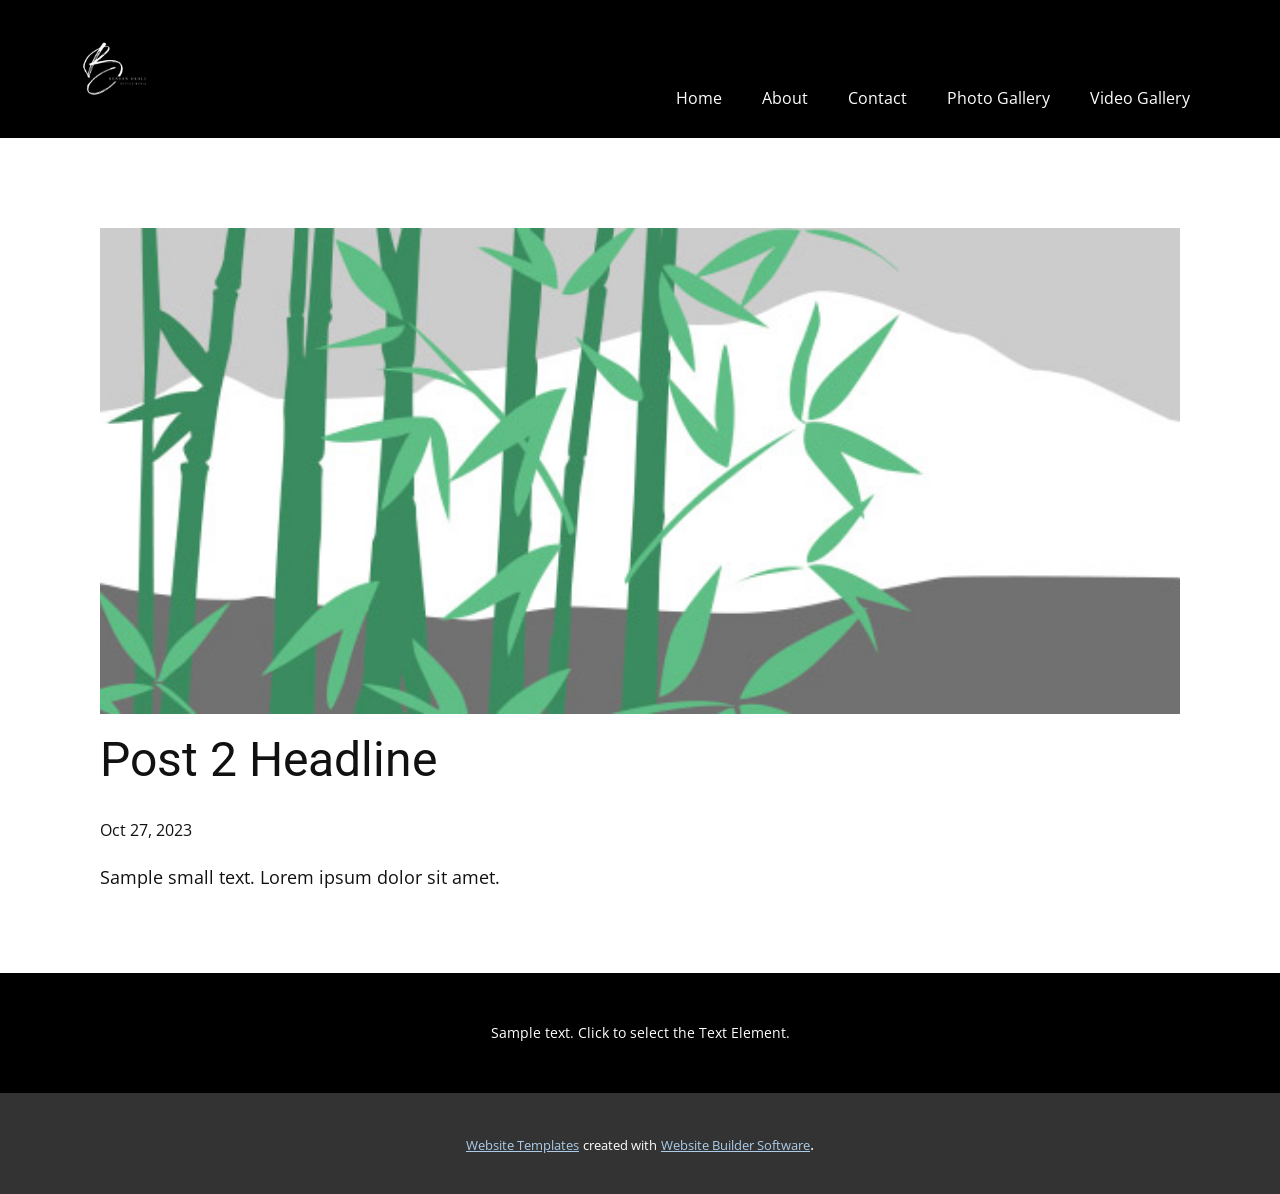
<file: blog/post-1.html>
<!DOCTYPE html>
<html style="font-size: 16px;" lang="en-NG"><head>
    <meta name="viewport" content="width=device-width, initial-scale=1.0">
    <meta charset="utf-8">
    <meta name="keywords" content="Post 1 Headline">
    <meta name="description" content="">
    <title>Post 2 Headline</title>
    <link rel="stylesheet" href="../nicepage.css" media="screen">
<link rel="stylesheet" href="../Post-Template.css" media="screen">
    <script class="u-script" type="text/javascript" src="../jquery-1.9.1.min.js" defer=""></script>
    <script class="u-script" type="text/javascript" src="../nicepage.js" defer=""></script>
    <meta name="generator" content="Nicepage 5.20.10, nicepage.com">
    <link id="u-theme-google-font" rel="stylesheet" href="https://fonts.googleapis.com/css?family=Roboto:100,100i,300,300i,400,400i,500,500i,700,700i,900,900i|Open+Sans:300,300i,400,400i,500,500i,600,600i,700,700i,800,800i">
    
    
    
    <script type="application/ld+json">{
		"@context": "http://schema.org",
		"@type": "Organization",
		"name": "WebSite6023173",
		"logo": "images/ElegantCircleSignaturebPhotographyLogo2.png"
}</script>
    <meta name="theme-color" content="#478ac9">
  <meta data-intl-tel-input-cdn-path="intlTelInput/"></head>
  <body data-path-to-root="./" data-include-products="false" class="u-body u-xl-mode" data-lang="en"><header class="u-black u-clearfix u-header u-sticky u-sticky-9fd3 u-header" id="sec-007b"><div class="u-clearfix u-sheet u-valign-middle-xl u-sheet-1">
        <a href="https://nicepage.com" class="u-image u-logo u-image-1" data-image-width="500" data-image-height="500">
          <img src="../images/ElegantCircleSignaturebPhotographyLogo2.png" class="u-logo-image u-logo-image-1">
        </a>
        <nav class="u-menu u-menu-dropdown u-offcanvas u-menu-1">
          <div class="menu-collapse" style="font-size: 1rem; letter-spacing: 0px;">
            <a class="u-button-style u-custom-left-right-menu-spacing u-custom-padding-bottom u-custom-top-bottom-menu-spacing u-nav-link u-text-active-palette-1-base u-text-hover-palette-2-base" href="#">
              <svg class="u-svg-link" viewBox="0 0 24 24"><use xlink:href="#menu-hamburger"></use></svg>
              <svg class="u-svg-content" version="1.1" id="menu-hamburger" viewBox="0 0 16 16" x="0px" y="0px" xmlns:xlink="http://www.w3.org/1999/xlink" xmlns="http://www.w3.org/2000/svg"><g><rect y="1" width="16" height="2"></rect><rect y="7" width="16" height="2"></rect><rect y="13" width="16" height="2"></rect>
</g></svg>
            </a>
          </div>
          <div class="u-nav-container">
            <ul class="u-nav u-unstyled u-nav-1"><li class="u-nav-item"><a class="u-button-style u-nav-link u-text-active-palette-1-base u-text-hover-palette-2-base" href="../Home.html" style="padding: 10px 20px;">Home</a>
</li><li class="u-nav-item"><a class="u-button-style u-nav-link u-text-active-palette-1-base u-text-hover-palette-2-base" href="../About.html" style="padding: 10px 20px;">About</a>
</li><li class="u-nav-item"><a class="u-button-style u-nav-link u-text-active-palette-1-base u-text-hover-palette-2-base" href="../Contact.html" style="padding: 10px 20px;">Contact</a>
</li><li class="u-nav-item"><a class="u-button-style u-nav-link u-text-active-palette-1-base u-text-hover-palette-2-base" href="../Photo-Gallery.html" style="padding: 10px 20px;">Photo Gallery</a>
</li><li class="u-nav-item"><a class="u-button-style u-nav-link u-text-active-palette-1-base u-text-hover-palette-2-base" href="../Video-Gallery.html" style="padding: 10px 20px;">Video Gallery</a>
</li></ul>
          </div>
          <div class="u-nav-container-collapse">
            <div class="u-black u-container-style u-inner-container-layout u-opacity u-opacity-95 u-sidenav">
              <div class="u-inner-container-layout u-sidenav-overflow">
                <div class="u-menu-close"></div>
                <ul class="u-align-center u-nav u-popupmenu-items u-unstyled u-nav-2"><li class="u-nav-item"><a class="u-button-style u-nav-link" href="../Home.html">Home</a>
</li><li class="u-nav-item"><a class="u-button-style u-nav-link" href="../About.html">About</a>
</li><li class="u-nav-item"><a class="u-button-style u-nav-link" href="../Contact.html">Contact</a>
</li><li class="u-nav-item"><a class="u-button-style u-nav-link" href="../Photo-Gallery.html">Photo Gallery</a>
</li><li class="u-nav-item"><a class="u-button-style u-nav-link" href="../Video-Gallery.html">Video Gallery</a>
</li></ul>
              </div>
            </div>
            <div class="u-black u-menu-overlay u-opacity u-opacity-70"></div>
          </div>
        </nav>
      </div></header>
    <section class="u-align-center u-clearfix u-section-1" id="sec-a9d4">
      <div class="u-clearfix u-sheet u-valign-middle-md u-valign-middle-sm u-valign-middle-xs u-sheet-1"><!--post_details--><!--post_details_options_json--><!--{"source":""}--><!--/post_details_options_json--><!--blog_post-->
        <div class="u-container-style u-expanded-width u-post-details u-post-details-1">
          <div class="u-container-layout u-valign-middle u-container-layout-1"><!--blog_post_image-->
            <img alt="" class="u-blog-control u-expanded-width u-image u-image-default u-image-1" src="../images/68f64b9d.jpeg"><!--/blog_post_image--><!--blog_post_header-->
            <h2 class="u-blog-control u-text u-text-1">Post 2 Headline</h2><!--/blog_post_header--><!--blog_post_metadata-->
            <div class="u-blog-control u-metadata u-metadata-1"><!--blog_post_metadata_date-->
              <span class="u-meta-date u-meta-icon">Oct 27, 2023</span><!--/blog_post_metadata_date--><!--blog_post_metadata_category-->
              <!--/blog_post_metadata_category--><!--blog_post_metadata_comments-->
              <!--/blog_post_metadata_comments-->
            </div><!--/blog_post_metadata--><!--blog_post_content-->
            <div class="u-align-justify u-blog-control u-post-content u-text u-text-2 fr-view">
  Sample small text. Lorem ipsum dolor sit amet.
  </div><!--/blog_post_content-->
          </div>
        </div><!--/blog_post--><!--/post_details-->
      </div>
    </section>
    
    
    
    <footer class="u-align-center u-black u-clearfix u-footer u-footer" id="sec-bbcc"><div class="u-clearfix u-sheet u-sheet-1">
        <p class="u-small-text u-text u-text-variant u-text-1">Sample text. Click to select the Text Element.</p>
      </div></footer>
    <section class="u-backlink u-clearfix u-grey-80">
      <a class="u-link" href="https://nicepage.com/website-templates" target="_blank">
        <span>Website Templates</span>
      </a>
      <p class="u-text">
        <span>created with</span>
      </p>
      <a class="u-link" href="" target="_blank">
        <span>Website Builder Software</span>
      </a>. 
    </section>
  
</body></html>
</file>
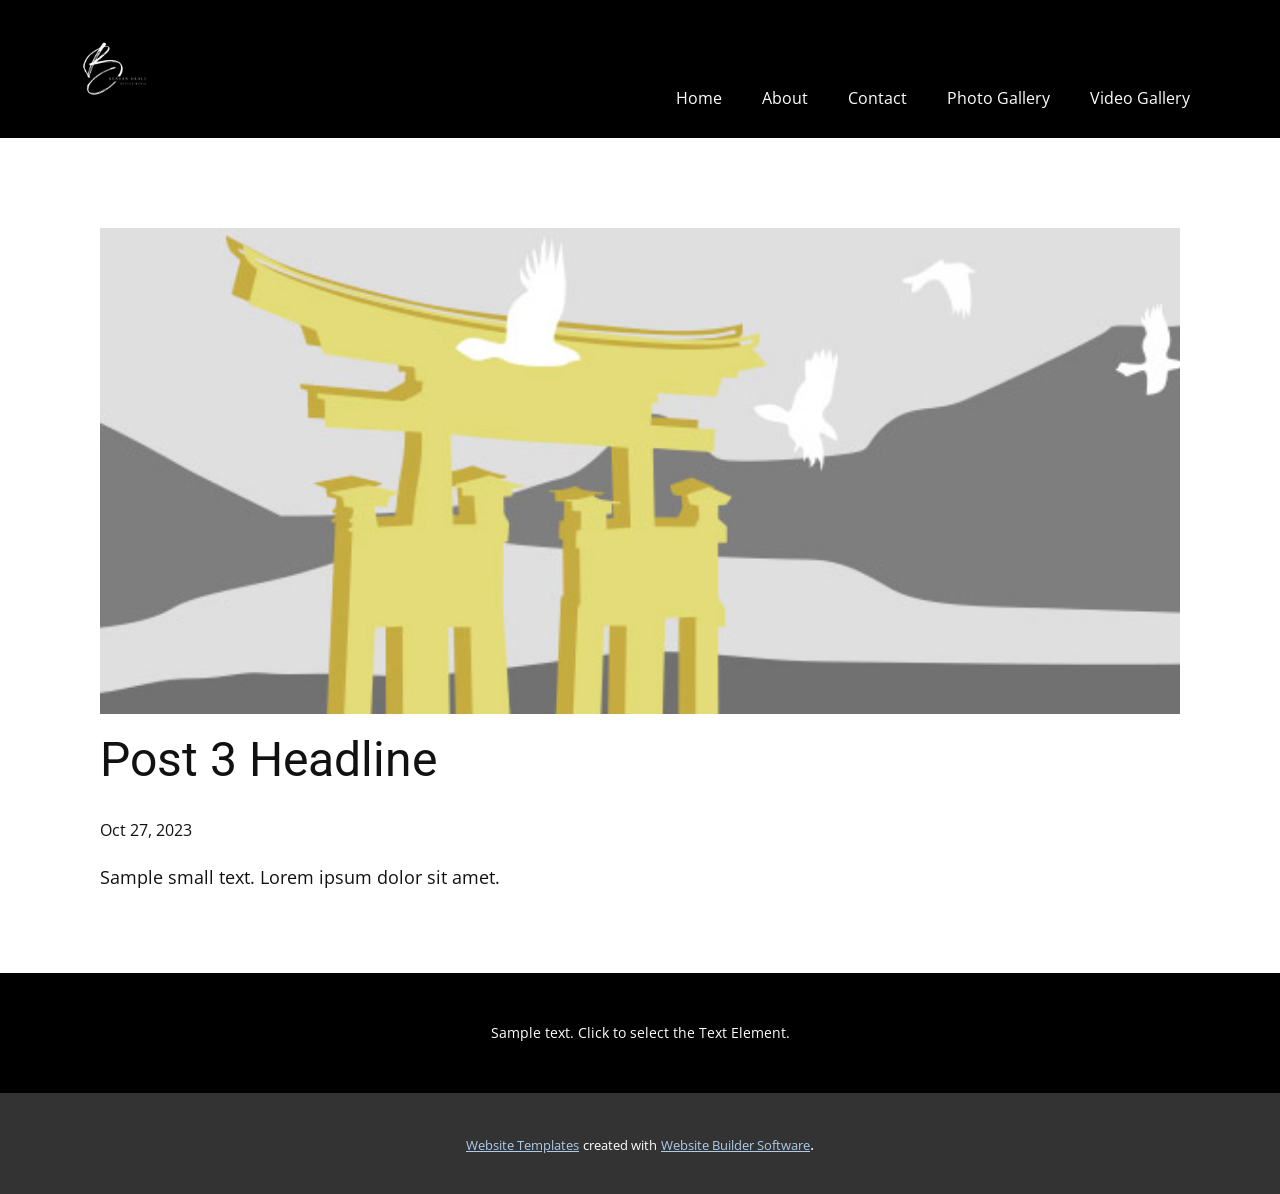
<file: blog/post-2.html>
<!DOCTYPE html>
<html style="font-size: 16px;" lang="en-NG"><head>
    <meta name="viewport" content="width=device-width, initial-scale=1.0">
    <meta charset="utf-8">
    <meta name="keywords" content="Post 1 Headline">
    <meta name="description" content="">
    <title>Post 3 Headline</title>
    <link rel="stylesheet" href="../nicepage.css" media="screen">
<link rel="stylesheet" href="../Post-Template.css" media="screen">
    <script class="u-script" type="text/javascript" src="../jquery-1.9.1.min.js" defer=""></script>
    <script class="u-script" type="text/javascript" src="../nicepage.js" defer=""></script>
    <meta name="generator" content="Nicepage 5.20.10, nicepage.com">
    <link id="u-theme-google-font" rel="stylesheet" href="https://fonts.googleapis.com/css?family=Roboto:100,100i,300,300i,400,400i,500,500i,700,700i,900,900i|Open+Sans:300,300i,400,400i,500,500i,600,600i,700,700i,800,800i">
    
    
    
    <script type="application/ld+json">{
		"@context": "http://schema.org",
		"@type": "Organization",
		"name": "WebSite6023173",
		"logo": "images/ElegantCircleSignaturebPhotographyLogo2.png"
}</script>
    <meta name="theme-color" content="#478ac9">
  <meta data-intl-tel-input-cdn-path="intlTelInput/"></head>
  <body data-path-to-root="./" data-include-products="false" class="u-body u-xl-mode" data-lang="en"><header class="u-black u-clearfix u-header u-sticky u-sticky-9fd3 u-header" id="sec-007b"><div class="u-clearfix u-sheet u-valign-middle-xl u-sheet-1">
        <a href="https://nicepage.com" class="u-image u-logo u-image-1" data-image-width="500" data-image-height="500">
          <img src="../images/ElegantCircleSignaturebPhotographyLogo2.png" class="u-logo-image u-logo-image-1">
        </a>
        <nav class="u-menu u-menu-dropdown u-offcanvas u-menu-1">
          <div class="menu-collapse" style="font-size: 1rem; letter-spacing: 0px;">
            <a class="u-button-style u-custom-left-right-menu-spacing u-custom-padding-bottom u-custom-top-bottom-menu-spacing u-nav-link u-text-active-palette-1-base u-text-hover-palette-2-base" href="#">
              <svg class="u-svg-link" viewBox="0 0 24 24"><use xlink:href="#menu-hamburger"></use></svg>
              <svg class="u-svg-content" version="1.1" id="menu-hamburger" viewBox="0 0 16 16" x="0px" y="0px" xmlns:xlink="http://www.w3.org/1999/xlink" xmlns="http://www.w3.org/2000/svg"><g><rect y="1" width="16" height="2"></rect><rect y="7" width="16" height="2"></rect><rect y="13" width="16" height="2"></rect>
</g></svg>
            </a>
          </div>
          <div class="u-nav-container">
            <ul class="u-nav u-unstyled u-nav-1"><li class="u-nav-item"><a class="u-button-style u-nav-link u-text-active-palette-1-base u-text-hover-palette-2-base" href="../Home.html" style="padding: 10px 20px;">Home</a>
</li><li class="u-nav-item"><a class="u-button-style u-nav-link u-text-active-palette-1-base u-text-hover-palette-2-base" href="../About.html" style="padding: 10px 20px;">About</a>
</li><li class="u-nav-item"><a class="u-button-style u-nav-link u-text-active-palette-1-base u-text-hover-palette-2-base" href="../Contact.html" style="padding: 10px 20px;">Contact</a>
</li><li class="u-nav-item"><a class="u-button-style u-nav-link u-text-active-palette-1-base u-text-hover-palette-2-base" href="../Photo-Gallery.html" style="padding: 10px 20px;">Photo Gallery</a>
</li><li class="u-nav-item"><a class="u-button-style u-nav-link u-text-active-palette-1-base u-text-hover-palette-2-base" href="../Video-Gallery.html" style="padding: 10px 20px;">Video Gallery</a>
</li></ul>
          </div>
          <div class="u-nav-container-collapse">
            <div class="u-black u-container-style u-inner-container-layout u-opacity u-opacity-95 u-sidenav">
              <div class="u-inner-container-layout u-sidenav-overflow">
                <div class="u-menu-close"></div>
                <ul class="u-align-center u-nav u-popupmenu-items u-unstyled u-nav-2"><li class="u-nav-item"><a class="u-button-style u-nav-link" href="../Home.html">Home</a>
</li><li class="u-nav-item"><a class="u-button-style u-nav-link" href="../About.html">About</a>
</li><li class="u-nav-item"><a class="u-button-style u-nav-link" href="../Contact.html">Contact</a>
</li><li class="u-nav-item"><a class="u-button-style u-nav-link" href="../Photo-Gallery.html">Photo Gallery</a>
</li><li class="u-nav-item"><a class="u-button-style u-nav-link" href="../Video-Gallery.html">Video Gallery</a>
</li></ul>
              </div>
            </div>
            <div class="u-black u-menu-overlay u-opacity u-opacity-70"></div>
          </div>
        </nav>
      </div></header>
    <section class="u-align-center u-clearfix u-section-1" id="sec-a9d4">
      <div class="u-clearfix u-sheet u-valign-middle-md u-valign-middle-sm u-valign-middle-xs u-sheet-1"><!--post_details--><!--post_details_options_json--><!--{"source":""}--><!--/post_details_options_json--><!--blog_post-->
        <div class="u-container-style u-expanded-width u-post-details u-post-details-1">
          <div class="u-container-layout u-valign-middle u-container-layout-1"><!--blog_post_image-->
            <img alt="" class="u-blog-control u-expanded-width u-image u-image-default u-image-1" src="../images/8ad73f3c.jpeg"><!--/blog_post_image--><!--blog_post_header-->
            <h2 class="u-blog-control u-text u-text-1">Post 3 Headline</h2><!--/blog_post_header--><!--blog_post_metadata-->
            <div class="u-blog-control u-metadata u-metadata-1"><!--blog_post_metadata_date-->
              <span class="u-meta-date u-meta-icon">Oct 27, 2023</span><!--/blog_post_metadata_date--><!--blog_post_metadata_category-->
              <!--/blog_post_metadata_category--><!--blog_post_metadata_comments-->
              <!--/blog_post_metadata_comments-->
            </div><!--/blog_post_metadata--><!--blog_post_content-->
            <div class="u-align-justify u-blog-control u-post-content u-text u-text-2 fr-view">
  Sample small text. Lorem ipsum dolor sit amet.
  </div><!--/blog_post_content-->
          </div>
        </div><!--/blog_post--><!--/post_details-->
      </div>
    </section>
    
    
    
    <footer class="u-align-center u-black u-clearfix u-footer u-footer" id="sec-bbcc"><div class="u-clearfix u-sheet u-sheet-1">
        <p class="u-small-text u-text u-text-variant u-text-1">Sample text. Click to select the Text Element.</p>
      </div></footer>
    <section class="u-backlink u-clearfix u-grey-80">
      <a class="u-link" href="https://nicepage.com/website-templates" target="_blank">
        <span>Website Templates</span>
      </a>
      <p class="u-text">
        <span>created with</span>
      </p>
      <a class="u-link" href="" target="_blank">
        <span>Website Builder Software</span>
      </a>. 
    </section>
  
</body></html>
</file>
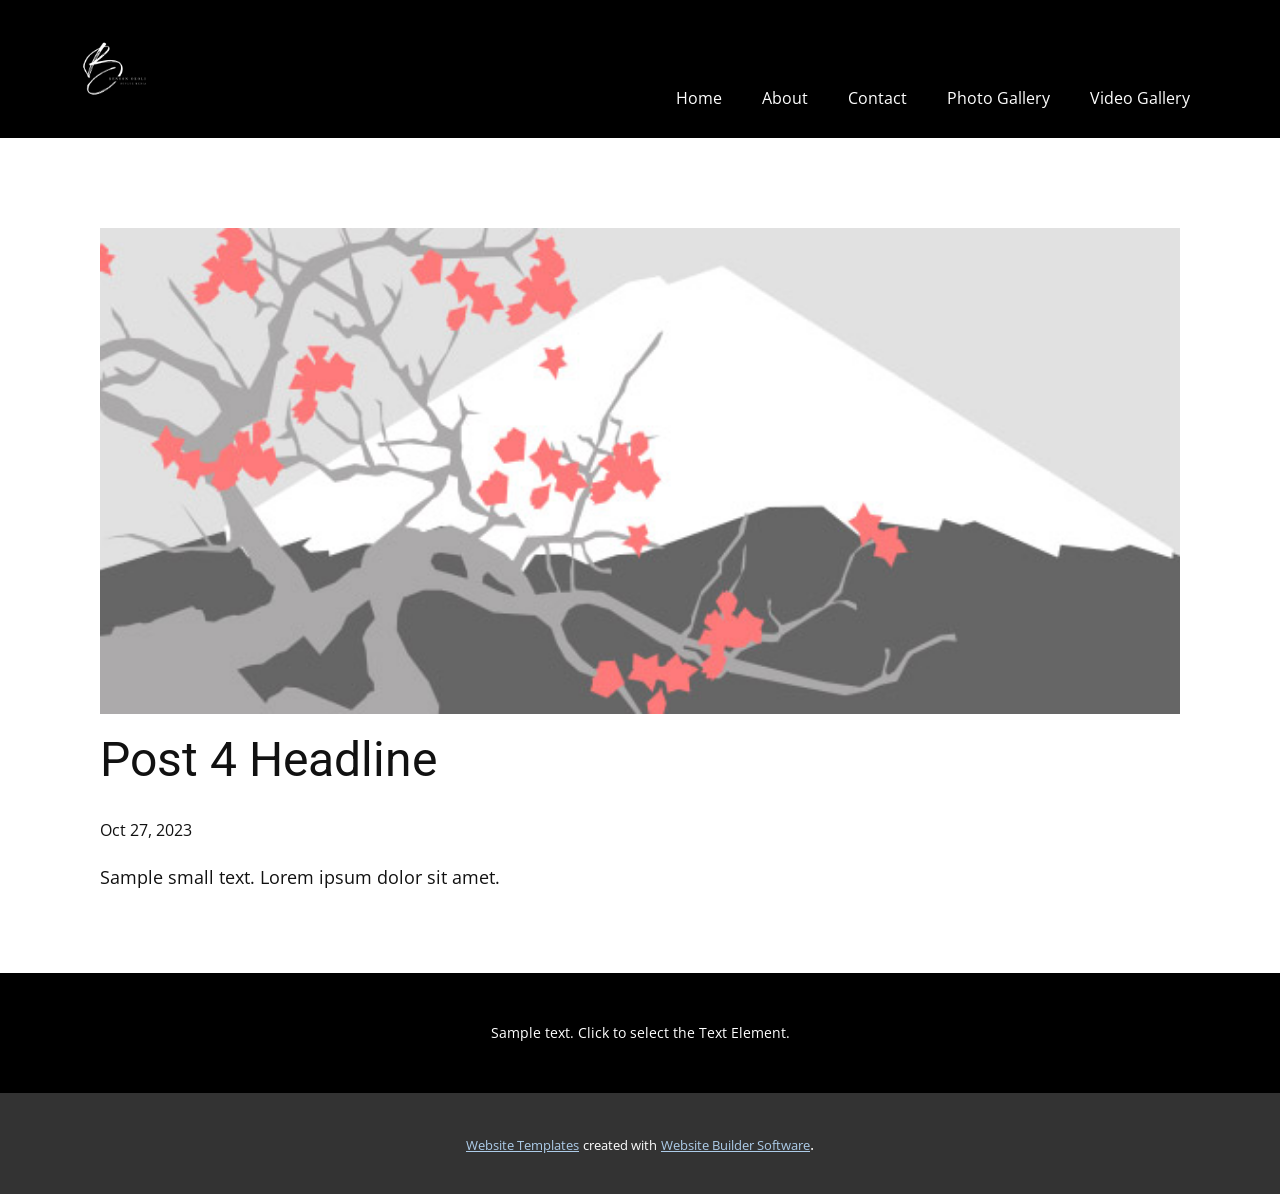
<file: blog/post-3.html>
<!DOCTYPE html>
<html style="font-size: 16px;" lang="en-NG"><head>
    <meta name="viewport" content="width=device-width, initial-scale=1.0">
    <meta charset="utf-8">
    <meta name="keywords" content="Post 1 Headline">
    <meta name="description" content="">
    <title>Post 4 Headline</title>
    <link rel="stylesheet" href="../nicepage.css" media="screen">
<link rel="stylesheet" href="../Post-Template.css" media="screen">
    <script class="u-script" type="text/javascript" src="../jquery-1.9.1.min.js" defer=""></script>
    <script class="u-script" type="text/javascript" src="../nicepage.js" defer=""></script>
    <meta name="generator" content="Nicepage 5.20.10, nicepage.com">
    <link id="u-theme-google-font" rel="stylesheet" href="https://fonts.googleapis.com/css?family=Roboto:100,100i,300,300i,400,400i,500,500i,700,700i,900,900i|Open+Sans:300,300i,400,400i,500,500i,600,600i,700,700i,800,800i">
    
    
    
    <script type="application/ld+json">{
		"@context": "http://schema.org",
		"@type": "Organization",
		"name": "WebSite6023173",
		"logo": "images/ElegantCircleSignaturebPhotographyLogo2.png"
}</script>
    <meta name="theme-color" content="#478ac9">
  <meta data-intl-tel-input-cdn-path="intlTelInput/"></head>
  <body data-path-to-root="./" data-include-products="false" class="u-body u-xl-mode" data-lang="en"><header class="u-black u-clearfix u-header u-sticky u-sticky-9fd3 u-header" id="sec-007b"><div class="u-clearfix u-sheet u-valign-middle-xl u-sheet-1">
        <a href="https://nicepage.com" class="u-image u-logo u-image-1" data-image-width="500" data-image-height="500">
          <img src="../images/ElegantCircleSignaturebPhotographyLogo2.png" class="u-logo-image u-logo-image-1">
        </a>
        <nav class="u-menu u-menu-dropdown u-offcanvas u-menu-1">
          <div class="menu-collapse" style="font-size: 1rem; letter-spacing: 0px;">
            <a class="u-button-style u-custom-left-right-menu-spacing u-custom-padding-bottom u-custom-top-bottom-menu-spacing u-nav-link u-text-active-palette-1-base u-text-hover-palette-2-base" href="#">
              <svg class="u-svg-link" viewBox="0 0 24 24"><use xlink:href="#menu-hamburger"></use></svg>
              <svg class="u-svg-content" version="1.1" id="menu-hamburger" viewBox="0 0 16 16" x="0px" y="0px" xmlns:xlink="http://www.w3.org/1999/xlink" xmlns="http://www.w3.org/2000/svg"><g><rect y="1" width="16" height="2"></rect><rect y="7" width="16" height="2"></rect><rect y="13" width="16" height="2"></rect>
</g></svg>
            </a>
          </div>
          <div class="u-nav-container">
            <ul class="u-nav u-unstyled u-nav-1"><li class="u-nav-item"><a class="u-button-style u-nav-link u-text-active-palette-1-base u-text-hover-palette-2-base" href="../Home.html" style="padding: 10px 20px;">Home</a>
</li><li class="u-nav-item"><a class="u-button-style u-nav-link u-text-active-palette-1-base u-text-hover-palette-2-base" href="../About.html" style="padding: 10px 20px;">About</a>
</li><li class="u-nav-item"><a class="u-button-style u-nav-link u-text-active-palette-1-base u-text-hover-palette-2-base" href="../Contact.html" style="padding: 10px 20px;">Contact</a>
</li><li class="u-nav-item"><a class="u-button-style u-nav-link u-text-active-palette-1-base u-text-hover-palette-2-base" href="../Photo-Gallery.html" style="padding: 10px 20px;">Photo Gallery</a>
</li><li class="u-nav-item"><a class="u-button-style u-nav-link u-text-active-palette-1-base u-text-hover-palette-2-base" href="../Video-Gallery.html" style="padding: 10px 20px;">Video Gallery</a>
</li></ul>
          </div>
          <div class="u-nav-container-collapse">
            <div class="u-black u-container-style u-inner-container-layout u-opacity u-opacity-95 u-sidenav">
              <div class="u-inner-container-layout u-sidenav-overflow">
                <div class="u-menu-close"></div>
                <ul class="u-align-center u-nav u-popupmenu-items u-unstyled u-nav-2"><li class="u-nav-item"><a class="u-button-style u-nav-link" href="../Home.html">Home</a>
</li><li class="u-nav-item"><a class="u-button-style u-nav-link" href="../About.html">About</a>
</li><li class="u-nav-item"><a class="u-button-style u-nav-link" href="../Contact.html">Contact</a>
</li><li class="u-nav-item"><a class="u-button-style u-nav-link" href="../Photo-Gallery.html">Photo Gallery</a>
</li><li class="u-nav-item"><a class="u-button-style u-nav-link" href="../Video-Gallery.html">Video Gallery</a>
</li></ul>
              </div>
            </div>
            <div class="u-black u-menu-overlay u-opacity u-opacity-70"></div>
          </div>
        </nav>
      </div></header>
    <section class="u-align-center u-clearfix u-section-1" id="sec-a9d4">
      <div class="u-clearfix u-sheet u-valign-middle-md u-valign-middle-sm u-valign-middle-xs u-sheet-1"><!--post_details--><!--post_details_options_json--><!--{"source":""}--><!--/post_details_options_json--><!--blog_post-->
        <div class="u-container-style u-expanded-width u-post-details u-post-details-1">
          <div class="u-container-layout u-valign-middle u-container-layout-1"><!--blog_post_image-->
            <img alt="" class="u-blog-control u-expanded-width u-image u-image-default u-image-1" src="../images/0fd3416c.jpeg"><!--/blog_post_image--><!--blog_post_header-->
            <h2 class="u-blog-control u-text u-text-1">Post 4 Headline</h2><!--/blog_post_header--><!--blog_post_metadata-->
            <div class="u-blog-control u-metadata u-metadata-1"><!--blog_post_metadata_date-->
              <span class="u-meta-date u-meta-icon">Oct 27, 2023</span><!--/blog_post_metadata_date--><!--blog_post_metadata_category-->
              <!--/blog_post_metadata_category--><!--blog_post_metadata_comments-->
              <!--/blog_post_metadata_comments-->
            </div><!--/blog_post_metadata--><!--blog_post_content-->
            <div class="u-align-justify u-blog-control u-post-content u-text u-text-2 fr-view">
  Sample small text. Lorem ipsum dolor sit amet.
  </div><!--/blog_post_content-->
          </div>
        </div><!--/blog_post--><!--/post_details-->
      </div>
    </section>
    
    
    
    <footer class="u-align-center u-black u-clearfix u-footer u-footer" id="sec-bbcc"><div class="u-clearfix u-sheet u-sheet-1">
        <p class="u-small-text u-text u-text-variant u-text-1">Sample text. Click to select the Text Element.</p>
      </div></footer>
    <section class="u-backlink u-clearfix u-grey-80">
      <a class="u-link" href="https://nicepage.com/website-templates" target="_blank">
        <span>Website Templates</span>
      </a>
      <p class="u-text">
        <span>created with</span>
      </p>
      <a class="u-link" href="" target="_blank">
        <span>Website Builder Software</span>
      </a>. 
    </section>
  
</body></html>
</file>
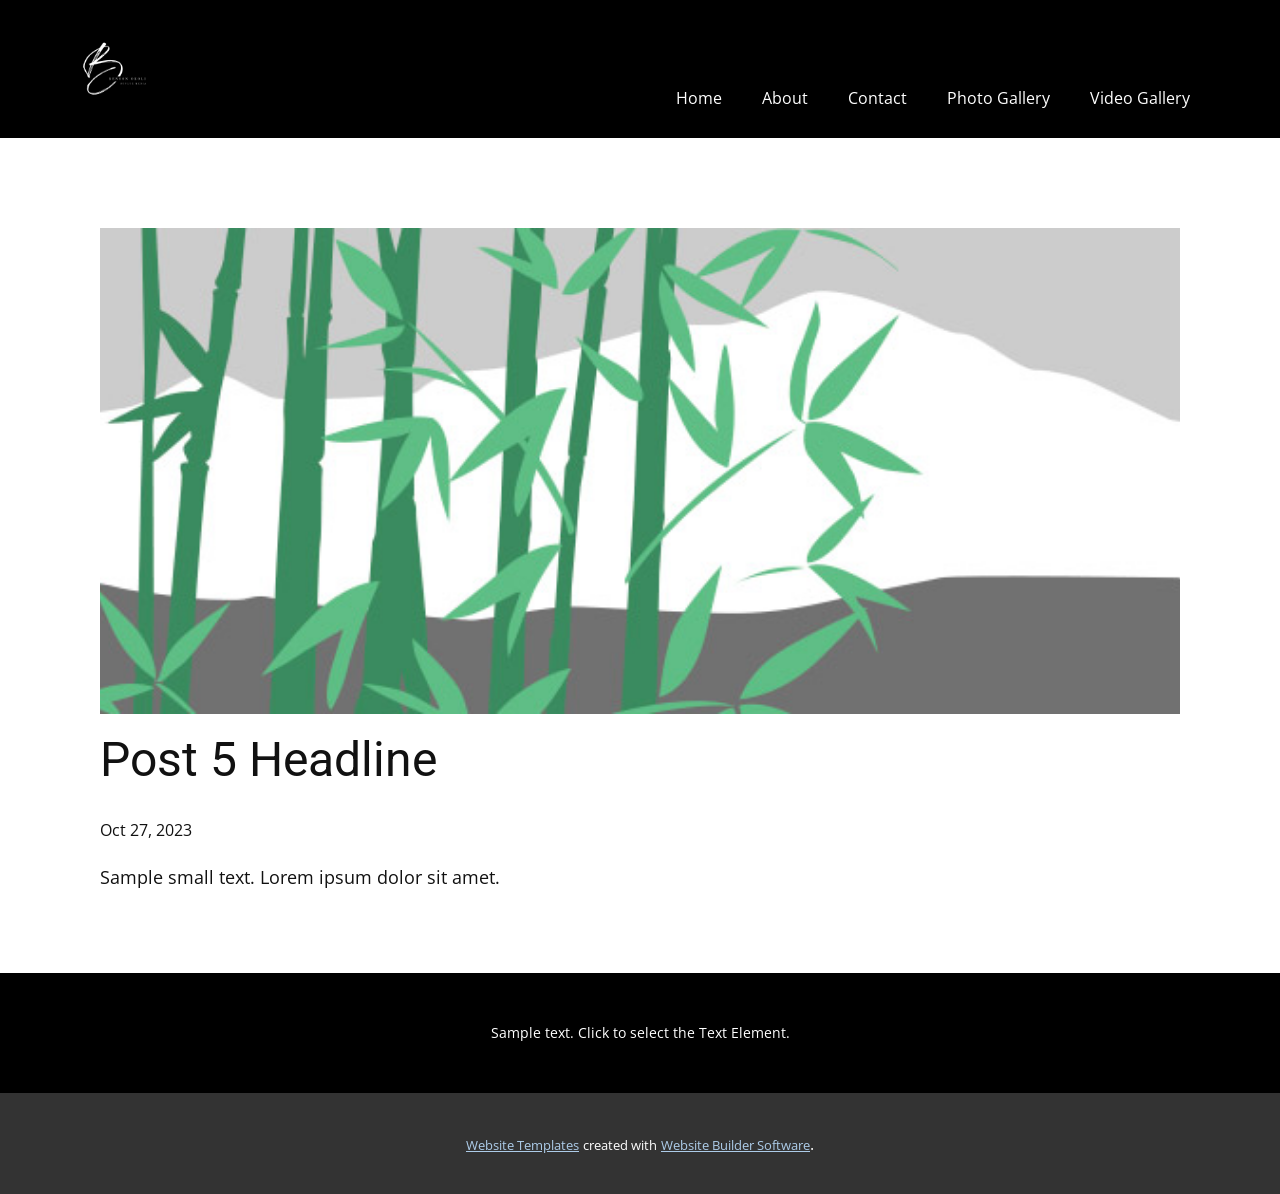
<file: blog/post-4.html>
<!DOCTYPE html>
<html style="font-size: 16px;" lang="en-NG"><head>
    <meta name="viewport" content="width=device-width, initial-scale=1.0">
    <meta charset="utf-8">
    <meta name="keywords" content="Post 1 Headline">
    <meta name="description" content="">
    <title>Post 5 Headline</title>
    <link rel="stylesheet" href="../nicepage.css" media="screen">
<link rel="stylesheet" href="../Post-Template.css" media="screen">
    <script class="u-script" type="text/javascript" src="../jquery-1.9.1.min.js" defer=""></script>
    <script class="u-script" type="text/javascript" src="../nicepage.js" defer=""></script>
    <meta name="generator" content="Nicepage 5.20.10, nicepage.com">
    <link id="u-theme-google-font" rel="stylesheet" href="https://fonts.googleapis.com/css?family=Roboto:100,100i,300,300i,400,400i,500,500i,700,700i,900,900i|Open+Sans:300,300i,400,400i,500,500i,600,600i,700,700i,800,800i">
    
    
    
    <script type="application/ld+json">{
		"@context": "http://schema.org",
		"@type": "Organization",
		"name": "WebSite6023173",
		"logo": "images/ElegantCircleSignaturebPhotographyLogo2.png"
}</script>
    <meta name="theme-color" content="#478ac9">
  <meta data-intl-tel-input-cdn-path="intlTelInput/"></head>
  <body data-path-to-root="./" data-include-products="false" class="u-body u-xl-mode" data-lang="en"><header class="u-black u-clearfix u-header u-sticky u-sticky-9fd3 u-header" id="sec-007b"><div class="u-clearfix u-sheet u-valign-middle-xl u-sheet-1">
        <a href="https://nicepage.com" class="u-image u-logo u-image-1" data-image-width="500" data-image-height="500">
          <img src="../images/ElegantCircleSignaturebPhotographyLogo2.png" class="u-logo-image u-logo-image-1">
        </a>
        <nav class="u-menu u-menu-dropdown u-offcanvas u-menu-1">
          <div class="menu-collapse" style="font-size: 1rem; letter-spacing: 0px;">
            <a class="u-button-style u-custom-left-right-menu-spacing u-custom-padding-bottom u-custom-top-bottom-menu-spacing u-nav-link u-text-active-palette-1-base u-text-hover-palette-2-base" href="#">
              <svg class="u-svg-link" viewBox="0 0 24 24"><use xlink:href="#menu-hamburger"></use></svg>
              <svg class="u-svg-content" version="1.1" id="menu-hamburger" viewBox="0 0 16 16" x="0px" y="0px" xmlns:xlink="http://www.w3.org/1999/xlink" xmlns="http://www.w3.org/2000/svg"><g><rect y="1" width="16" height="2"></rect><rect y="7" width="16" height="2"></rect><rect y="13" width="16" height="2"></rect>
</g></svg>
            </a>
          </div>
          <div class="u-nav-container">
            <ul class="u-nav u-unstyled u-nav-1"><li class="u-nav-item"><a class="u-button-style u-nav-link u-text-active-palette-1-base u-text-hover-palette-2-base" href="../Home.html" style="padding: 10px 20px;">Home</a>
</li><li class="u-nav-item"><a class="u-button-style u-nav-link u-text-active-palette-1-base u-text-hover-palette-2-base" href="../About.html" style="padding: 10px 20px;">About</a>
</li><li class="u-nav-item"><a class="u-button-style u-nav-link u-text-active-palette-1-base u-text-hover-palette-2-base" href="../Contact.html" style="padding: 10px 20px;">Contact</a>
</li><li class="u-nav-item"><a class="u-button-style u-nav-link u-text-active-palette-1-base u-text-hover-palette-2-base" href="../Photo-Gallery.html" style="padding: 10px 20px;">Photo Gallery</a>
</li><li class="u-nav-item"><a class="u-button-style u-nav-link u-text-active-palette-1-base u-text-hover-palette-2-base" href="../Video-Gallery.html" style="padding: 10px 20px;">Video Gallery</a>
</li></ul>
          </div>
          <div class="u-nav-container-collapse">
            <div class="u-black u-container-style u-inner-container-layout u-opacity u-opacity-95 u-sidenav">
              <div class="u-inner-container-layout u-sidenav-overflow">
                <div class="u-menu-close"></div>
                <ul class="u-align-center u-nav u-popupmenu-items u-unstyled u-nav-2"><li class="u-nav-item"><a class="u-button-style u-nav-link" href="../Home.html">Home</a>
</li><li class="u-nav-item"><a class="u-button-style u-nav-link" href="../About.html">About</a>
</li><li class="u-nav-item"><a class="u-button-style u-nav-link" href="../Contact.html">Contact</a>
</li><li class="u-nav-item"><a class="u-button-style u-nav-link" href="../Photo-Gallery.html">Photo Gallery</a>
</li><li class="u-nav-item"><a class="u-button-style u-nav-link" href="../Video-Gallery.html">Video Gallery</a>
</li></ul>
              </div>
            </div>
            <div class="u-black u-menu-overlay u-opacity u-opacity-70"></div>
          </div>
        </nav>
      </div></header>
    <section class="u-align-center u-clearfix u-section-1" id="sec-a9d4">
      <div class="u-clearfix u-sheet u-valign-middle-md u-valign-middle-sm u-valign-middle-xs u-sheet-1"><!--post_details--><!--post_details_options_json--><!--{"source":""}--><!--/post_details_options_json--><!--blog_post-->
        <div class="u-container-style u-expanded-width u-post-details u-post-details-1">
          <div class="u-container-layout u-valign-middle u-container-layout-1"><!--blog_post_image-->
            <img alt="" class="u-blog-control u-expanded-width u-image u-image-default u-image-1" src="../images/68f64b9d.jpeg"><!--/blog_post_image--><!--blog_post_header-->
            <h2 class="u-blog-control u-text u-text-1">Post 5 Headline</h2><!--/blog_post_header--><!--blog_post_metadata-->
            <div class="u-blog-control u-metadata u-metadata-1"><!--blog_post_metadata_date-->
              <span class="u-meta-date u-meta-icon">Oct 27, 2023</span><!--/blog_post_metadata_date--><!--blog_post_metadata_category-->
              <!--/blog_post_metadata_category--><!--blog_post_metadata_comments-->
              <!--/blog_post_metadata_comments-->
            </div><!--/blog_post_metadata--><!--blog_post_content-->
            <div class="u-align-justify u-blog-control u-post-content u-text u-text-2 fr-view">
  Sample small text. Lorem ipsum dolor sit amet.
  </div><!--/blog_post_content-->
          </div>
        </div><!--/blog_post--><!--/post_details-->
      </div>
    </section>
    
    
    
    <footer class="u-align-center u-black u-clearfix u-footer u-footer" id="sec-bbcc"><div class="u-clearfix u-sheet u-sheet-1">
        <p class="u-small-text u-text u-text-variant u-text-1">Sample text. Click to select the Text Element.</p>
      </div></footer>
    <section class="u-backlink u-clearfix u-grey-80">
      <a class="u-link" href="https://nicepage.com/website-templates" target="_blank">
        <span>Website Templates</span>
      </a>
      <p class="u-text">
        <span>created with</span>
      </p>
      <a class="u-link" href="" target="_blank">
        <span>Website Builder Software</span>
      </a>. 
    </section>
  
</body></html>
</file>
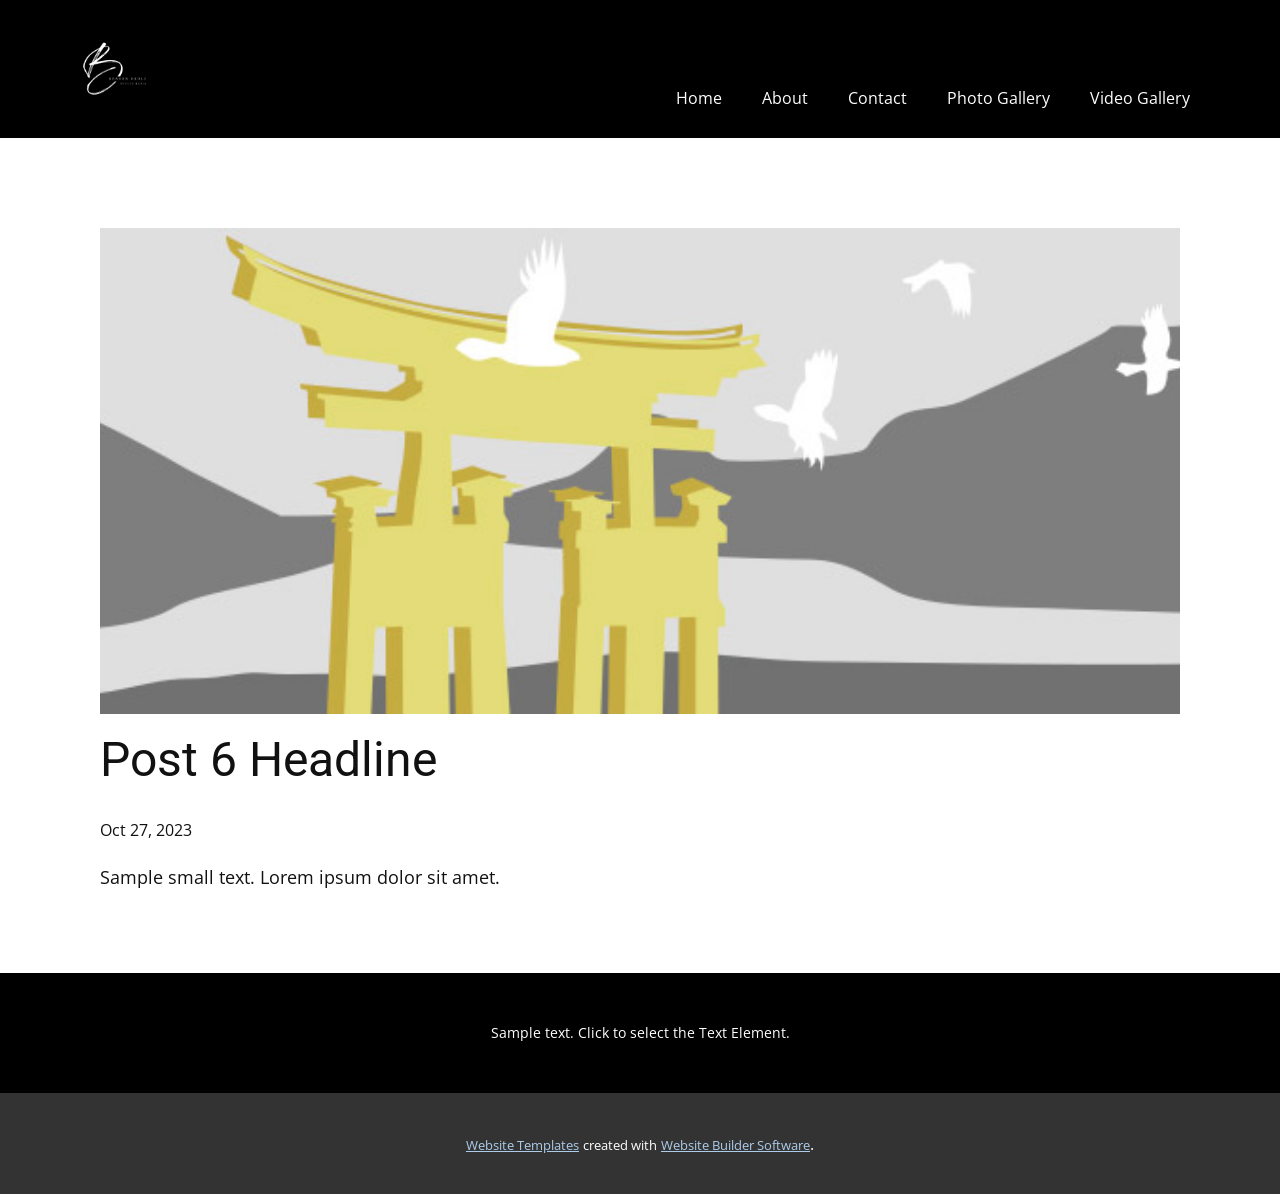
<file: blog/post-5.html>
<!DOCTYPE html>
<html style="font-size: 16px;" lang="en-NG"><head>
    <meta name="viewport" content="width=device-width, initial-scale=1.0">
    <meta charset="utf-8">
    <meta name="keywords" content="Post 1 Headline">
    <meta name="description" content="">
    <title>Post 6 Headline</title>
    <link rel="stylesheet" href="../nicepage.css" media="screen">
<link rel="stylesheet" href="../Post-Template.css" media="screen">
    <script class="u-script" type="text/javascript" src="../jquery-1.9.1.min.js" defer=""></script>
    <script class="u-script" type="text/javascript" src="../nicepage.js" defer=""></script>
    <meta name="generator" content="Nicepage 5.20.10, nicepage.com">
    <link id="u-theme-google-font" rel="stylesheet" href="https://fonts.googleapis.com/css?family=Roboto:100,100i,300,300i,400,400i,500,500i,700,700i,900,900i|Open+Sans:300,300i,400,400i,500,500i,600,600i,700,700i,800,800i">
    
    
    
    <script type="application/ld+json">{
		"@context": "http://schema.org",
		"@type": "Organization",
		"name": "WebSite6023173",
		"logo": "images/ElegantCircleSignaturebPhotographyLogo2.png"
}</script>
    <meta name="theme-color" content="#478ac9">
  <meta data-intl-tel-input-cdn-path="intlTelInput/"></head>
  <body data-path-to-root="./" data-include-products="false" class="u-body u-xl-mode" data-lang="en"><header class="u-black u-clearfix u-header u-sticky u-sticky-9fd3 u-header" id="sec-007b"><div class="u-clearfix u-sheet u-valign-middle-xl u-sheet-1">
        <a href="https://nicepage.com" class="u-image u-logo u-image-1" data-image-width="500" data-image-height="500">
          <img src="../images/ElegantCircleSignaturebPhotographyLogo2.png" class="u-logo-image u-logo-image-1">
        </a>
        <nav class="u-menu u-menu-dropdown u-offcanvas u-menu-1">
          <div class="menu-collapse" style="font-size: 1rem; letter-spacing: 0px;">
            <a class="u-button-style u-custom-left-right-menu-spacing u-custom-padding-bottom u-custom-top-bottom-menu-spacing u-nav-link u-text-active-palette-1-base u-text-hover-palette-2-base" href="#">
              <svg class="u-svg-link" viewBox="0 0 24 24"><use xlink:href="#menu-hamburger"></use></svg>
              <svg class="u-svg-content" version="1.1" id="menu-hamburger" viewBox="0 0 16 16" x="0px" y="0px" xmlns:xlink="http://www.w3.org/1999/xlink" xmlns="http://www.w3.org/2000/svg"><g><rect y="1" width="16" height="2"></rect><rect y="7" width="16" height="2"></rect><rect y="13" width="16" height="2"></rect>
</g></svg>
            </a>
          </div>
          <div class="u-nav-container">
            <ul class="u-nav u-unstyled u-nav-1"><li class="u-nav-item"><a class="u-button-style u-nav-link u-text-active-palette-1-base u-text-hover-palette-2-base" href="../Home.html" style="padding: 10px 20px;">Home</a>
</li><li class="u-nav-item"><a class="u-button-style u-nav-link u-text-active-palette-1-base u-text-hover-palette-2-base" href="../About.html" style="padding: 10px 20px;">About</a>
</li><li class="u-nav-item"><a class="u-button-style u-nav-link u-text-active-palette-1-base u-text-hover-palette-2-base" href="../Contact.html" style="padding: 10px 20px;">Contact</a>
</li><li class="u-nav-item"><a class="u-button-style u-nav-link u-text-active-palette-1-base u-text-hover-palette-2-base" href="../Photo-Gallery.html" style="padding: 10px 20px;">Photo Gallery</a>
</li><li class="u-nav-item"><a class="u-button-style u-nav-link u-text-active-palette-1-base u-text-hover-palette-2-base" href="../Video-Gallery.html" style="padding: 10px 20px;">Video Gallery</a>
</li></ul>
          </div>
          <div class="u-nav-container-collapse">
            <div class="u-black u-container-style u-inner-container-layout u-opacity u-opacity-95 u-sidenav">
              <div class="u-inner-container-layout u-sidenav-overflow">
                <div class="u-menu-close"></div>
                <ul class="u-align-center u-nav u-popupmenu-items u-unstyled u-nav-2"><li class="u-nav-item"><a class="u-button-style u-nav-link" href="../Home.html">Home</a>
</li><li class="u-nav-item"><a class="u-button-style u-nav-link" href="../About.html">About</a>
</li><li class="u-nav-item"><a class="u-button-style u-nav-link" href="../Contact.html">Contact</a>
</li><li class="u-nav-item"><a class="u-button-style u-nav-link" href="../Photo-Gallery.html">Photo Gallery</a>
</li><li class="u-nav-item"><a class="u-button-style u-nav-link" href="../Video-Gallery.html">Video Gallery</a>
</li></ul>
              </div>
            </div>
            <div class="u-black u-menu-overlay u-opacity u-opacity-70"></div>
          </div>
        </nav>
      </div></header>
    <section class="u-align-center u-clearfix u-section-1" id="sec-a9d4">
      <div class="u-clearfix u-sheet u-valign-middle-md u-valign-middle-sm u-valign-middle-xs u-sheet-1"><!--post_details--><!--post_details_options_json--><!--{"source":""}--><!--/post_details_options_json--><!--blog_post-->
        <div class="u-container-style u-expanded-width u-post-details u-post-details-1">
          <div class="u-container-layout u-valign-middle u-container-layout-1"><!--blog_post_image-->
            <img alt="" class="u-blog-control u-expanded-width u-image u-image-default u-image-1" src="../images/8ad73f3c.jpeg"><!--/blog_post_image--><!--blog_post_header-->
            <h2 class="u-blog-control u-text u-text-1">Post 6 Headline</h2><!--/blog_post_header--><!--blog_post_metadata-->
            <div class="u-blog-control u-metadata u-metadata-1"><!--blog_post_metadata_date-->
              <span class="u-meta-date u-meta-icon">Oct 27, 2023</span><!--/blog_post_metadata_date--><!--blog_post_metadata_category-->
              <!--/blog_post_metadata_category--><!--blog_post_metadata_comments-->
              <!--/blog_post_metadata_comments-->
            </div><!--/blog_post_metadata--><!--blog_post_content-->
            <div class="u-align-justify u-blog-control u-post-content u-text u-text-2 fr-view">
  Sample small text. Lorem ipsum dolor sit amet.
  </div><!--/blog_post_content-->
          </div>
        </div><!--/blog_post--><!--/post_details-->
      </div>
    </section>
    
    
    
    <footer class="u-align-center u-black u-clearfix u-footer u-footer" id="sec-bbcc"><div class="u-clearfix u-sheet u-sheet-1">
        <p class="u-small-text u-text u-text-variant u-text-1">Sample text. Click to select the Text Element.</p>
      </div></footer>
    <section class="u-backlink u-clearfix u-grey-80">
      <a class="u-link" href="https://nicepage.com/website-templates" target="_blank">
        <span>Website Templates</span>
      </a>
      <p class="u-text">
        <span>created with</span>
      </p>
      <a class="u-link" href="" target="_blank">
        <span>Website Builder Software</span>
      </a>. 
    </section>
  
</body></html>
</file>
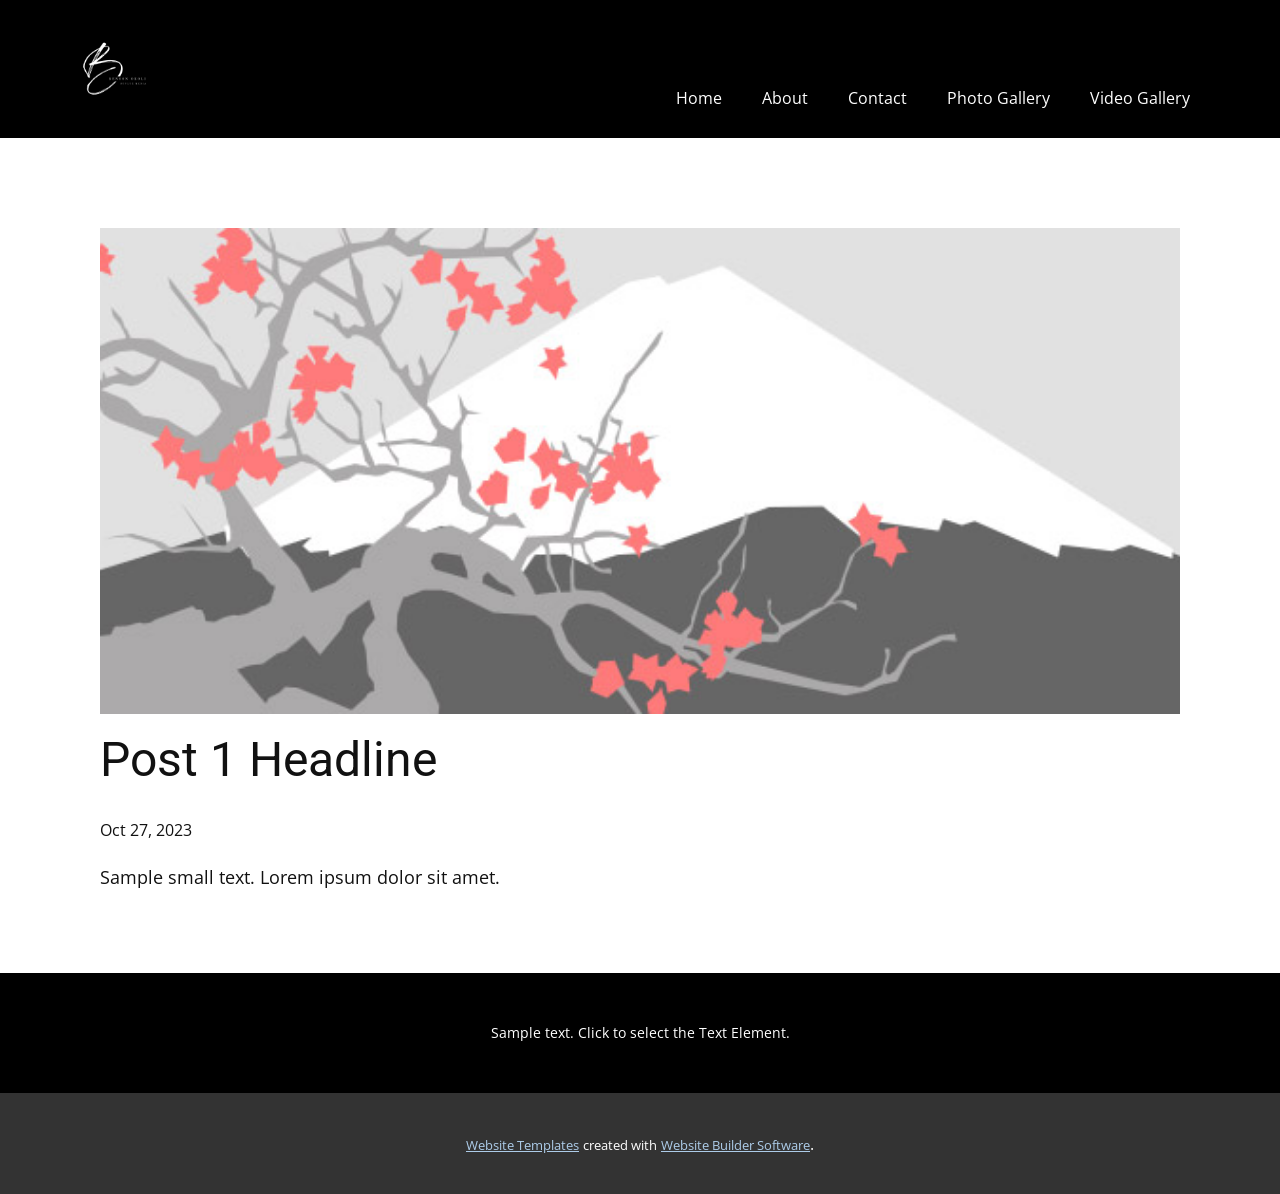
<file: blog/post.html>
<!DOCTYPE html>
<html style="font-size: 16px;" lang="en-NG"><head>
    <meta name="viewport" content="width=device-width, initial-scale=1.0">
    <meta charset="utf-8">
    <meta name="keywords" content="Post 1 Headline">
    <meta name="description" content="">
    <title>Post 1 Headline</title>
    <link rel="stylesheet" href="../nicepage.css" media="screen">
<link rel="stylesheet" href="../Post-Template.css" media="screen">
    <script class="u-script" type="text/javascript" src="../jquery-1.9.1.min.js" defer=""></script>
    <script class="u-script" type="text/javascript" src="../nicepage.js" defer=""></script>
    <meta name="generator" content="Nicepage 5.20.10, nicepage.com">
    <link id="u-theme-google-font" rel="stylesheet" href="https://fonts.googleapis.com/css?family=Roboto:100,100i,300,300i,400,400i,500,500i,700,700i,900,900i|Open+Sans:300,300i,400,400i,500,500i,600,600i,700,700i,800,800i">
    
    
    
    <script type="application/ld+json">{
		"@context": "http://schema.org",
		"@type": "Organization",
		"name": "WebSite6023173",
		"logo": "images/ElegantCircleSignaturebPhotographyLogo2.png"
}</script>
    <meta name="theme-color" content="#478ac9">
  <meta data-intl-tel-input-cdn-path="intlTelInput/"></head>
  <body data-path-to-root="./" data-include-products="false" class="u-body u-xl-mode" data-lang="en"><header class="u-black u-clearfix u-header u-sticky u-sticky-9fd3 u-header" id="sec-007b"><div class="u-clearfix u-sheet u-valign-middle-xl u-sheet-1">
        <a href="https://nicepage.com" class="u-image u-logo u-image-1" data-image-width="500" data-image-height="500">
          <img src="../images/ElegantCircleSignaturebPhotographyLogo2.png" class="u-logo-image u-logo-image-1">
        </a>
        <nav class="u-menu u-menu-dropdown u-offcanvas u-menu-1">
          <div class="menu-collapse" style="font-size: 1rem; letter-spacing: 0px;">
            <a class="u-button-style u-custom-left-right-menu-spacing u-custom-padding-bottom u-custom-top-bottom-menu-spacing u-nav-link u-text-active-palette-1-base u-text-hover-palette-2-base" href="#">
              <svg class="u-svg-link" viewBox="0 0 24 24"><use xlink:href="#menu-hamburger"></use></svg>
              <svg class="u-svg-content" version="1.1" id="menu-hamburger" viewBox="0 0 16 16" x="0px" y="0px" xmlns:xlink="http://www.w3.org/1999/xlink" xmlns="http://www.w3.org/2000/svg"><g><rect y="1" width="16" height="2"></rect><rect y="7" width="16" height="2"></rect><rect y="13" width="16" height="2"></rect>
</g></svg>
            </a>
          </div>
          <div class="u-nav-container">
            <ul class="u-nav u-unstyled u-nav-1"><li class="u-nav-item"><a class="u-button-style u-nav-link u-text-active-palette-1-base u-text-hover-palette-2-base" href="../Home.html" style="padding: 10px 20px;">Home</a>
</li><li class="u-nav-item"><a class="u-button-style u-nav-link u-text-active-palette-1-base u-text-hover-palette-2-base" href="../About.html" style="padding: 10px 20px;">About</a>
</li><li class="u-nav-item"><a class="u-button-style u-nav-link u-text-active-palette-1-base u-text-hover-palette-2-base" href="../Contact.html" style="padding: 10px 20px;">Contact</a>
</li><li class="u-nav-item"><a class="u-button-style u-nav-link u-text-active-palette-1-base u-text-hover-palette-2-base" href="../Photo-Gallery.html" style="padding: 10px 20px;">Photo Gallery</a>
</li><li class="u-nav-item"><a class="u-button-style u-nav-link u-text-active-palette-1-base u-text-hover-palette-2-base" href="../Video-Gallery.html" style="padding: 10px 20px;">Video Gallery</a>
</li></ul>
          </div>
          <div class="u-nav-container-collapse">
            <div class="u-black u-container-style u-inner-container-layout u-opacity u-opacity-95 u-sidenav">
              <div class="u-inner-container-layout u-sidenav-overflow">
                <div class="u-menu-close"></div>
                <ul class="u-align-center u-nav u-popupmenu-items u-unstyled u-nav-2"><li class="u-nav-item"><a class="u-button-style u-nav-link" href="../Home.html">Home</a>
</li><li class="u-nav-item"><a class="u-button-style u-nav-link" href="../About.html">About</a>
</li><li class="u-nav-item"><a class="u-button-style u-nav-link" href="../Contact.html">Contact</a>
</li><li class="u-nav-item"><a class="u-button-style u-nav-link" href="../Photo-Gallery.html">Photo Gallery</a>
</li><li class="u-nav-item"><a class="u-button-style u-nav-link" href="../Video-Gallery.html">Video Gallery</a>
</li></ul>
              </div>
            </div>
            <div class="u-black u-menu-overlay u-opacity u-opacity-70"></div>
          </div>
        </nav>
      </div></header>
    <section class="u-align-center u-clearfix u-section-1" id="sec-a9d4">
      <div class="u-clearfix u-sheet u-valign-middle-md u-valign-middle-sm u-valign-middle-xs u-sheet-1"><!--post_details--><!--post_details_options_json--><!--{"source":""}--><!--/post_details_options_json--><!--blog_post-->
        <div class="u-container-style u-expanded-width u-post-details u-post-details-1">
          <div class="u-container-layout u-valign-middle u-container-layout-1"><!--blog_post_image-->
            <img alt="" class="u-blog-control u-expanded-width u-image u-image-default u-image-1" src="../images/0fd3416c.jpeg"><!--/blog_post_image--><!--blog_post_header-->
            <h2 class="u-blog-control u-text u-text-1">Post 1 Headline</h2><!--/blog_post_header--><!--blog_post_metadata-->
            <div class="u-blog-control u-metadata u-metadata-1"><!--blog_post_metadata_date-->
              <span class="u-meta-date u-meta-icon">Oct 27, 2023</span><!--/blog_post_metadata_date--><!--blog_post_metadata_category-->
              <!--/blog_post_metadata_category--><!--blog_post_metadata_comments-->
              <!--/blog_post_metadata_comments-->
            </div><!--/blog_post_metadata--><!--blog_post_content-->
            <div class="u-align-justify u-blog-control u-post-content u-text u-text-2 fr-view">
  Sample small text. Lorem ipsum dolor sit amet.
  </div><!--/blog_post_content-->
          </div>
        </div><!--/blog_post--><!--/post_details-->
      </div>
    </section>
    
    
    
    <footer class="u-align-center u-black u-clearfix u-footer u-footer" id="sec-bbcc"><div class="u-clearfix u-sheet u-sheet-1">
        <p class="u-small-text u-text u-text-variant u-text-1">Sample text. Click to select the Text Element.</p>
      </div></footer>
    <section class="u-backlink u-clearfix u-grey-80">
      <a class="u-link" href="https://nicepage.com/website-templates" target="_blank">
        <span>Website Templates</span>
      </a>
      <p class="u-text">
        <span>created with</span>
      </p>
      <a class="u-link" href="" target="_blank">
        <span>Website Builder Software</span>
      </a>. 
    </section>
  
</body></html>
</file>
